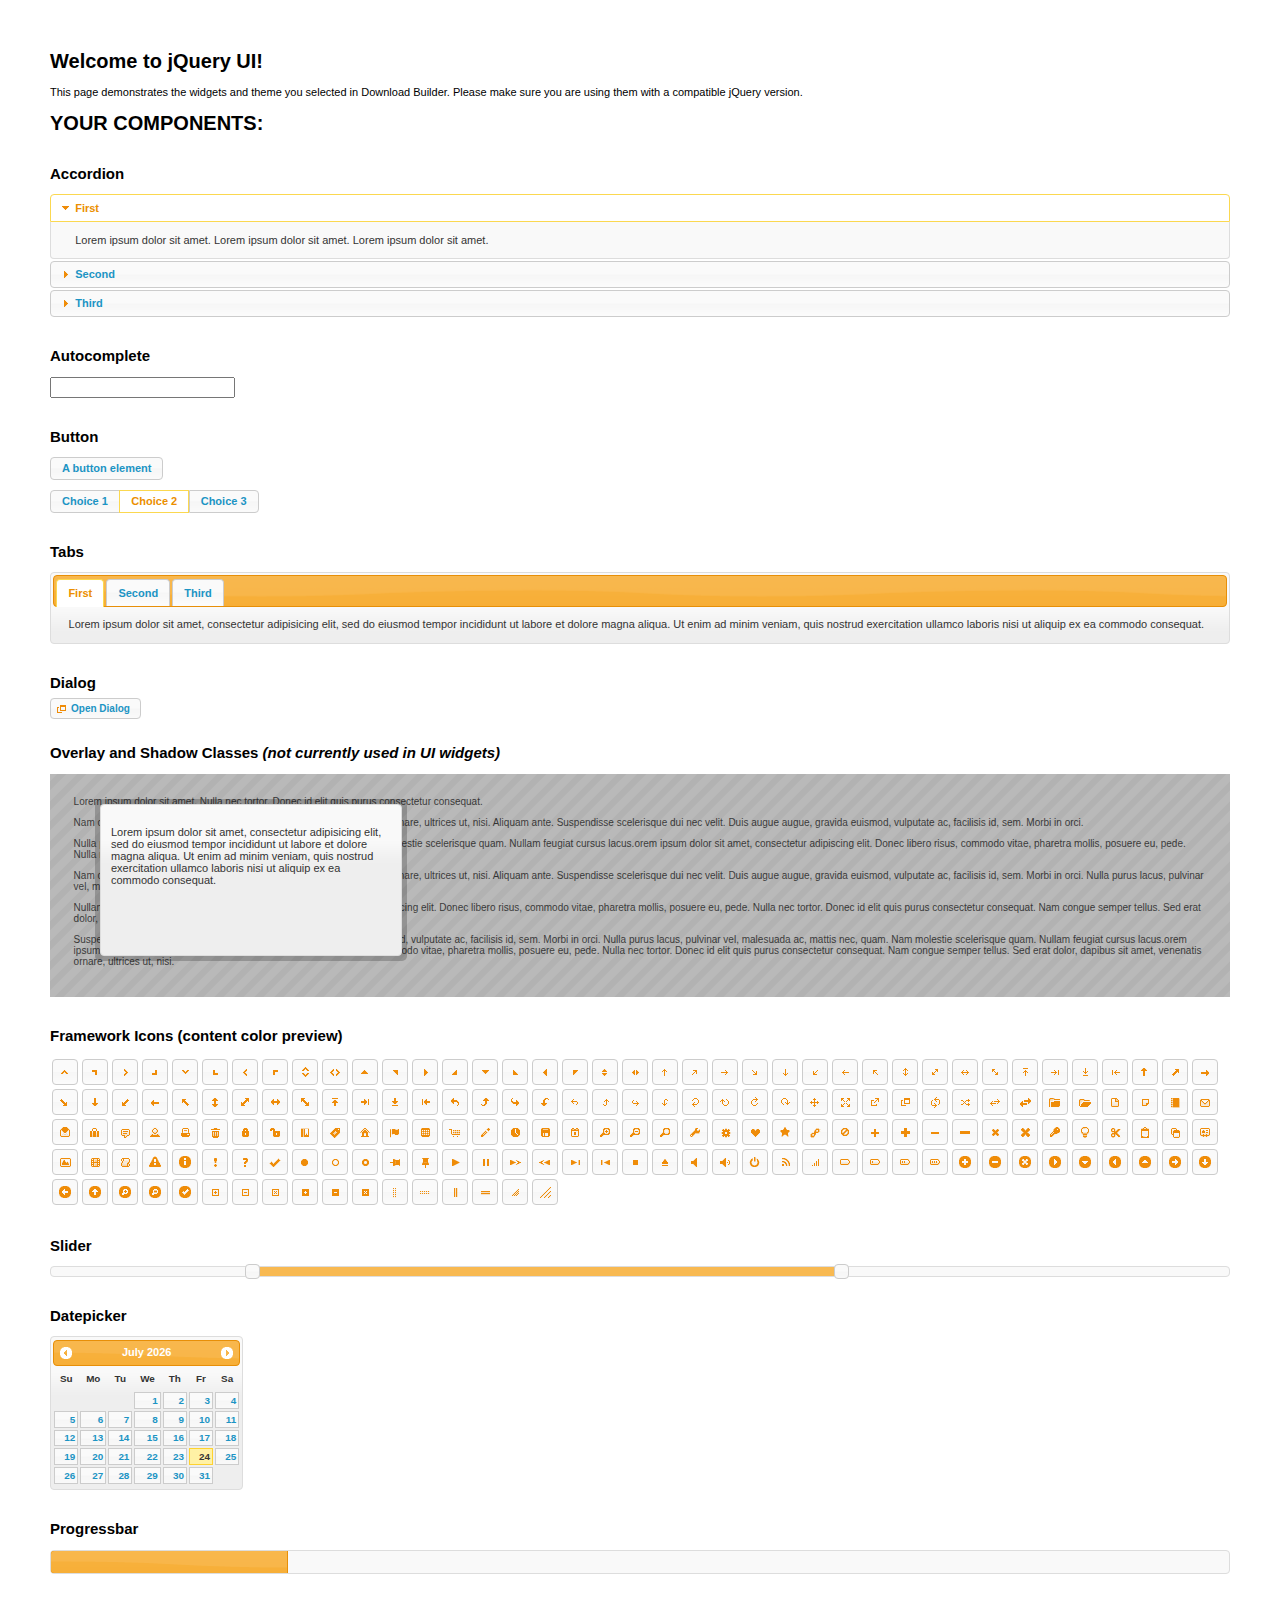
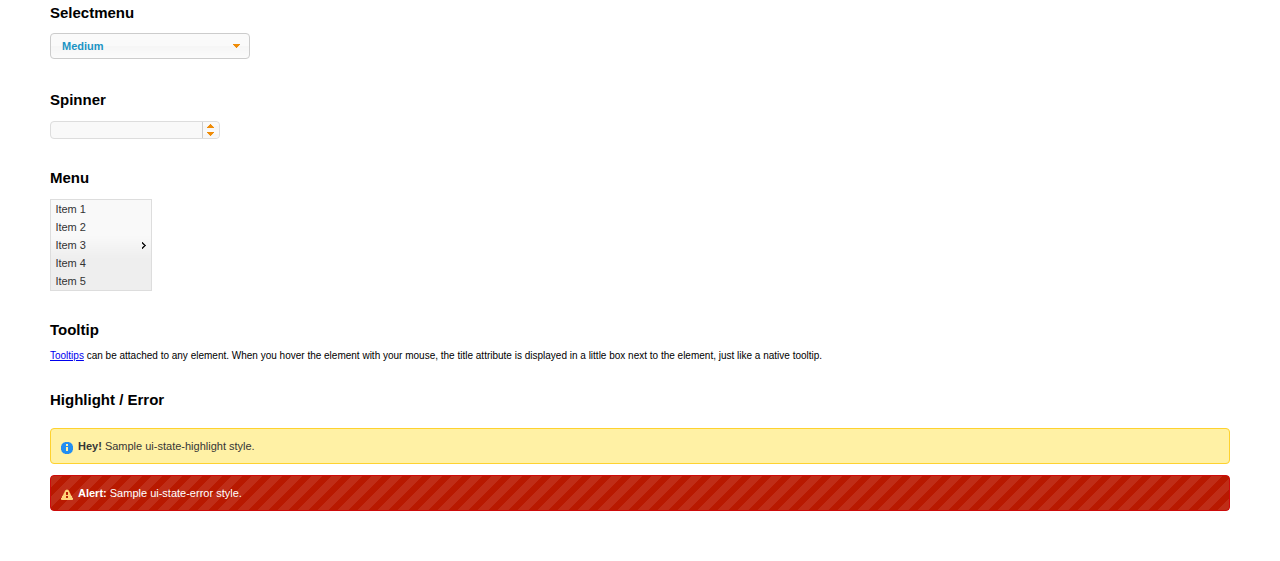
<file: WebShopASP.NET/ComputerWebShop/Scripts/jquery-ui-1.11.4.custom/index.html>
<!doctype html>
<html lang="us">
<head>
	<meta charset="utf-8">
	<title>jQuery UI Example Page</title>
	<link href="jquery-ui.css" rel="stylesheet">
	<style>
	body{
		font: 62.5% "Trebuchet MS", sans-serif;
		margin: 50px;
	}
	.demoHeaders {
		margin-top: 2em;
	}
	#dialog-link {
		padding: .4em 1em .4em 20px;
		text-decoration: none;
		position: relative;
	}
	#dialog-link span.ui-icon {
		margin: 0 5px 0 0;
		position: absolute;
		left: .2em;
		top: 50%;
		margin-top: -8px;
	}
	#icons {
		margin: 0;
		padding: 0;
	}
	#icons li {
		margin: 2px;
		position: relative;
		padding: 4px 0;
		cursor: pointer;
		float: left;
		list-style: none;
	}
	#icons span.ui-icon {
		float: left;
		margin: 0 4px;
	}
	.fakewindowcontain .ui-widget-overlay {
		position: absolute;
	}
	select {
		width: 200px;
	}
	</style>
</head>
<body>

<h1>Welcome to jQuery UI!</h1>

<div class="ui-widget">
	<p>This page demonstrates the widgets and theme you selected in Download Builder. Please make sure you are using them with a compatible jQuery version.</p>
</div>

<h1>YOUR COMPONENTS:</h1>


<!-- Accordion -->
<h2 class="demoHeaders">Accordion</h2>
<div id="accordion">
	<h3>First</h3>
	<div>Lorem ipsum dolor sit amet. Lorem ipsum dolor sit amet. Lorem ipsum dolor sit amet.</div>
	<h3>Second</h3>
	<div>Phasellus mattis tincidunt nibh.</div>
	<h3>Third</h3>
	<div>Nam dui erat, auctor a, dignissim quis.</div>
</div>



<!-- Autocomplete -->
<h2 class="demoHeaders">Autocomplete</h2>
<div>
	<input id="autocomplete" title="type &quot;a&quot;">
</div>



<!-- Button -->
<h2 class="demoHeaders">Button</h2>
<button id="button">A button element</button>
<form style="margin-top: 1em;">
	<div id="radioset">
		<input type="radio" id="radio1" name="radio"><label for="radio1">Choice 1</label>
		<input type="radio" id="radio2" name="radio" checked="checked"><label for="radio2">Choice 2</label>
		<input type="radio" id="radio3" name="radio"><label for="radio3">Choice 3</label>
	</div>
</form>



<!-- Tabs -->
<h2 class="demoHeaders">Tabs</h2>
<div id="tabs">
	<ul>
		<li><a href="#tabs-1">First</a></li>
		<li><a href="#tabs-2">Second</a></li>
		<li><a href="#tabs-3">Third</a></li>
	</ul>
	<div id="tabs-1">Lorem ipsum dolor sit amet, consectetur adipisicing elit, sed do eiusmod tempor incididunt ut labore et dolore magna aliqua. Ut enim ad minim veniam, quis nostrud exercitation ullamco laboris nisi ut aliquip ex ea commodo consequat.</div>
	<div id="tabs-2">Phasellus mattis tincidunt nibh. Cras orci urna, blandit id, pretium vel, aliquet ornare, felis. Maecenas scelerisque sem non nisl. Fusce sed lorem in enim dictum bibendum.</div>
	<div id="tabs-3">Nam dui erat, auctor a, dignissim quis, sollicitudin eu, felis. Pellentesque nisi urna, interdum eget, sagittis et, consequat vestibulum, lacus. Mauris porttitor ullamcorper augue.</div>
</div>



<!-- Dialog NOTE: Dialog is not generated by UI in this demo so it can be visually styled in themeroller-->
<h2 class="demoHeaders">Dialog</h2>
<p><a href="#" id="dialog-link" class="ui-state-default ui-corner-all"><span class="ui-icon ui-icon-newwin"></span>Open Dialog</a></p>

<h2 class="demoHeaders">Overlay and Shadow Classes <em>(not currently used in UI widgets)</em></h2>
<div style="position: relative; width: 96%; height: 200px; padding:1% 2%; overflow:hidden;" class="fakewindowcontain">
	<p>Lorem ipsum dolor sit amet,  Nulla nec tortor. Donec id elit quis purus consectetur consequat. </p><p>Nam congue semper tellus. Sed erat dolor, dapibus sit amet, venenatis ornare, ultrices ut, nisi. Aliquam ante. Suspendisse scelerisque dui nec velit. Duis augue augue, gravida euismod, vulputate ac, facilisis id, sem. Morbi in orci. </p><p>Nulla purus lacus, pulvinar vel, malesuada ac, mattis nec, quam. Nam molestie scelerisque quam. Nullam feugiat cursus lacus.orem ipsum dolor sit amet, consectetur adipiscing elit. Donec libero risus, commodo vitae, pharetra mollis, posuere eu, pede. Nulla nec tortor. Donec id elit quis purus consectetur consequat. </p><p>Nam congue semper tellus. Sed erat dolor, dapibus sit amet, venenatis ornare, ultrices ut, nisi. Aliquam ante. Suspendisse scelerisque dui nec velit. Duis augue augue, gravida euismod, vulputate ac, facilisis id, sem. Morbi in orci. Nulla purus lacus, pulvinar vel, malesuada ac, mattis nec, quam. Nam molestie scelerisque quam. </p><p>Nullam feugiat cursus lacus.orem ipsum dolor sit amet, consectetur adipiscing elit. Donec libero risus, commodo vitae, pharetra mollis, posuere eu, pede. Nulla nec tortor. Donec id elit quis purus consectetur consequat. Nam congue semper tellus. Sed erat dolor, dapibus sit amet, venenatis ornare, ultrices ut, nisi. Aliquam ante. </p><p>Suspendisse scelerisque dui nec velit. Duis augue augue, gravida euismod, vulputate ac, facilisis id, sem. Morbi in orci. Nulla purus lacus, pulvinar vel, malesuada ac, mattis nec, quam. Nam molestie scelerisque quam. Nullam feugiat cursus lacus.orem ipsum dolor sit amet, consectetur adipiscing elit. Donec libero risus, commodo vitae, pharetra mollis, posuere eu, pede. Nulla nec tortor. Donec id elit quis purus consectetur consequat. Nam congue semper tellus. Sed erat dolor, dapibus sit amet, venenatis ornare, ultrices ut, nisi. </p>

	<!-- ui-dialog -->
	<div class="ui-overlay"><div class="ui-widget-overlay"></div><div class="ui-widget-shadow ui-corner-all" style="width: 302px; height: 152px; position: absolute; left: 50px; top: 30px;"></div></div>
	<div style="position: absolute; width: 280px; height: 130px;left: 50px; top: 30px; padding: 10px;" class="ui-widget ui-widget-content ui-corner-all">
		<div class="ui-dialog-content ui-widget-content" style="background: none; border: 0;">
			<p>Lorem ipsum dolor sit amet, consectetur adipisicing elit, sed do eiusmod tempor incididunt ut labore et dolore magna aliqua. Ut enim ad minim veniam, quis nostrud exercitation ullamco laboris nisi ut aliquip ex ea commodo consequat.</p>
		</div>
	</div>

</div>

<!-- ui-dialog -->
<div id="dialog" title="Dialog Title">
	<p>Lorem ipsum dolor sit amet, consectetur adipisicing elit, sed do eiusmod tempor incididunt ut labore et dolore magna aliqua. Ut enim ad minim veniam, quis nostrud exercitation ullamco laboris nisi ut aliquip ex ea commodo consequat.</p>
</div>



<h2 class="demoHeaders">Framework Icons (content color preview)</h2>
<ul id="icons" class="ui-widget ui-helper-clearfix">
	<li class="ui-state-default ui-corner-all" title=".ui-icon-carat-1-n"><span class="ui-icon ui-icon-carat-1-n"></span></li>
	<li class="ui-state-default ui-corner-all" title=".ui-icon-carat-1-ne"><span class="ui-icon ui-icon-carat-1-ne"></span></li>
	<li class="ui-state-default ui-corner-all" title=".ui-icon-carat-1-e"><span class="ui-icon ui-icon-carat-1-e"></span></li>
	<li class="ui-state-default ui-corner-all" title=".ui-icon-carat-1-se"><span class="ui-icon ui-icon-carat-1-se"></span></li>
	<li class="ui-state-default ui-corner-all" title=".ui-icon-carat-1-s"><span class="ui-icon ui-icon-carat-1-s"></span></li>
	<li class="ui-state-default ui-corner-all" title=".ui-icon-carat-1-sw"><span class="ui-icon ui-icon-carat-1-sw"></span></li>
	<li class="ui-state-default ui-corner-all" title=".ui-icon-carat-1-w"><span class="ui-icon ui-icon-carat-1-w"></span></li>
	<li class="ui-state-default ui-corner-all" title=".ui-icon-carat-1-nw"><span class="ui-icon ui-icon-carat-1-nw"></span></li>
	<li class="ui-state-default ui-corner-all" title=".ui-icon-carat-2-n-s"><span class="ui-icon ui-icon-carat-2-n-s"></span></li>
	<li class="ui-state-default ui-corner-all" title=".ui-icon-carat-2-e-w"><span class="ui-icon ui-icon-carat-2-e-w"></span></li>
	<li class="ui-state-default ui-corner-all" title=".ui-icon-triangle-1-n"><span class="ui-icon ui-icon-triangle-1-n"></span></li>
	<li class="ui-state-default ui-corner-all" title=".ui-icon-triangle-1-ne"><span class="ui-icon ui-icon-triangle-1-ne"></span></li>
	<li class="ui-state-default ui-corner-all" title=".ui-icon-triangle-1-e"><span class="ui-icon ui-icon-triangle-1-e"></span></li>
	<li class="ui-state-default ui-corner-all" title=".ui-icon-triangle-1-se"><span class="ui-icon ui-icon-triangle-1-se"></span></li>
	<li class="ui-state-default ui-corner-all" title=".ui-icon-triangle-1-s"><span class="ui-icon ui-icon-triangle-1-s"></span></li>
	<li class="ui-state-default ui-corner-all" title=".ui-icon-triangle-1-sw"><span class="ui-icon ui-icon-triangle-1-sw"></span></li>
	<li class="ui-state-default ui-corner-all" title=".ui-icon-triangle-1-w"><span class="ui-icon ui-icon-triangle-1-w"></span></li>
	<li class="ui-state-default ui-corner-all" title=".ui-icon-triangle-1-nw"><span class="ui-icon ui-icon-triangle-1-nw"></span></li>
	<li class="ui-state-default ui-corner-all" title=".ui-icon-triangle-2-n-s"><span class="ui-icon ui-icon-triangle-2-n-s"></span></li>
	<li class="ui-state-default ui-corner-all" title=".ui-icon-triangle-2-e-w"><span class="ui-icon ui-icon-triangle-2-e-w"></span></li>
	<li class="ui-state-default ui-corner-all" title=".ui-icon-arrow-1-n"><span class="ui-icon ui-icon-arrow-1-n"></span></li>
	<li class="ui-state-default ui-corner-all" title=".ui-icon-arrow-1-ne"><span class="ui-icon ui-icon-arrow-1-ne"></span></li>
	<li class="ui-state-default ui-corner-all" title=".ui-icon-arrow-1-e"><span class="ui-icon ui-icon-arrow-1-e"></span></li>
	<li class="ui-state-default ui-corner-all" title=".ui-icon-arrow-1-se"><span class="ui-icon ui-icon-arrow-1-se"></span></li>
	<li class="ui-state-default ui-corner-all" title=".ui-icon-arrow-1-s"><span class="ui-icon ui-icon-arrow-1-s"></span></li>
	<li class="ui-state-default ui-corner-all" title=".ui-icon-arrow-1-sw"><span class="ui-icon ui-icon-arrow-1-sw"></span></li>
	<li class="ui-state-default ui-corner-all" title=".ui-icon-arrow-1-w"><span class="ui-icon ui-icon-arrow-1-w"></span></li>
	<li class="ui-state-default ui-corner-all" title=".ui-icon-arrow-1-nw"><span class="ui-icon ui-icon-arrow-1-nw"></span></li>
	<li class="ui-state-default ui-corner-all" title=".ui-icon-arrow-2-n-s"><span class="ui-icon ui-icon-arrow-2-n-s"></span></li>
	<li class="ui-state-default ui-corner-all" title=".ui-icon-arrow-2-ne-sw"><span class="ui-icon ui-icon-arrow-2-ne-sw"></span></li>
	<li class="ui-state-default ui-corner-all" title=".ui-icon-arrow-2-e-w"><span class="ui-icon ui-icon-arrow-2-e-w"></span></li>
	<li class="ui-state-default ui-corner-all" title=".ui-icon-arrow-2-se-nw"><span class="ui-icon ui-icon-arrow-2-se-nw"></span></li>
	<li class="ui-state-default ui-corner-all" title=".ui-icon-arrowstop-1-n"><span class="ui-icon ui-icon-arrowstop-1-n"></span></li>
	<li class="ui-state-default ui-corner-all" title=".ui-icon-arrowstop-1-e"><span class="ui-icon ui-icon-arrowstop-1-e"></span></li>
	<li class="ui-state-default ui-corner-all" title=".ui-icon-arrowstop-1-s"><span class="ui-icon ui-icon-arrowstop-1-s"></span></li>
	<li class="ui-state-default ui-corner-all" title=".ui-icon-arrowstop-1-w"><span class="ui-icon ui-icon-arrowstop-1-w"></span></li>
	<li class="ui-state-default ui-corner-all" title=".ui-icon-arrowthick-1-n"><span class="ui-icon ui-icon-arrowthick-1-n"></span></li>
	<li class="ui-state-default ui-corner-all" title=".ui-icon-arrowthick-1-ne"><span class="ui-icon ui-icon-arrowthick-1-ne"></span></li>
	<li class="ui-state-default ui-corner-all" title=".ui-icon-arrowthick-1-e"><span class="ui-icon ui-icon-arrowthick-1-e"></span></li>
	<li class="ui-state-default ui-corner-all" title=".ui-icon-arrowthick-1-se"><span class="ui-icon ui-icon-arrowthick-1-se"></span></li>
	<li class="ui-state-default ui-corner-all" title=".ui-icon-arrowthick-1-s"><span class="ui-icon ui-icon-arrowthick-1-s"></span></li>
	<li class="ui-state-default ui-corner-all" title=".ui-icon-arrowthick-1-sw"><span class="ui-icon ui-icon-arrowthick-1-sw"></span></li>
	<li class="ui-state-default ui-corner-all" title=".ui-icon-arrowthick-1-w"><span class="ui-icon ui-icon-arrowthick-1-w"></span></li>
	<li class="ui-state-default ui-corner-all" title=".ui-icon-arrowthick-1-nw"><span class="ui-icon ui-icon-arrowthick-1-nw"></span></li>
	<li class="ui-state-default ui-corner-all" title=".ui-icon-arrowthick-2-n-s"><span class="ui-icon ui-icon-arrowthick-2-n-s"></span></li>
	<li class="ui-state-default ui-corner-all" title=".ui-icon-arrowthick-2-ne-sw"><span class="ui-icon ui-icon-arrowthick-2-ne-sw"></span></li>
	<li class="ui-state-default ui-corner-all" title=".ui-icon-arrowthick-2-e-w"><span class="ui-icon ui-icon-arrowthick-2-e-w"></span></li>
	<li class="ui-state-default ui-corner-all" title=".ui-icon-arrowthick-2-se-nw"><span class="ui-icon ui-icon-arrowthick-2-se-nw"></span></li>
	<li class="ui-state-default ui-corner-all" title=".ui-icon-arrowthickstop-1-n"><span class="ui-icon ui-icon-arrowthickstop-1-n"></span></li>
	<li class="ui-state-default ui-corner-all" title=".ui-icon-arrowthickstop-1-e"><span class="ui-icon ui-icon-arrowthickstop-1-e"></span></li>
	<li class="ui-state-default ui-corner-all" title=".ui-icon-arrowthickstop-1-s"><span class="ui-icon ui-icon-arrowthickstop-1-s"></span></li>
	<li class="ui-state-default ui-corner-all" title=".ui-icon-arrowthickstop-1-w"><span class="ui-icon ui-icon-arrowthickstop-1-w"></span></li>
	<li class="ui-state-default ui-corner-all" title=".ui-icon-arrowreturnthick-1-w"><span class="ui-icon ui-icon-arrowreturnthick-1-w"></span></li>
	<li class="ui-state-default ui-corner-all" title=".ui-icon-arrowreturnthick-1-n"><span class="ui-icon ui-icon-arrowreturnthick-1-n"></span></li>
	<li class="ui-state-default ui-corner-all" title=".ui-icon-arrowreturnthick-1-e"><span class="ui-icon ui-icon-arrowreturnthick-1-e"></span></li>
	<li class="ui-state-default ui-corner-all" title=".ui-icon-arrowreturnthick-1-s"><span class="ui-icon ui-icon-arrowreturnthick-1-s"></span></li>
	<li class="ui-state-default ui-corner-all" title=".ui-icon-arrowreturn-1-w"><span class="ui-icon ui-icon-arrowreturn-1-w"></span></li>
	<li class="ui-state-default ui-corner-all" title=".ui-icon-arrowreturn-1-n"><span class="ui-icon ui-icon-arrowreturn-1-n"></span></li>
	<li class="ui-state-default ui-corner-all" title=".ui-icon-arrowreturn-1-e"><span class="ui-icon ui-icon-arrowreturn-1-e"></span></li>
	<li class="ui-state-default ui-corner-all" title=".ui-icon-arrowreturn-1-s"><span class="ui-icon ui-icon-arrowreturn-1-s"></span></li>
	<li class="ui-state-default ui-corner-all" title=".ui-icon-arrowrefresh-1-w"><span class="ui-icon ui-icon-arrowrefresh-1-w"></span></li>
	<li class="ui-state-default ui-corner-all" title=".ui-icon-arrowrefresh-1-n"><span class="ui-icon ui-icon-arrowrefresh-1-n"></span></li>
	<li class="ui-state-default ui-corner-all" title=".ui-icon-arrowrefresh-1-e"><span class="ui-icon ui-icon-arrowrefresh-1-e"></span></li>
	<li class="ui-state-default ui-corner-all" title=".ui-icon-arrowrefresh-1-s"><span class="ui-icon ui-icon-arrowrefresh-1-s"></span></li>
	<li class="ui-state-default ui-corner-all" title=".ui-icon-arrow-4"><span class="ui-icon ui-icon-arrow-4"></span></li>
	<li class="ui-state-default ui-corner-all" title=".ui-icon-arrow-4-diag"><span class="ui-icon ui-icon-arrow-4-diag"></span></li>
	<li class="ui-state-default ui-corner-all" title=".ui-icon-extlink"><span class="ui-icon ui-icon-extlink"></span></li>
	<li class="ui-state-default ui-corner-all" title=".ui-icon-newwin"><span class="ui-icon ui-icon-newwin"></span></li>
	<li class="ui-state-default ui-corner-all" title=".ui-icon-refresh"><span class="ui-icon ui-icon-refresh"></span></li>
	<li class="ui-state-default ui-corner-all" title=".ui-icon-shuffle"><span class="ui-icon ui-icon-shuffle"></span></li>
	<li class="ui-state-default ui-corner-all" title=".ui-icon-transfer-e-w"><span class="ui-icon ui-icon-transfer-e-w"></span></li>
	<li class="ui-state-default ui-corner-all" title=".ui-icon-transferthick-e-w"><span class="ui-icon ui-icon-transferthick-e-w"></span></li>
	<li class="ui-state-default ui-corner-all" title=".ui-icon-folder-collapsed"><span class="ui-icon ui-icon-folder-collapsed"></span></li>
	<li class="ui-state-default ui-corner-all" title=".ui-icon-folder-open"><span class="ui-icon ui-icon-folder-open"></span></li>
	<li class="ui-state-default ui-corner-all" title=".ui-icon-document"><span class="ui-icon ui-icon-document"></span></li>
	<li class="ui-state-default ui-corner-all" title=".ui-icon-document-b"><span class="ui-icon ui-icon-document-b"></span></li>
	<li class="ui-state-default ui-corner-all" title=".ui-icon-note"><span class="ui-icon ui-icon-note"></span></li>
	<li class="ui-state-default ui-corner-all" title=".ui-icon-mail-closed"><span class="ui-icon ui-icon-mail-closed"></span></li>
	<li class="ui-state-default ui-corner-all" title=".ui-icon-mail-open"><span class="ui-icon ui-icon-mail-open"></span></li>
	<li class="ui-state-default ui-corner-all" title=".ui-icon-suitcase"><span class="ui-icon ui-icon-suitcase"></span></li>
	<li class="ui-state-default ui-corner-all" title=".ui-icon-comment"><span class="ui-icon ui-icon-comment"></span></li>
	<li class="ui-state-default ui-corner-all" title=".ui-icon-person"><span class="ui-icon ui-icon-person"></span></li>
	<li class="ui-state-default ui-corner-all" title=".ui-icon-print"><span class="ui-icon ui-icon-print"></span></li>
	<li class="ui-state-default ui-corner-all" title=".ui-icon-trash"><span class="ui-icon ui-icon-trash"></span></li>
	<li class="ui-state-default ui-corner-all" title=".ui-icon-locked"><span class="ui-icon ui-icon-locked"></span></li>
	<li class="ui-state-default ui-corner-all" title=".ui-icon-unlocked"><span class="ui-icon ui-icon-unlocked"></span></li>
	<li class="ui-state-default ui-corner-all" title=".ui-icon-bookmark"><span class="ui-icon ui-icon-bookmark"></span></li>
	<li class="ui-state-default ui-corner-all" title=".ui-icon-tag"><span class="ui-icon ui-icon-tag"></span></li>
	<li class="ui-state-default ui-corner-all" title=".ui-icon-home"><span class="ui-icon ui-icon-home"></span></li>
	<li class="ui-state-default ui-corner-all" title=".ui-icon-flag"><span class="ui-icon ui-icon-flag"></span></li>
	<li class="ui-state-default ui-corner-all" title=".ui-icon-calculator"><span class="ui-icon ui-icon-calculator"></span></li>
	<li class="ui-state-default ui-corner-all" title=".ui-icon-cart"><span class="ui-icon ui-icon-cart"></span></li>
	<li class="ui-state-default ui-corner-all" title=".ui-icon-pencil"><span class="ui-icon ui-icon-pencil"></span></li>
	<li class="ui-state-default ui-corner-all" title=".ui-icon-clock"><span class="ui-icon ui-icon-clock"></span></li>
	<li class="ui-state-default ui-corner-all" title=".ui-icon-disk"><span class="ui-icon ui-icon-disk"></span></li>
	<li class="ui-state-default ui-corner-all" title=".ui-icon-calendar"><span class="ui-icon ui-icon-calendar"></span></li>
	<li class="ui-state-default ui-corner-all" title=".ui-icon-zoomin"><span class="ui-icon ui-icon-zoomin"></span></li>
	<li class="ui-state-default ui-corner-all" title=".ui-icon-zoomout"><span class="ui-icon ui-icon-zoomout"></span></li>
	<li class="ui-state-default ui-corner-all" title=".ui-icon-search"><span class="ui-icon ui-icon-search"></span></li>
	<li class="ui-state-default ui-corner-all" title=".ui-icon-wrench"><span class="ui-icon ui-icon-wrench"></span></li>
	<li class="ui-state-default ui-corner-all" title=".ui-icon-gear"><span class="ui-icon ui-icon-gear"></span></li>
	<li class="ui-state-default ui-corner-all" title=".ui-icon-heart"><span class="ui-icon ui-icon-heart"></span></li>
	<li class="ui-state-default ui-corner-all" title=".ui-icon-star"><span class="ui-icon ui-icon-star"></span></li>
	<li class="ui-state-default ui-corner-all" title=".ui-icon-link"><span class="ui-icon ui-icon-link"></span></li>
	<li class="ui-state-default ui-corner-all" title=".ui-icon-cancel"><span class="ui-icon ui-icon-cancel"></span></li>
	<li class="ui-state-default ui-corner-all" title=".ui-icon-plus"><span class="ui-icon ui-icon-plus"></span></li>
	<li class="ui-state-default ui-corner-all" title=".ui-icon-plusthick"><span class="ui-icon ui-icon-plusthick"></span></li>
	<li class="ui-state-default ui-corner-all" title=".ui-icon-minus"><span class="ui-icon ui-icon-minus"></span></li>
	<li class="ui-state-default ui-corner-all" title=".ui-icon-minusthick"><span class="ui-icon ui-icon-minusthick"></span></li>
	<li class="ui-state-default ui-corner-all" title=".ui-icon-close"><span class="ui-icon ui-icon-close"></span></li>
	<li class="ui-state-default ui-corner-all" title=".ui-icon-closethick"><span class="ui-icon ui-icon-closethick"></span></li>
	<li class="ui-state-default ui-corner-all" title=".ui-icon-key"><span class="ui-icon ui-icon-key"></span></li>
	<li class="ui-state-default ui-corner-all" title=".ui-icon-lightbulb"><span class="ui-icon ui-icon-lightbulb"></span></li>
	<li class="ui-state-default ui-corner-all" title=".ui-icon-scissors"><span class="ui-icon ui-icon-scissors"></span></li>
	<li class="ui-state-default ui-corner-all" title=".ui-icon-clipboard"><span class="ui-icon ui-icon-clipboard"></span></li>
	<li class="ui-state-default ui-corner-all" title=".ui-icon-copy"><span class="ui-icon ui-icon-copy"></span></li>
	<li class="ui-state-default ui-corner-all" title=".ui-icon-contact"><span class="ui-icon ui-icon-contact"></span></li>
	<li class="ui-state-default ui-corner-all" title=".ui-icon-image"><span class="ui-icon ui-icon-image"></span></li>
	<li class="ui-state-default ui-corner-all" title=".ui-icon-video"><span class="ui-icon ui-icon-video"></span></li>
	<li class="ui-state-default ui-corner-all" title=".ui-icon-script"><span class="ui-icon ui-icon-script"></span></li>
	<li class="ui-state-default ui-corner-all" title=".ui-icon-alert"><span class="ui-icon ui-icon-alert"></span></li>
	<li class="ui-state-default ui-corner-all" title=".ui-icon-info"><span class="ui-icon ui-icon-info"></span></li>
	<li class="ui-state-default ui-corner-all" title=".ui-icon-notice"><span class="ui-icon ui-icon-notice"></span></li>
	<li class="ui-state-default ui-corner-all" title=".ui-icon-help"><span class="ui-icon ui-icon-help"></span></li>
	<li class="ui-state-default ui-corner-all" title=".ui-icon-check"><span class="ui-icon ui-icon-check"></span></li>
	<li class="ui-state-default ui-corner-all" title=".ui-icon-bullet"><span class="ui-icon ui-icon-bullet"></span></li>
	<li class="ui-state-default ui-corner-all" title=".ui-icon-radio-off"><span class="ui-icon ui-icon-radio-off"></span></li>
	<li class="ui-state-default ui-corner-all" title=".ui-icon-radio-on"><span class="ui-icon ui-icon-radio-on"></span></li>
	<li class="ui-state-default ui-corner-all" title=".ui-icon-pin-w"><span class="ui-icon ui-icon-pin-w"></span></li>
	<li class="ui-state-default ui-corner-all" title=".ui-icon-pin-s"><span class="ui-icon ui-icon-pin-s"></span></li>
	<li class="ui-state-default ui-corner-all" title=".ui-icon-play"><span class="ui-icon ui-icon-play"></span></li>
	<li class="ui-state-default ui-corner-all" title=".ui-icon-pause"><span class="ui-icon ui-icon-pause"></span></li>
	<li class="ui-state-default ui-corner-all" title=".ui-icon-seek-next"><span class="ui-icon ui-icon-seek-next"></span></li>
	<li class="ui-state-default ui-corner-all" title=".ui-icon-seek-prev"><span class="ui-icon ui-icon-seek-prev"></span></li>
	<li class="ui-state-default ui-corner-all" title=".ui-icon-seek-end"><span class="ui-icon ui-icon-seek-end"></span></li>
	<li class="ui-state-default ui-corner-all" title=".ui-icon-seek-first"><span class="ui-icon ui-icon-seek-first"></span></li>
	<li class="ui-state-default ui-corner-all" title=".ui-icon-stop"><span class="ui-icon ui-icon-stop"></span></li>
	<li class="ui-state-default ui-corner-all" title=".ui-icon-eject"><span class="ui-icon ui-icon-eject"></span></li>
	<li class="ui-state-default ui-corner-all" title=".ui-icon-volume-off"><span class="ui-icon ui-icon-volume-off"></span></li>
	<li class="ui-state-default ui-corner-all" title=".ui-icon-volume-on"><span class="ui-icon ui-icon-volume-on"></span></li>
	<li class="ui-state-default ui-corner-all" title=".ui-icon-power"><span class="ui-icon ui-icon-power"></span></li>
	<li class="ui-state-default ui-corner-all" title=".ui-icon-signal-diag"><span class="ui-icon ui-icon-signal-diag"></span></li>
	<li class="ui-state-default ui-corner-all" title=".ui-icon-signal"><span class="ui-icon ui-icon-signal"></span></li>
	<li class="ui-state-default ui-corner-all" title=".ui-icon-battery-0"><span class="ui-icon ui-icon-battery-0"></span></li>
	<li class="ui-state-default ui-corner-all" title=".ui-icon-battery-1"><span class="ui-icon ui-icon-battery-1"></span></li>
	<li class="ui-state-default ui-corner-all" title=".ui-icon-battery-2"><span class="ui-icon ui-icon-battery-2"></span></li>
	<li class="ui-state-default ui-corner-all" title=".ui-icon-battery-3"><span class="ui-icon ui-icon-battery-3"></span></li>
	<li class="ui-state-default ui-corner-all" title=".ui-icon-circle-plus"><span class="ui-icon ui-icon-circle-plus"></span></li>
	<li class="ui-state-default ui-corner-all" title=".ui-icon-circle-minus"><span class="ui-icon ui-icon-circle-minus"></span></li>
	<li class="ui-state-default ui-corner-all" title=".ui-icon-circle-close"><span class="ui-icon ui-icon-circle-close"></span></li>
	<li class="ui-state-default ui-corner-all" title=".ui-icon-circle-triangle-e"><span class="ui-icon ui-icon-circle-triangle-e"></span></li>
	<li class="ui-state-default ui-corner-all" title=".ui-icon-circle-triangle-s"><span class="ui-icon ui-icon-circle-triangle-s"></span></li>
	<li class="ui-state-default ui-corner-all" title=".ui-icon-circle-triangle-w"><span class="ui-icon ui-icon-circle-triangle-w"></span></li>
	<li class="ui-state-default ui-corner-all" title=".ui-icon-circle-triangle-n"><span class="ui-icon ui-icon-circle-triangle-n"></span></li>
	<li class="ui-state-default ui-corner-all" title=".ui-icon-circle-arrow-e"><span class="ui-icon ui-icon-circle-arrow-e"></span></li>
	<li class="ui-state-default ui-corner-all" title=".ui-icon-circle-arrow-s"><span class="ui-icon ui-icon-circle-arrow-s"></span></li>
	<li class="ui-state-default ui-corner-all" title=".ui-icon-circle-arrow-w"><span class="ui-icon ui-icon-circle-arrow-w"></span></li>
	<li class="ui-state-default ui-corner-all" title=".ui-icon-circle-arrow-n"><span class="ui-icon ui-icon-circle-arrow-n"></span></li>
	<li class="ui-state-default ui-corner-all" title=".ui-icon-circle-zoomin"><span class="ui-icon ui-icon-circle-zoomin"></span></li>
	<li class="ui-state-default ui-corner-all" title=".ui-icon-circle-zoomout"><span class="ui-icon ui-icon-circle-zoomout"></span></li>
	<li class="ui-state-default ui-corner-all" title=".ui-icon-circle-check"><span class="ui-icon ui-icon-circle-check"></span></li>
	<li class="ui-state-default ui-corner-all" title=".ui-icon-circlesmall-plus"><span class="ui-icon ui-icon-circlesmall-plus"></span></li>
	<li class="ui-state-default ui-corner-all" title=".ui-icon-circlesmall-minus"><span class="ui-icon ui-icon-circlesmall-minus"></span></li>
	<li class="ui-state-default ui-corner-all" title=".ui-icon-circlesmall-close"><span class="ui-icon ui-icon-circlesmall-close"></span></li>
	<li class="ui-state-default ui-corner-all" title=".ui-icon-squaresmall-plus"><span class="ui-icon ui-icon-squaresmall-plus"></span></li>
	<li class="ui-state-default ui-corner-all" title=".ui-icon-squaresmall-minus"><span class="ui-icon ui-icon-squaresmall-minus"></span></li>
	<li class="ui-state-default ui-corner-all" title=".ui-icon-squaresmall-close"><span class="ui-icon ui-icon-squaresmall-close"></span></li>
	<li class="ui-state-default ui-corner-all" title=".ui-icon-grip-dotted-vertical"><span class="ui-icon ui-icon-grip-dotted-vertical"></span></li>
	<li class="ui-state-default ui-corner-all" title=".ui-icon-grip-dotted-horizontal"><span class="ui-icon ui-icon-grip-dotted-horizontal"></span></li>
	<li class="ui-state-default ui-corner-all" title=".ui-icon-grip-solid-vertical"><span class="ui-icon ui-icon-grip-solid-vertical"></span></li>
	<li class="ui-state-default ui-corner-all" title=".ui-icon-grip-solid-horizontal"><span class="ui-icon ui-icon-grip-solid-horizontal"></span></li>
	<li class="ui-state-default ui-corner-all" title=".ui-icon-gripsmall-diagonal-se"><span class="ui-icon ui-icon-gripsmall-diagonal-se"></span></li>
	<li class="ui-state-default ui-corner-all" title=".ui-icon-grip-diagonal-se"><span class="ui-icon ui-icon-grip-diagonal-se"></span></li>
</ul>


<!-- Slider -->
<h2 class="demoHeaders">Slider</h2>
<div id="slider"></div>



<!-- Datepicker -->
<h2 class="demoHeaders">Datepicker</h2>
<div id="datepicker"></div>



<!-- Progressbar -->
<h2 class="demoHeaders">Progressbar</h2>
<div id="progressbar"></div>



<!-- Progressbar -->
<h2 class="demoHeaders">Selectmenu</h2>
<select id="selectmenu">
	<option>Slower</option>
	<option>Slow</option>
	<option selected="selected">Medium</option>
	<option>Fast</option>
	<option>Faster</option>
</select>



<!-- Spinner -->
<h2 class="demoHeaders">Spinner</h2>
<input id="spinner">



<!-- Menu -->
<h2 class="demoHeaders">Menu</h2>
<ul style="width:100px;" id="menu">
	<li>Item 1</li>
	<li>Item 2</li>
	<li>Item 3
		<ul>
			<li>Item 3-1</li>
			<li>Item 3-2</li>
			<li>Item 3-3</li>
			<li>Item 3-4</li>
			<li>Item 3-5</li>
		</ul>
	</li>
	<li>Item 4</li>
	<li>Item 5</li>
</ul>



<!-- Tooltip -->
<h2 class="demoHeaders">Tooltip</h2>
<p id="tooltip">
	<a href="#" title="That&apos;s what this widget is">Tooltips</a> can be attached to any element. When you hover
the element with your mouse, the title attribute is displayed in a little box next to the element, just like a native tooltip.
</p>


<!-- Highlight / Error -->
<h2 class="demoHeaders">Highlight / Error</h2>
<div class="ui-widget">
	<div class="ui-state-highlight ui-corner-all" style="margin-top: 20px; padding: 0 .7em;">
		<p><span class="ui-icon ui-icon-info" style="float: left; margin-right: .3em;"></span>
		<strong>Hey!</strong> Sample ui-state-highlight style.</p>
	</div>
</div>
<br>
<div class="ui-widget">
	<div class="ui-state-error ui-corner-all" style="padding: 0 .7em;">
		<p><span class="ui-icon ui-icon-alert" style="float: left; margin-right: .3em;"></span>
		<strong>Alert:</strong> Sample ui-state-error style.</p>
	</div>
</div>

<script src="external/jquery/jquery.js"></script>
<script src="jquery-ui.js"></script>
<script>

$( "#accordion" ).accordion();



var availableTags = [
	"ActionScript",
	"AppleScript",
	"Asp",
	"BASIC",
	"C",
	"C++",
	"Clojure",
	"COBOL",
	"ColdFusion",
	"Erlang",
	"Fortran",
	"Groovy",
	"Haskell",
	"Java",
	"JavaScript",
	"Lisp",
	"Perl",
	"PHP",
	"Python",
	"Ruby",
	"Scala",
	"Scheme"
];
$( "#autocomplete" ).autocomplete({
	source: availableTags
});



$( "#button" ).button();
$( "#radioset" ).buttonset();



$( "#tabs" ).tabs();



$( "#dialog" ).dialog({
	autoOpen: false,
	width: 400,
	buttons: [
		{
			text: "Ok",
			click: function() {
				$( this ).dialog( "close" );
			}
		},
		{
			text: "Cancel",
			click: function() {
				$( this ).dialog( "close" );
			}
		}
	]
});

// Link to open the dialog
$( "#dialog-link" ).click(function( event ) {
	$( "#dialog" ).dialog( "open" );
	event.preventDefault();
});



$( "#datepicker" ).datepicker({
	inline: true
});



$( "#slider" ).slider({
	range: true,
	values: [ 17, 67 ]
});



$( "#progressbar" ).progressbar({
	value: 20
});



$( "#spinner" ).spinner();



$( "#menu" ).menu();



$( "#tooltip" ).tooltip();



$( "#selectmenu" ).selectmenu();


// Hover states on the static widgets
$( "#dialog-link, #icons li" ).hover(
	function() {
		$( this ).addClass( "ui-state-hover" );
	},
	function() {
		$( this ).removeClass( "ui-state-hover" );
	}
);
</script>
</body>
</html>
</file>
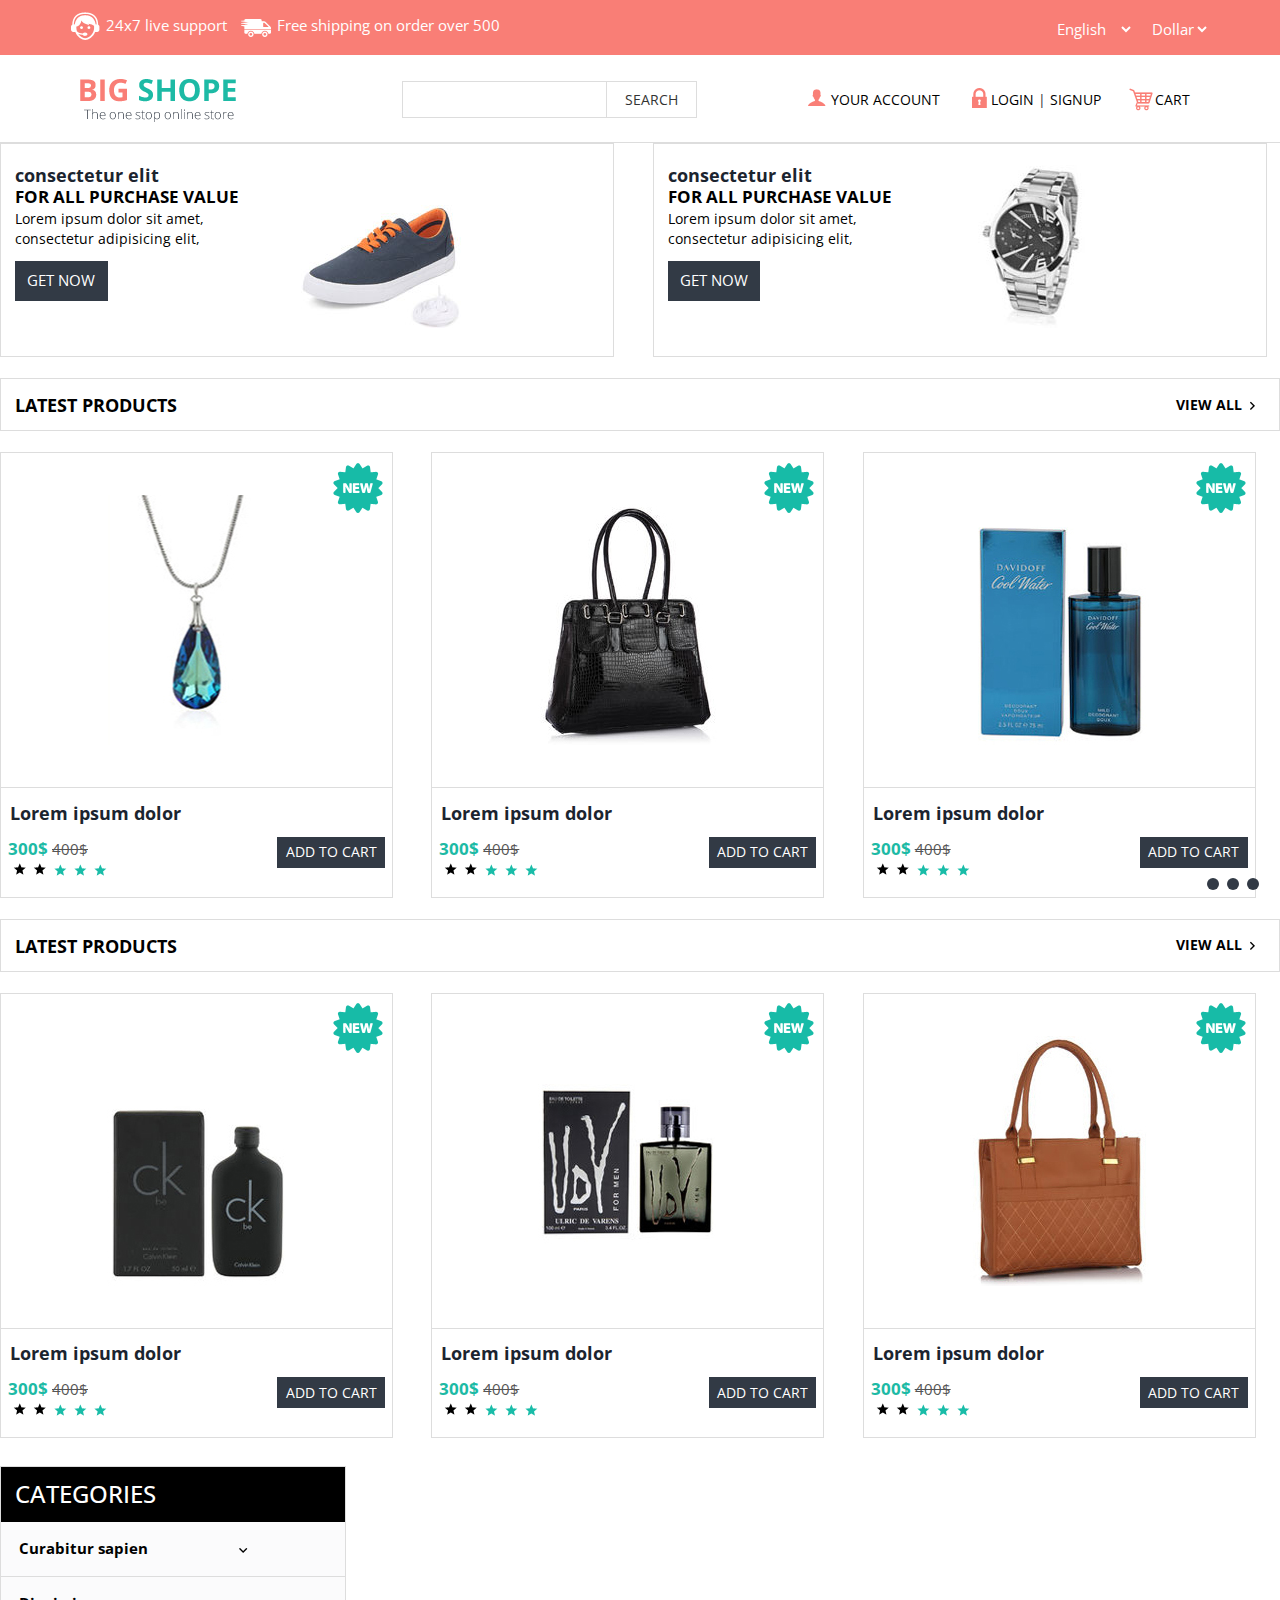
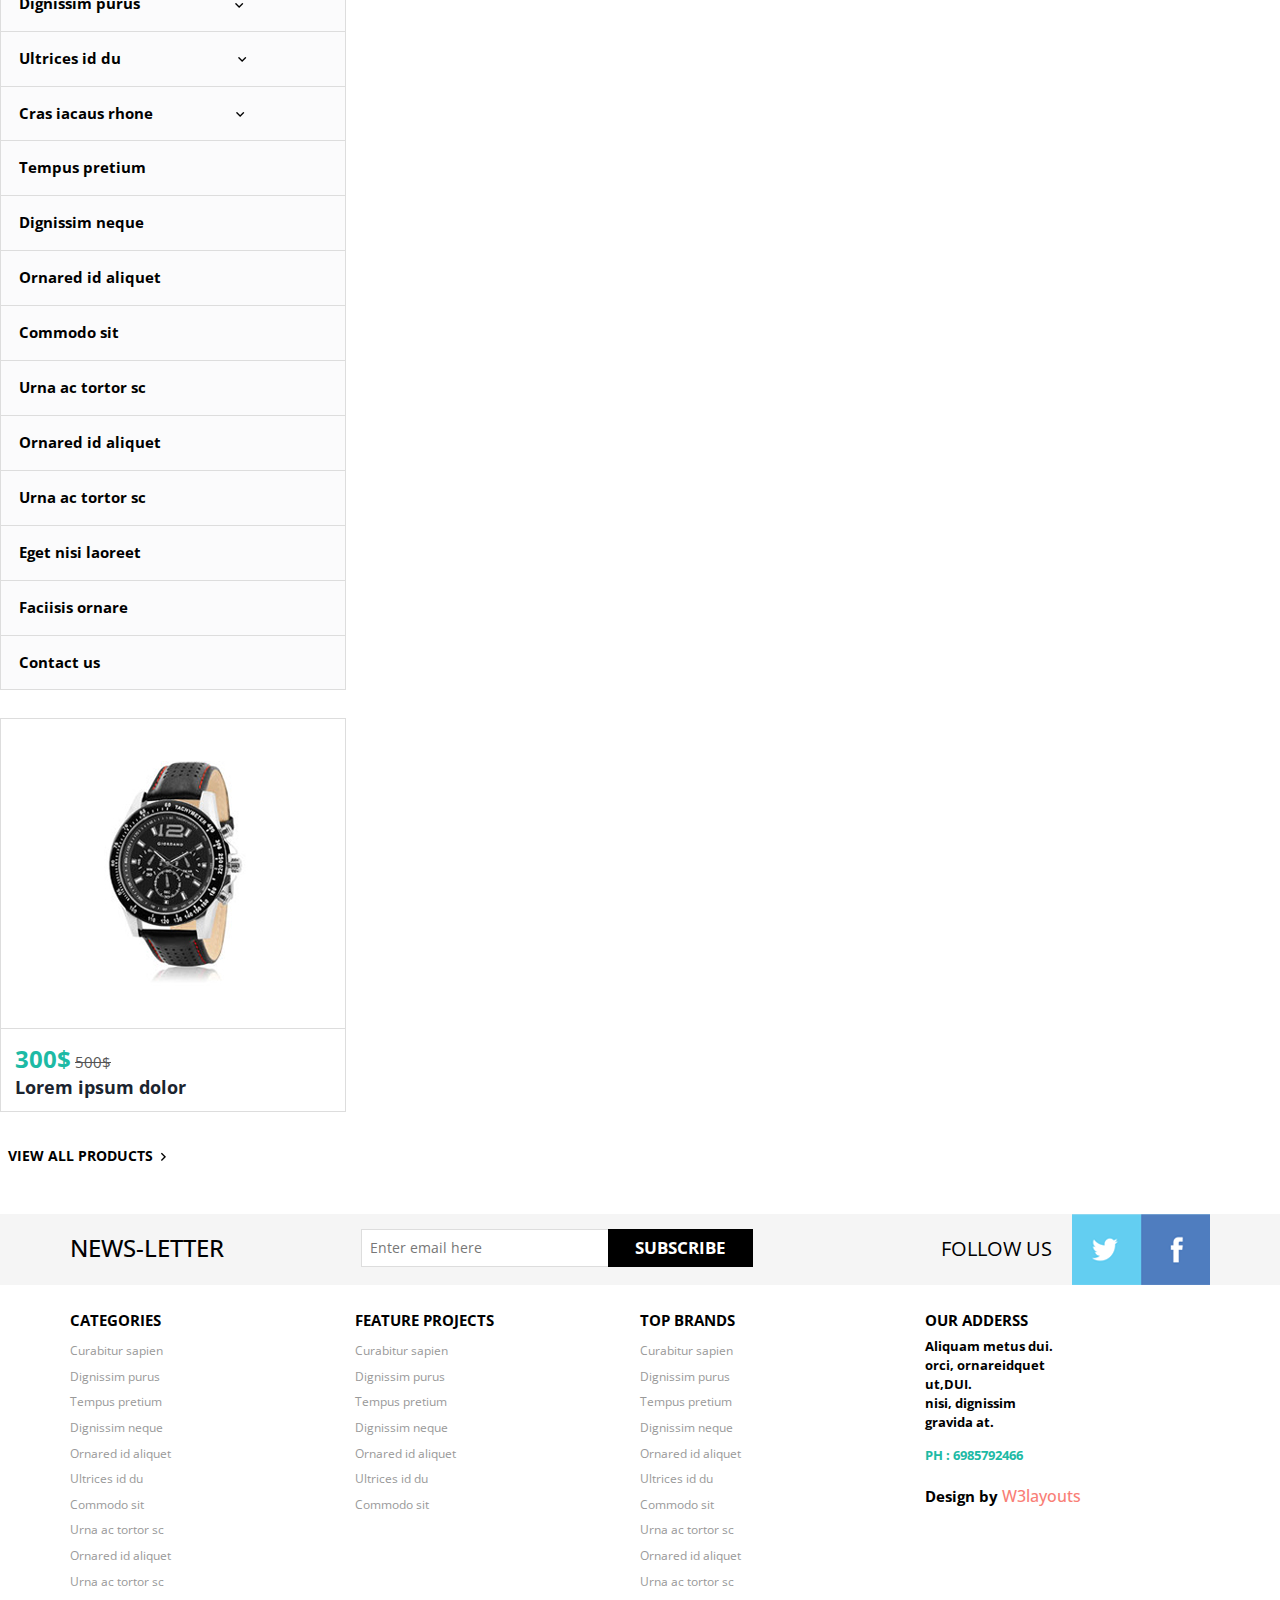
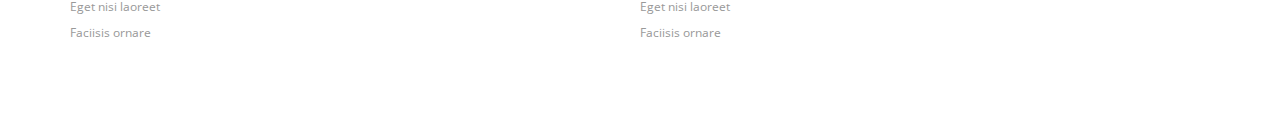
<file: WebShopASP.NET/ComputerWebShop/Content/bigshope-web/web/index.html>
<!--A Design by W3layouts 
Author: W3layout
Author URL: http://w3layouts.com
License: Creative Commons Attribution 3.0 Unported
License URL: http://creativecommons.org/licenses/by/3.0/
-->
<!DOCTYPE html>
<html>
<head>
<title>Big shope A Ecommerce Category Flat Bootstarp Resposive Website Template | Home :: w3layouts</title>
<link href="css/bootstrap.css" rel="stylesheet" type="text/css" media="all" />
<!--theme-style-->
<link href="css/style.css" rel="stylesheet" type="text/css" media="all" />	
<!--//theme-style-->
<meta name="viewport" content="width=device-width, initial-scale=1, maximum-scale=1">
<script type="application/x-javascript"> addEventListener("load", function() { setTimeout(hideURLbar, 0); }, false); function hideURLbar(){ window.scrollTo(0,1); } </script>
<!--fonts-->
<link href='http://fonts.googleapis.com/css?family=Open+Sans:400,300,600,700,800' rel='stylesheet' type='text/css'>
<!--//fonts-->
<script src="js/jquery.min.js"></script>
<!--script-->
</head>
<body> 
	<!--header-->
	<div class="header">
		<div class="top-header">
			<div class="container">
				<div class="top-header-left">
					<ul class="support">
						<li><a href="#"><label> </label></a></li>
						<li><a href="#">24x7 live<span class="live"> support</span></a></li>
					</ul>
					<ul class="support">
						<li class="van"><a href="#"><label> </label></a></li>
						<li><a href="#">Free shipping <span class="live">on order over 500</span></a></li>
					</ul>
					<div class="clearfix"> </div>
				</div>
				<div class="top-header-right">
				 <div class="down-top">		
						  <select class="in-drop">
							  <option value="English" class="in-of">English</option>
							  <option value="Japanese" class="in-of">Japanese</option>
							  <option value="French" class="in-of">French</option>
							  <option value="German" class="in-of">German</option>
							</select>
					 </div>
					<div class="down-top top-down">
						  <select class="in-drop">
						  
						  <option value="Dollar" class="in-of">Dollar</option>
						  <option value="Yen" class="in-of">Yen</option>
						  <option value="Euro" class="in-of">Euro</option>
							</select>
					 </div>
					 <!---->
					<div class="clearfix"> </div>	
				</div>
				<div class="clearfix"> </div>		
			</div>
		</div>
		<div class="bottom-header">
			<div class="container">
				<div class="header-bottom-left">
					<div class="logo">
						<a href="index.html"><img src="images/logo.png" alt=" " /></a>
					</div>
					<div class="search">
						<input type="text" value="" onfocus="this.value = '';" onblur="if (this.value == '') {this.value = '';}" >
						<input type="submit"  value="SEARCH">

					</div>
					<div class="clearfix"> </div>
				</div>
				<div class="header-bottom-right">					
						<div class="account"><a href="login.html"><span> </span>YOUR ACCOUNT</a></div>
							<ul class="login">
								<li><a href="login.html"><span> </span>LOGIN</a></li> |
								<li ><a href="register.html">SIGNUP</a></li>
							</ul>
						<div class="cart"><a href="#"><span> </span>CART</a></div>
					<div class="clearfix"> </div>
				</div>
				<div class="clearfix"> </div>	
			</div>
		</div>
	</div>
	<!---->
	<div class="container">
			<div class="shoes-grid">
			<a href="single.html">

			</a>
	                <ul class="wmuSliderPagination">
	                	<li><a href="#" class="">0</a></li>
	                	<li><a href="#" class="">1</a></li>
	                	<li><a href="#" class="">2</a></li>
	                </ul>
					 <script src="js/jquery.wmuSlider.js"></script> 
				  <script>
	       			$('.example1').wmuSlider();         
	   		     </script> 
	            </div>
	          </div>
	           	</a>
	   		      <!---->
	   		     <div class="shoes-grid-left">
			<a href="single.html">				 
	   		     	<div class="col-md-6 con-sed-grid">
					
	   		     		<div class=" elit-grid"> 
						
		   		     		<h4>consectetur  elit</h4>
		   		     		<label>FOR ALL PURCHASE VALUE</label>
							<p>Lorem ipsum dolor sit amet, consectetur adipisicing elit, </p>
							<span class="on-get">GET NOW</span>						
						</div>						
						<img class="img-responsive shoe-left" src="images/sh.jpg" alt=" " />
							
						<div class="clearfix"> </div>
						
	   		     	</div>
					</a>
					<a href="single.html">	
	   		     	<div class="col-md-6 con-sed-grid sed-left-top">
	   		     		<div class=" elit-grid"> 
		   		     		<h4>consectetur  elit</h4>
		   		     		<label>FOR ALL PURCHASE VALUE</label>
							<p>Lorem ipsum dolor sit amet, consectetur adipisicing elit, </p>
							<span class="on-get">GET NOW</span>
						</div>		
						<img class="img-responsive shoe-left" src="images/wa.jpg" alt=" " />
						
						<div class="clearfix"> </div>
	   		     	</div>
					</a>
	   		     </div>
	   		     <div class="products">
	   		     	<h5 class="latest-product">LATEST PRODUCTS</h5>	
	   		     	  <a class="view-all" href="product.html">VIEW ALL<span> </span></a> 		     
	   		     </div>
	   		     <div class="product-left">
	   		     	<div class="col-md-4 chain-grid">
	   		     		<a href="single.html"><img class="img-responsive chain" src="images/ch.jpg" alt=" " /></a>
	   		     		<span class="star"> </span>
	   		     		<div class="grid-chain-bottom">
	   		     			<h6><a href="single.html">Lorem ipsum dolor</a></h6>
	   		     			<div class="star-price">
	   		     				<div class="dolor-grid"> 
		   		     				<span class="actual">300$</span>
		   		     				<span class="reducedfrom">400$</span>
		   		     				  <span class="rating">
									        <input type="radio" class="rating-input" id="rating-input-1-5" name="rating-input-1">
									        <label for="rating-input-1-5" class="rating-star1"> </label>
									        <input type="radio" class="rating-input" id="rating-input-1-4" name="rating-input-1">
									        <label for="rating-input-1-4" class="rating-star1"> </label>
									        <input type="radio" class="rating-input" id="rating-input-1-3" name="rating-input-1">
									        <label for="rating-input-1-3" class="rating-star"> </label>
									        <input type="radio" class="rating-input" id="rating-input-1-2" name="rating-input-1">
									        <label for="rating-input-1-2" class="rating-star"> </label>
									        <input type="radio" class="rating-input" id="rating-input-1-1" name="rating-input-1">
									        <label for="rating-input-1-1" class="rating-star"> </label>
							    	   </span>
	   		     				</div>
	   		     				<a class="now-get get-cart" href="#">ADD TO CART</a> 
	   		     				<div class="clearfix"> </div>
							</div>
	   		     		</div>
	   		     	</div>
	   		     	<div class="col-md-4 chain-grid">
	   		     		<a href="single.html"><img class="img-responsive chain" src="images/ba.jpg" alt=" " /></a>
	   		     		<span class="star"> </span>
	   		     		<div class="grid-chain-bottom">
	   		     			<h6><a href="single.html">Lorem ipsum dolor</a></h6>
	   		     			<div class="star-price">
	   		     				<div class="dolor-grid"> 
		   		     				<span class="actual">300$</span>
		   		     				<span class="reducedfrom">400$</span>
		   		     				  <span class="rating">
									        <input type="radio" class="rating-input" id="rating-input-1-5" name="rating-input-1">
									        <label for="rating-input-1-5" class="rating-star1"> </label>
									        <input type="radio" class="rating-input" id="rating-input-1-4" name="rating-input-1">
									        <label for="rating-input-1-4" class="rating-star1"> </label>
									        <input type="radio" class="rating-input" id="rating-input-1-3" name="rating-input-1">
									        <label for="rating-input-1-3" class="rating-star"> </label>
									        <input type="radio" class="rating-input" id="rating-input-1-2" name="rating-input-1">
									        <label for="rating-input-1-2" class="rating-star"> </label>
									        <input type="radio" class="rating-input" id="rating-input-1-1" name="rating-input-1">
									        <label for="rating-input-1-1" class="rating-star"> </label>
							    	   </span>
	   		     				</div>
	   		     				<a class="now-get get-cart" href="#">ADD TO CART</a> 
	   		     				<div class="clearfix"> </div>
							</div>
	   		     		</div>
	   		     	</div>
	   		     	<div class="col-md-4 chain-grid grid-top-chain">
	   		     		<a href="single.html"><img class="img-responsive chain" src="images/bo.jpg" alt=" " /></a>
	   		     		<span class="star"> </span>
	   		     		<div class="grid-chain-bottom">
	   		     			<h6><a href="single.html">Lorem ipsum dolor</a></h6>
	   		     			<div class="star-price">
	   		     				<div class="dolor-grid"> 
		   		     				<span class="actual">300$</span>
		   		     				<span class="reducedfrom">400$</span>
		   		     				  <span class="rating">
									        <input type="radio" class="rating-input" id="rating-input-1-5" name="rating-input-1">
									        <label for="rating-input-1-5" class="rating-star1"> </label>
									        <input type="radio" class="rating-input" id="rating-input-1-4" name="rating-input-1">
									        <label for="rating-input-1-4" class="rating-star1"> </label>
									        <input type="radio" class="rating-input" id="rating-input-1-3" name="rating-input-1">
									        <label for="rating-input-1-3" class="rating-star"> </label>
									        <input type="radio" class="rating-input" id="rating-input-1-2" name="rating-input-1">
									        <label for="rating-input-1-2" class="rating-star"> </label>
									        <input type="radio" class="rating-input" id="rating-input-1-1" name="rating-input-1">
									        <label for="rating-input-1-1" class="rating-star"> </label>
							    	   </span>
	   		     				</div>
	   		     				<a class="now-get get-cart" href="#">ADD TO CART</a> 
	   		     				<div class="clearfix"> </div>
							</div>
	   		     		</div>
	   		     	</div>
	   		     	 <div class="clearfix"> </div>
	   		     </div>
	   		     <div class="products">
	   		     	<h5 class="latest-product">LATEST PRODUCTS</h5>	
	   		     	  <a class="view-all" href="product.html">VIEW ALL<span> </span></a> 		     
	   		     </div>
	   		     <div class="product-left">
	   		     	<div class="col-md-4 chain-grid">
	   		     		<a href="single.html"><img class="img-responsive chain" src="images/bott.jpg" alt=" " /></a>
	   		     		<span class="star"> </span>
	   		     		<div class="grid-chain-bottom">
	   		     			<h6><a href="single.html">Lorem ipsum dolor</a></h6>
	   		     			<div class="star-price">
	   		     				<div class="dolor-grid"> 
		   		     				<span class="actual">300$</span>
		   		     				<span class="reducedfrom">400$</span>
		   		     				  <span class="rating">
									        <input type="radio" class="rating-input" id="rating-input-1-5" name="rating-input-1">
									        <label for="rating-input-1-5" class="rating-star1"> </label>
									        <input type="radio" class="rating-input" id="rating-input-1-4" name="rating-input-1">
									        <label for="rating-input-1-4" class="rating-star1"> </label>
									        <input type="radio" class="rating-input" id="rating-input-1-3" name="rating-input-1">
									        <label for="rating-input-1-3" class="rating-star"> </label>
									        <input type="radio" class="rating-input" id="rating-input-1-2" name="rating-input-1">
									        <label for="rating-input-1-2" class="rating-star"> </label>
									        <input type="radio" class="rating-input" id="rating-input-1-1" name="rating-input-1">
									        <label for="rating-input-1-1" class="rating-star"> </label>
							    	   </span>
	   		     				</div>
	   		     				<a class="now-get get-cart" href="#">ADD TO CART</a> 
	   		     				<div class="clearfix"> </div>
							</div>
	   		     		</div>
	   		     	</div>
	   		     	<div class="col-md-4 chain-grid">
	   		     		<a href="single.html"><img class="img-responsive chain" src="images/bottle.jpg" alt=" " /></a>
	   		     		<span class="star"> </span>
	   		     		<div class="grid-chain-bottom">
	   		     			<h6><a href="single.html">Lorem ipsum dolor</a></h6>
	   		     			<div class="star-price">
	   		     				<div class="dolor-grid"> 
		   		     				<span class="actual">300$</span>
		   		     				<span class="reducedfrom">400$</span>
		   		     				  <span class="rating">
									        <input type="radio" class="rating-input" id="rating-input-1-5" name="rating-input-1">
									        <label for="rating-input-1-5" class="rating-star1"> </label>
									        <input type="radio" class="rating-input" id="rating-input-1-4" name="rating-input-1">
									        <label for="rating-input-1-4" class="rating-star1"> </label>
									        <input type="radio" class="rating-input" id="rating-input-1-3" name="rating-input-1">
									        <label for="rating-input-1-3" class="rating-star"> </label>
									        <input type="radio" class="rating-input" id="rating-input-1-2" name="rating-input-1">
									        <label for="rating-input-1-2" class="rating-star"> </label>
									        <input type="radio" class="rating-input" id="rating-input-1-1" name="rating-input-1">
									        <label for="rating-input-1-1" class="rating-star"> </label>
							    	   </span>
	   		     				</div>
	   		     				<a class="now-get get-cart" href="#">ADD TO CART</a> 
	   		     				<div class="clearfix"> </div>
							</div>
	   		     		</div>
	   		     	</div>
	   		     	<div class="col-md-4 chain-grid grid-top-chain">
	   		     		<a href="single.html"><img class="img-responsive chain" src="images/baa.jpg" alt=" " /></a>
	   		     		<span class="star"> </span>
	   		     		<div class="grid-chain-bottom">
	   		     			<h6><a href="single.html">Lorem ipsum dolor</a></h6>
	   		     			<div class="star-price">
	   		     				<div class="dolor-grid"> 
		   		     				<span class="actual">300$</span>
		   		     				<span class="reducedfrom">400$</span>
		   		     				  <span class="rating">
									        <input type="radio" class="rating-input" id="rating-input-1-5" name="rating-input-1">
									        <label for="rating-input-1-5" class="rating-star1"> </label>
									        <input type="radio" class="rating-input" id="rating-input-1-4" name="rating-input-1">
									        <label for="rating-input-1-4" class="rating-star1"> </label>
									        <input type="radio" class="rating-input" id="rating-input-1-3" name="rating-input-1">
									        <label for="rating-input-1-3" class="rating-star"> </label>
									        <input type="radio" class="rating-input" id="rating-input-1-2" name="rating-input-1">
									        <label for="rating-input-1-2" class="rating-star"> </label>
									        <input type="radio" class="rating-input" id="rating-input-1-1" name="rating-input-1">
									        <label for="rating-input-1-1" class="rating-star"> </label>
							    	   </span>
	   		     				</div>
	   		     				<a class="now-get get-cart" href="#">ADD TO CART</a> 
	   		     				<div class="clearfix"> </div>
							</div>
	   		     		</div>
	   		     	</div>
	   		     	 <div class="clearfix"> </div>
	   		     </div>
	   		     <div class="clearfix"> </div>
	   		   </div>   
			   <div class="sub-cate">
				<div class=" top-nav rsidebar span_1_of_left">
					<h3 class="cate">CATEGORIES</h3>
		 <ul class="menu">
		<li class="item1"><a href="#">Curabitur sapien<img class="arrow-img" src="images/arrow1.png" alt=""/> </a>
			<ul class="cute">
				<li class="subitem1"><a href="product.html">Cute Kittens </a></li>
				<li class="subitem2"><a href="product.html">Strange Stuff </a></li>
				<li class="subitem3"><a href="product.html">Automatic Fails </a></li>
			</ul>
		</li>
		<li class="item2"><a href="#">Dignissim purus <img class="arrow-img " src="images/arrow1.png" alt=""/></a>
			<ul class="cute">
				<li class="subitem1"><a href="product.html">Cute Kittens </a></li>
				<li class="subitem2"><a href="product.html">Strange Stuff </a></li>
				<li class="subitem3"><a href="product.html">Automatic Fails </a></li>
			</ul>
		</li>
		<li class="item3"><a href="#">Ultrices id du<img class="arrow-img img-arrow" src="images/arrow1.png" alt=""/> </a>
			<ul class="cute">
				<li class="subitem1"><a href="product.html">Cute Kittens </a></li>
				<li class="subitem2"><a href="product.html">Strange Stuff </a></li>
				<li class="subitem3"><a href="product.html">Automatic Fails</a></li>
			</ul>
		</li>
		<li class="item4"><a href="#">Cras iacaus rhone <img class="arrow-img img-left-arrow" src="images/arrow1.png" alt=""/></a>
			<ul class="cute">
				<li class="subitem1"><a href="product.html">Cute Kittens </a></li>
				<li class="subitem2"><a href="product.html">Strange Stuff </a></li>
				<li class="subitem3"><a href="product.html">Automatic Fails </a></li>
			</ul>
		</li>
				<li>
			<ul class="kid-menu">
				<li><a href="product.html">Tempus pretium</a></li>
				<li ><a href="product.html">Dignissim neque</a></li>
				<li ><a href="product.html">Ornared id aliquet</a></li>
			</ul>
		</li>
		<ul class="kid-menu ">
				<li><a href="product.html">Commodo sit</a></li>
				<li ><a href="product.html">Urna ac tortor sc</a></li>
				<li><a href="product.html">Ornared id aliquet</a></li>
				<li><a href="product.html">Urna ac tortor sc</a></li>
				<li ><a href="product.html">Eget nisi laoreet</a></li>
				<li><a href="product.html">Faciisis ornare</a></li>
				<li class="menu-kid-left"><a href="~/Home/Contactus">Contact us</a></li>
			</ul>
	</ul>
					</div>
				<!--initiate accordion-->
		<script type="text/javascript">
			$(function() {
			    var menu_ul = $('.menu > li > ul'),
			           menu_a  = $('.menu > li > a');
			    menu_ul.hide();
			    menu_a.click(function(e) {
			        e.preventDefault();
			        if(!$(this).hasClass('active')) {
			            menu_a.removeClass('active');
			            menu_ul.filter(':visible').slideUp('normal');
			            $(this).addClass('active').next().stop(true,true).slideDown('normal');
			        } else {
			            $(this).removeClass('active');
			            $(this).next().stop(true,true).slideUp('normal');
			        }
			    });
			
			});
		</script>
					<div class=" chain-grid menu-chain">
	   		     		<a href="single.html"><img class="img-responsive chain" src="images/wat.jpg" alt=" " /></a>	   		     		
	   		     		<div class="grid-chain-bottom chain-watch">
		   		     		<span class="actual dolor-left-grid">300$</span>
		   		     		<span class="reducedfrom">500$</span>  
		   		     		<h6><a href="single.html">Lorem ipsum dolor</a></h6>  		     			   		     										
	   		     		</div>
	   		     	</div>
	   		     	 <a class="view-all all-product" href="product.html">VIEW ALL PRODUCTS<span> </span></a> 	
			</div>
	   		    <div class="clearfix"> </div>        	         
		</div>
	
	<!---->
	<div class="footer">
		<div class="footer-top">
			<div class="container">
				<div class="latter">
					<h6>NEWS-LETTER</h6>
					<div class="sub-left-right">
						<form>
							<input type="text" value="Enter email here"onfocus="this.value = '';" onblur="if (this.value == '') {this.value = 'Enter email here';}" />
							<input type="submit" value="SUBSCRIBE" />
						</form>
					</div>
					<div class="clearfix"> </div>
				</div>
				<div class="latter-right">
					<p>FOLLOW US</p>
					<ul class="face-in-to">
						<li><a href="#"><span> </span></a></li>
						<li><a href="#"><span class="facebook-in"> </span></a></li>
						<div class="clearfix"> </div>
					</ul>
					<div class="clearfix"> </div>
				</div>
				<div class="clearfix"> </div>
			</div>
		</div>
		<div class="footer-bottom">
			<div class="container">
				<div class="footer-bottom-cate">
					<h6>CATEGORIES</h6>
					<ul>
						<li><a href="#">Curabitur sapien</a></li>
						<li><a href="#">Dignissim purus</a></li>
						<li><a href="#">Tempus pretium</a></li>
						<li ><a href="#">Dignissim neque</a></li>
						<li ><a href="#">Ornared id aliquet</a></li>
						<li><a href="#">Ultrices id du</a></li>
						<li><a href="#">Commodo sit</a></li>
						<li ><a href="#">Urna ac tortor sc</a></li>
						<li><a href="#">Ornared id aliquet</a></li>
						<li><a href="#">Urna ac tortor sc</a></li>
						<li ><a href="#">Eget nisi laoreet</a></li>
						<li ><a href="#">Faciisis ornare</a></li>
					</ul>
				</div>
				<div class="footer-bottom-cate bottom-grid-cat">
					<h6>FEATURE PROJECTS</h6>
					<ul>
						<li><a href="#">Curabitur sapien</a></li>
						<li><a href="#">Dignissim purus</a></li>
						<li><a href="#">Tempus pretium</a></li>
						<li ><a href="#">Dignissim neque</a></li>
						<li ><a href="#">Ornared id aliquet</a></li>
						<li><a href="#">Ultrices id du</a></li>
						<li><a href="#">Commodo sit</a></li>
					</ul>
				</div>
				<div class="footer-bottom-cate">
					<h6>TOP BRANDS</h6>
					<ul>
						<li><a href="#">Curabitur sapien</a></li>
						<li><a href="#">Dignissim purus</a></li>
						<li><a href="#">Tempus pretium</a></li>
						<li ><a href="#">Dignissim neque</a></li>
						<li ><a href="#">Ornared id aliquet</a></li>
						<li><a href="#">Ultrices id du</a></li>
						<li><a href="#">Commodo sit</a></li>
						<li ><a href="#">Urna ac tortor sc</a></li>
						<li><a href="#">Ornared id aliquet</a></li>
						<li><a href="#">Urna ac tortor sc</a></li>
						<li ><a href="#">Eget nisi laoreet</a></li>
						<li ><a href="#">Faciisis ornare</a></li>
					</ul>
				</div>
				<div class="footer-bottom-cate cate-bottom">
					<h6>OUR ADDERSS</h6>
					<ul>
						<li>Aliquam metus  dui. </li>
						<li>orci, ornareidquet</li>
						<li> ut,DUI.</li>
						<li >nisi, dignissim</li>
						<li >gravida at.</li>
						<li class="phone">PH : 6985792466</li>
						<li class="temp"> <p class="footer-class">Design by <a href="http://w3layouts.com/" target="_blank">W3layouts</a> </p></li>
					</ul>
				</div>
				<div class="clearfix"> </div>
			</div>
		</div>
	</div>
</body>
</html>
</file>
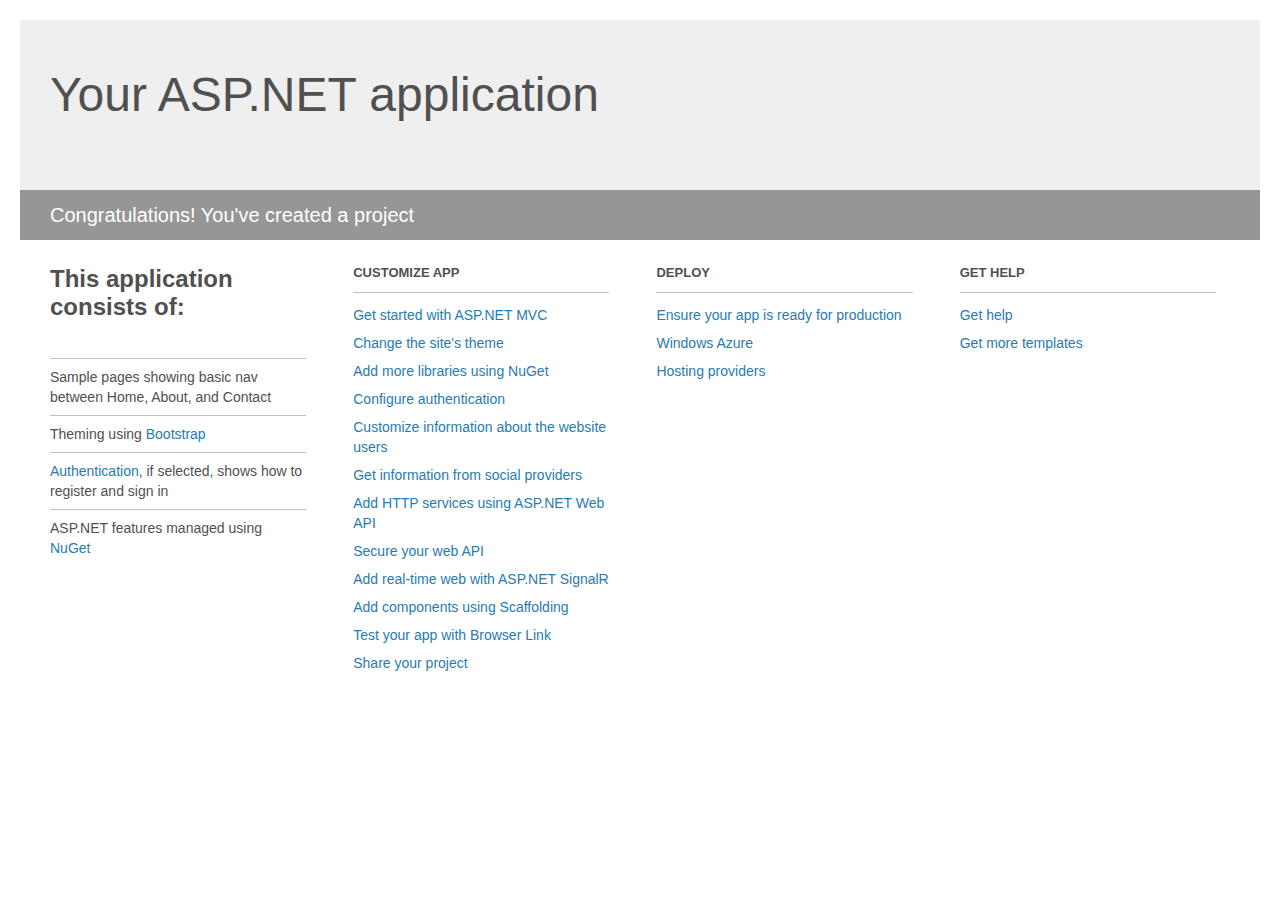
<file: WebShopASP.NET/ComputerWebShop/Project_Readme.html>
﻿<!DOCTYPE html>
<html lang="en">
<head>
    <meta charset="utf-8" />
    <title>Your ASP.NET application</title>
    <style>
        body {
            background: #fff;
            color: #505050;
            font: 14px 'Segoe UI', tahoma, arial, helvetica, sans-serif;
            margin: 20px;
            padding: 0;
        }

        #header {
            background: #efefef;
            padding: 0;
        }

        h1 {
            font-size: 48px;
            font-weight: normal;
            margin: 0;
            padding: 0 30px;
            line-height: 150px;
        }

        p {
            font-size: 20px;
            color: #fff;
            background: #969696;
            padding: 0 30px;
            line-height: 50px;
        }

        #main {
            padding: 5px 30px;
        }

        .section {
            width: 21.7%;
            float: left;
            margin: 0 0 0 4%;
        }

            .section h2 {
                font-size: 13px;
                text-transform: uppercase;
                margin: 0;
                border-bottom: 1px solid silver;
                padding-bottom: 12px;
                margin-bottom: 8px;
            }

            .section.first {
                margin-left: 0;
            }

                .section.first h2 {
                    font-size: 24px;
                    text-transform: none;
                    margin-bottom: 25px;
                    border: none;
                }

                .section.first li {
                    border-top: 1px solid silver;
                    padding: 8px 0;
                }

            .section.last {
                margin-right: 0;
            }

        ul {
            list-style: none;
            padding: 0;
            margin: 0;
            line-height: 20px;
        }

        li {
            padding: 4px 0;
        }

        a {
            color: #267cb2;
            text-decoration: none;
        }

            a:hover {
                text-decoration: underline;
            }
    </style>
</head>
<body>

    <div id="header">
        <h1>Your ASP.NET application</h1>
        <p>Congratulations! You've created a project</p>
    </div>

    <div id="main">
        <div class="section first">
            <h2>This application consists of:</h2>
            <ul>
                <li>Sample pages showing basic nav between Home, About, and Contact</li>
                <li>Theming using <a href="http://go.microsoft.com/fwlink/?LinkID=320754">Bootstrap</a></li>
                <li><a href="http://go.microsoft.com/fwlink/?LinkID=320755">Authentication</a>, if selected, shows how to register and sign in</li>
                <li>ASP.NET features managed using <a href="http://go.microsoft.com/fwlink/?LinkID=320756">NuGet</a></li>
            </ul>
        </div>

        <div class="section">
            <h2>Customize app</h2>
            <ul>
                <li><a href="http://go.microsoft.com/fwlink/?LinkID=320757">Get started with ASP.NET MVC</a></li>
                <li><a href="http://go.microsoft.com/fwlink/?LinkID=320758">Change the site's theme</a></li>
                <li><a href="http://go.microsoft.com/fwlink/?LinkID=320759">Add more libraries using NuGet</a></li>
                <li><a href="http://go.microsoft.com/fwlink/?LinkID=320760">Configure authentication</a></li>
                <li><a href="http://go.microsoft.com/fwlink/?LinkID=320761">Customize information about the website users</a></li>
                <li><a href="http://go.microsoft.com/fwlink/?LinkID=320762">Get information from social providers</a></li>
                <li><a href="http://go.microsoft.com/fwlink/?LinkID=320763">Add HTTP services using ASP.NET Web API</a></li>
                <li><a href="http://go.microsoft.com/fwlink/?LinkID=320764">Secure your web API</a></li>
                <li><a href="http://go.microsoft.com/fwlink/?LinkID=320765">Add real-time web with ASP.NET SignalR</a></li>
                <li><a href="http://go.microsoft.com/fwlink/?LinkID=320766">Add components using Scaffolding</a></li>
                <li><a href="http://go.microsoft.com/fwlink/?LinkID=320767">Test your app with Browser Link</a></li>
                <li><a href="http://go.microsoft.com/fwlink/?LinkID=320768">Share your project</a></li>
            </ul>
        </div>

        <div class="section">
            <h2>Deploy</h2>
            <ul>
                <li><a href="http://go.microsoft.com/fwlink/?LinkID=320769">Ensure your app is ready for production</a></li>
                <li><a href="http://go.microsoft.com/fwlink/?LinkID=320770">Windows Azure</a></li>
                <li><a href="http://go.microsoft.com/fwlink/?LinkID=320771">Hosting providers</a></li>
            </ul>
        </div>

        <div class="section last">
            <h2>Get help</h2>
            <ul>
                <li><a href="http://go.microsoft.com/fwlink/?LinkID=320772">Get help</a></li>
                <li><a href="http://go.microsoft.com/fwlink/?LinkID=320773">Get more templates</a></li>
            </ul>
        </div>
    </div>

</body>
</html>
</file>
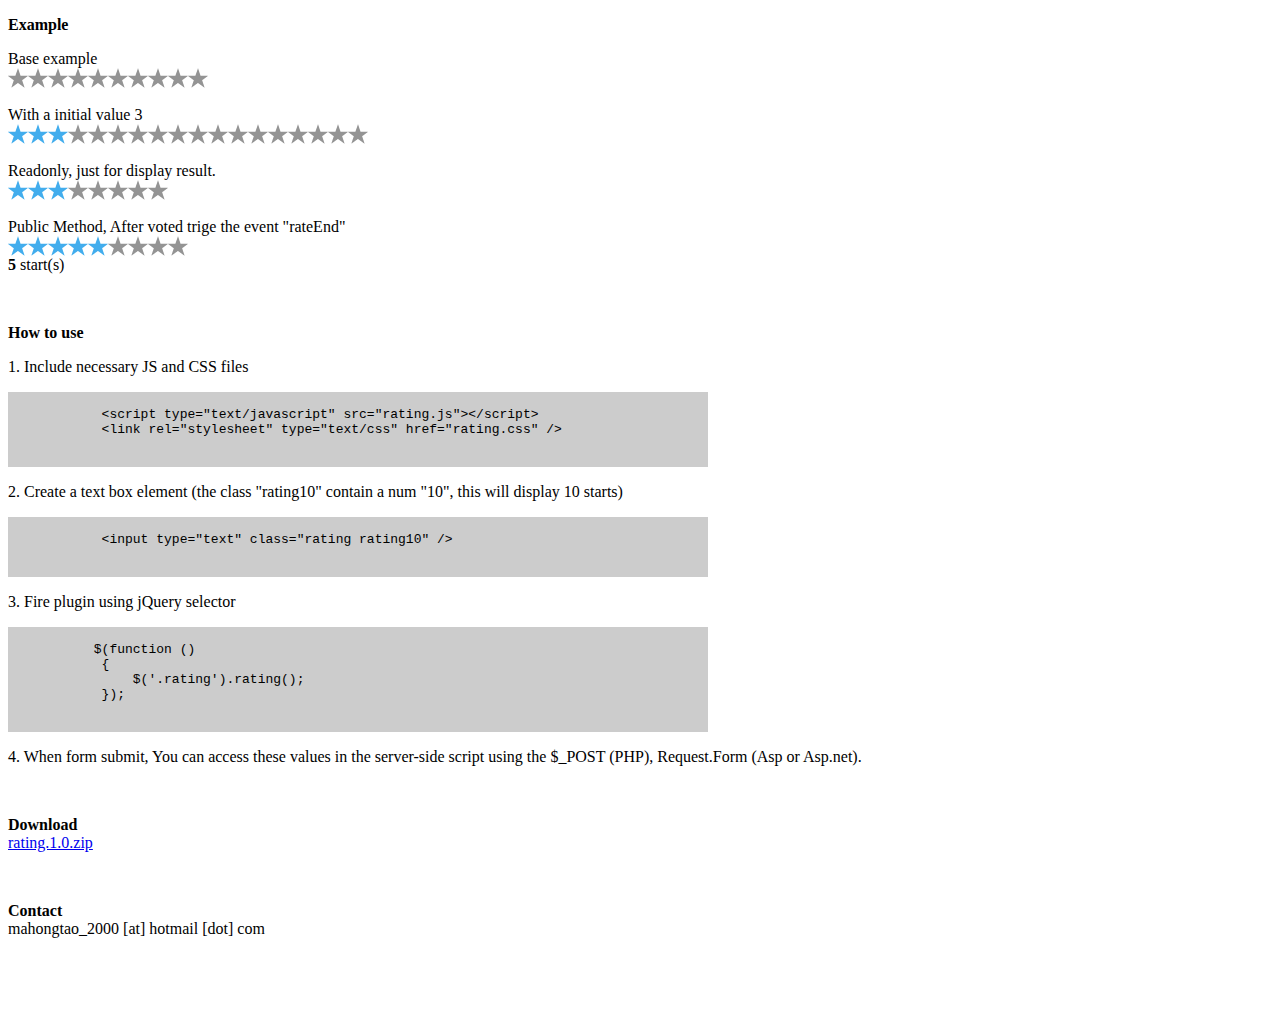
<file: WebShopASP.NET/ComputerWebShop/rating_1_0/example.html>
﻿<!DOCTYPE html PUBLIC "-//W3C//DTD XHTML 1.0 Transitional//EN" "http://www.w3.org/TR/xhtml1/DTD/xhtml1-transitional.dtd">

<html xmlns="http://www.w3.org/1999/xhtml">

<head>
    <meta http-equiv="Content-Type" content="text/html; charset=utf-8" />
    <title>jquery rating example</title>
    <script type="text/javascript" src="jquery.js"></script>
    <script type="text/javascript" src="rating.js"></script>
    <link rel="stylesheet" type="text/css" href="rating.css" />
    <script type="text/javascript">
        $(function ()
        {
            $('.rating').rating();

            $('.ratingEvent').rating({ rateEnd: function (v) { $('#result').text(v); } });
        });
    </script>
</head>

<body>
    <p><b>Example</b></p>
    Base example<br />
    <input type="text" class="rating rating10" />

    <br />

    With a initial value 3<br />
    <input type="text" class="rating rating18" value="3" />

    <br />

    Readonly, just for display result.<br />
    <input type="text" class="rating rating8" readonly="readonly" value="3" />

    <br />

    Public Method, After voted trige the event "rateEnd"
    <input type="text" class="ratingEvent rating9" value="5" />
    <div><b id="result">5</b> start(s)</div>

    <p>&nbsp;</p>

    <b>How to use</b>
    <p>1. Include necessary JS and CSS files</p>
    <pre style="width:700px; background-color:#CCCCCC;">
        <code>
            &lt;script type="text/javascript" src="rating.js"&gt;&lt;/script&gt;
            &lt;link rel="stylesheet" type="text/css" href="rating.css" /&gt;
        </code>
    </pre>

    <p>2. Create a text box element (the class "rating10" contain a num "10", this will display 10 starts)</p>
    <pre style="width:700px; background-color:#CCCCCC;">
        <code>
            &lt;input type="text" class="rating rating10" /&gt;
        </code>
    </pre>

    <p>3. Fire plugin using jQuery selector</p>
    <pre style="width:700px; background-color:#CCCCCC;">
        <code>
           $(function ()
            {
                $('.rating').rating();
            });
        </code>
    </pre>

    <p>4. When form submit, You can access these values in the server-side script using the $_POST (PHP), Request.Form (Asp or Asp.net).</p>

    <p>&nbsp;</p>

    <b>Download</b><br />
    <a href="rating.1.0.zip">rating.1.0.zip</a>

    <p>&nbsp;</p>
    <b>Contact</b><br />
    mahongtao_2000 [at] hotmail [dot] com

    <p>&nbsp;</p>
    <p>&nbsp;</p>


</body>
</html>
</file>
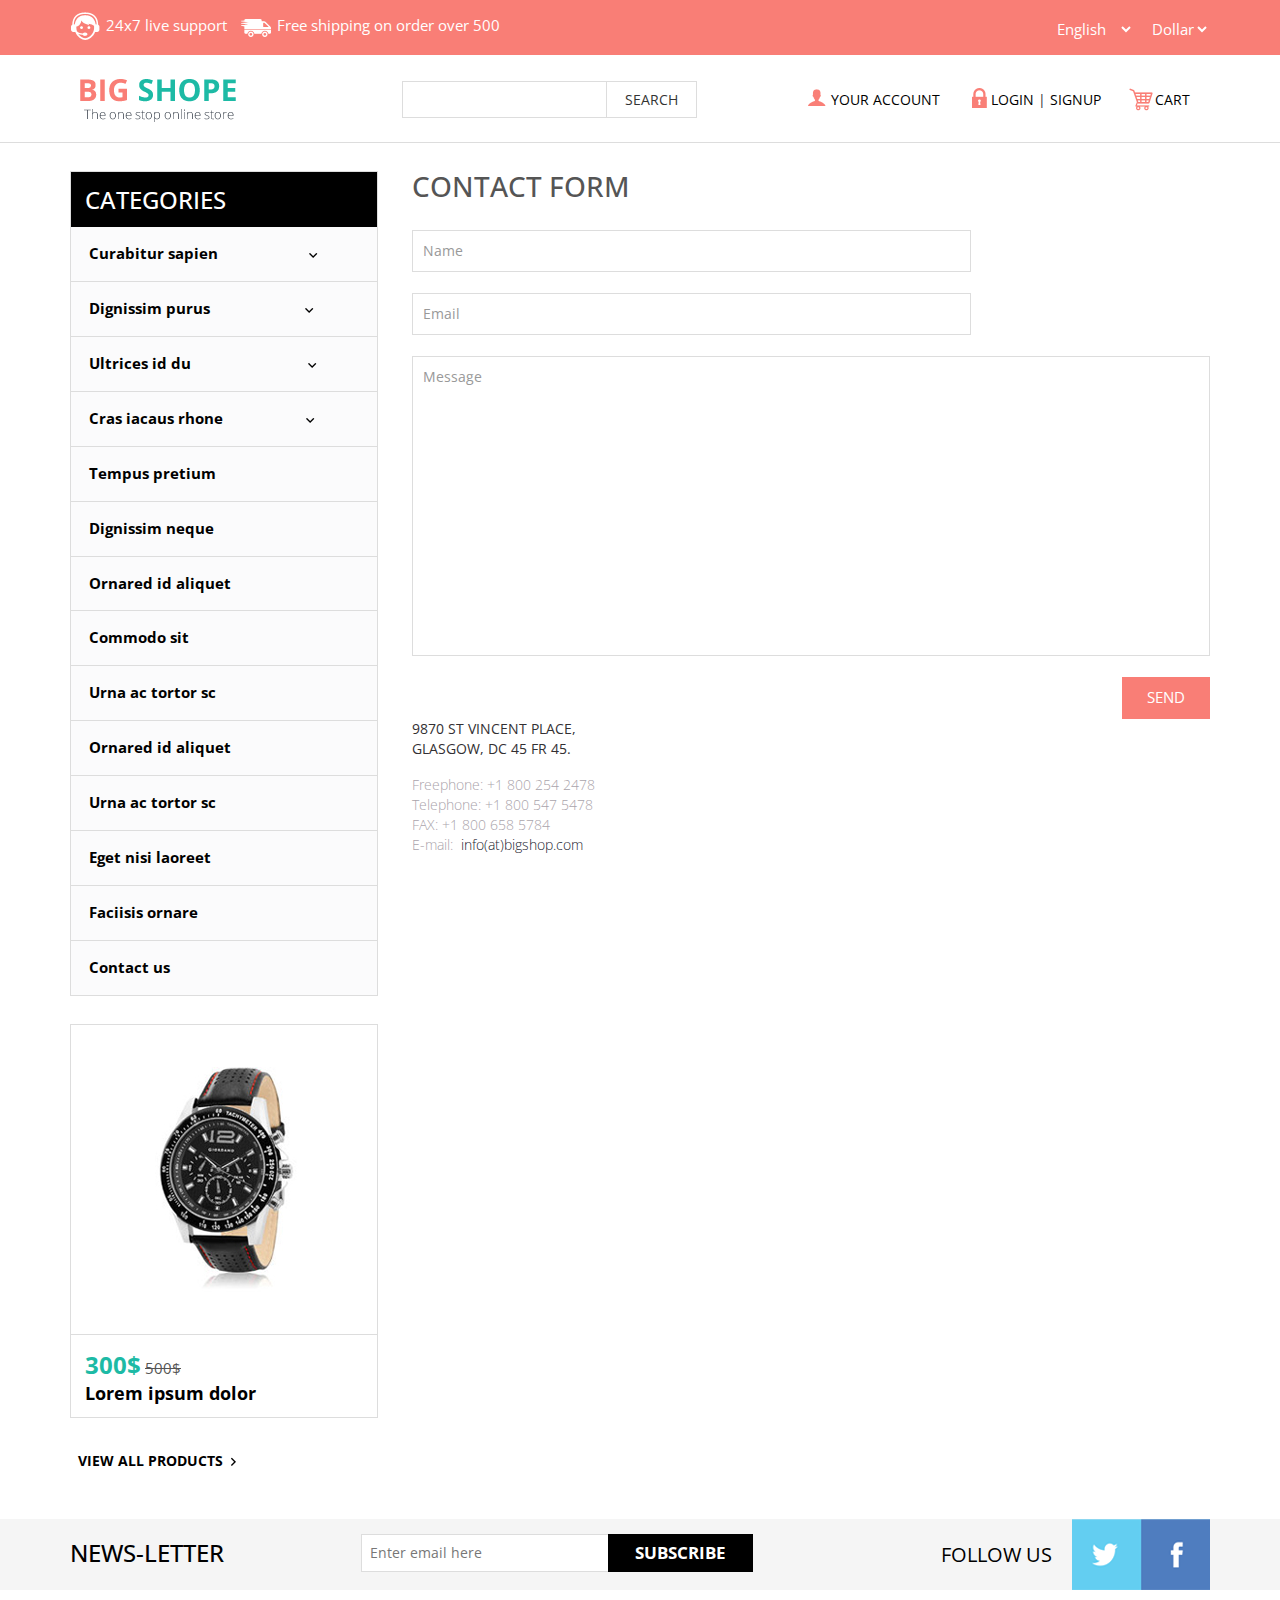
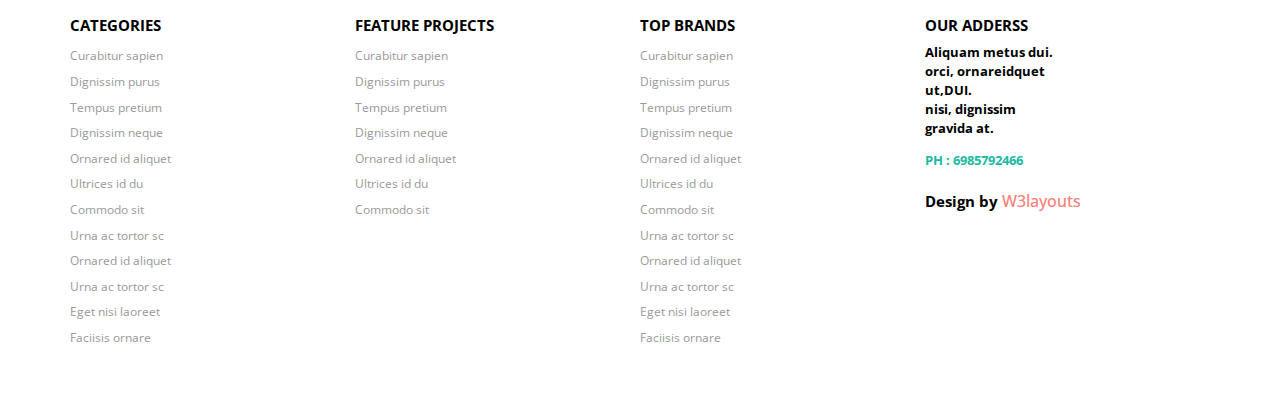
<file: WebShopASP.NET/ComputerWebShop/Content/bigshope-web/web/contact.html>
<!--A Design by W3layouts 
Author: W3layout
Author URL: http://w3layouts.com
License: Creative Commons Attribution 3.0 Unported
License URL: http://creativecommons.org/licenses/by/3.0/
-->
<!DOCTYPE html>
<html>
<head>
<title>Big shope A Ecommerce Category Flat Bootstarp Resposive Website Template | Contact :: w3layouts</title>
<link href="css/bootstrap.css" rel="stylesheet" type="text/css" media="all" />
<!--theme-style-->
<link href="css/style.css" rel="stylesheet" type="text/css" media="all" />	
<!--//theme-style-->
<meta name="viewport" content="width=device-width, initial-scale=1, maximum-scale=1">
<script type="application/x-javascript"> addEventListener("load", function() { setTimeout(hideURLbar, 0); }, false); function hideURLbar(){ window.scrollTo(0,1); } </script>
<!--fonts-->
<link href='http://fonts.googleapis.com/css?family=Open+Sans:400,300,600,700,800' rel='stylesheet' type='text/css'>
<!--//fonts-->
<script src="js/jquery.min.js"></script>


<!--script-->
</head>
<body> 
	<!--header-->
	<div class="header">
		<div class="top-header">
			<div class="container">
				<div class="top-header-left">
					<ul class="support">
						<li><a href="#"><label> </label></a></li>
						<li><a href="#">24x7 live<span class="live"> support</span></a></li>
					</ul>
					<ul class="support">
						<li class="van"><a href="#"><label> </label></a></li>
						<li><a href="#">Free shipping <span class="live">on order over 500</span></a></li>
					</ul>
					<div class="clearfix"> </div>
				</div>
				<div class="top-header-right">
					<div class="down-top">		
						  <select class="in-drop">
							  <option value="English" class="in-of">English</option>
							  <option value="Japanese" class="in-of">Japanese</option>
							  <option value="French" class="in-of">French</option>
							  <option value="German" class="in-of">German</option>
							</select>
					 </div>
					<div class="down-top top-down">
						  <select class="in-drop">
						  
						  <option value="Dollar" class="in-of">Dollar</option>
						  <option value="Yen" class="in-of">Yen</option>
						  <option value="Euro" class="in-of">Euro</option>
							</select>
					 </div>
					<div class="clearfix"> </div>	
				</div>
				<div class="clearfix"> </div>		
			</div>
		</div>
		<div class="bottom-header">
			<div class="container">
				<div class="header-bottom-left">
					<div class="logo">
						<a href="index.html"><img src="images/logo.png" alt=" " /></a>
					</div>
					<div class="search">
						<input type="text" value="" onfocus="this.value = '';" onblur="if (this.value == '') {this.value = '';}" >
						<input type="submit"  value="SEARCH">

					</div>
					<div class="clearfix"> </div>
				</div>
				<div class="header-bottom-right">					
						<div class="account"><a href="login.html"><span> </span>YOUR ACCOUNT</a></div>
							<ul class="login">
								<li><a href="login.html"><span> </span>LOGIN</a></li> |
								<li ><a href="register.html">SIGNUP</a></li>
							</ul>
						<div class="cart"><a href="#"><span> </span>CART</a></div>
					<div class="clearfix"> </div>
				</div>
				<div class="clearfix"> </div>	
			</div>
		</div>
	</div>
	<!---->
	<div class="container">
		
			<!---->
		 <div class="main"> 
         <div class="reservation_top">          
            	<div class=" contact_right">
            		<h3>Contact Form</h3>
            		<div class="contact-form">
							<form method="post" action="contact-post.html">
								<input type="text" class="textbox" value="Name" onfocus="this.value = '';" onblur="if (this.value == '') {this.value = 'Name';}">
								<input type="text" class="textbox" value="Email" onfocus="this.value = '';" onblur="if (this.value == '') {this.value = 'Email';}">
								<textarea value="Message" onfocus="this.value= '';" onblur="if (this.value == '') {this.value = 'Message';}">Message</textarea>
								<input type="submit" value="Send">
								<div class="clearfix"> </div>
							</form>
							<address class="address">
                    <p>9870 St Vincent Place, <br>Glasgow, DC 45 Fr 45.</p>
                    <dl>
                        <dt> </dt>
                        <dd>Freephone:<span> +1 800 254 2478</span></dd>
                        <dd>Telephone:<span> +1 800 547 5478</span></dd>
                        <dd>FAX: <span>+1 800 658 5784</span></dd>
                        <dd>E-mail:&nbsp; <a href="mailto@vintage.com">info(at)bigshop.com</a></dd>
                    </dl>
                </address>
						</div>
            	</div>
            </div>
           </div>
		   <div class="sub-cate">
				<div class=" top-nav rsidebar span_1_of_left">
					<h3 class="cate">CATEGORIES</h3>
		 <ul class="menu">
		<li class="item1"><a href="#">Curabitur sapien<img class="arrow-img" src="images/arrow1.png" alt=""/> </a>
			<ul class="cute">
				<li class="subitem1"><a href="product.html">Cute Kittens </a></li>
				<li class="subitem2"><a href="product.html">Strange Stuff </a></li>
				<li class="subitem3"><a href="product.html">Automatic Fails </a></li>
			</ul>
		</li>
		<li class="item2"><a href="#">Dignissim purus <img class="arrow-img " src="images/arrow1.png" alt=""/></a>
			<ul class="cute">
				<li class="subitem1"><a href="product.html">Cute Kittens </a></li>
				<li class="subitem2"><a href="product.html">Strange Stuff </a></li>
				<li class="subitem3"><a href="product.html">Automatic Fails </a></li>
			</ul>
		</li>
		<li class="item3"><a href="#">Ultrices id du<img class="arrow-img img-arrow" src="images/arrow1.png" alt=""/> </a>
			<ul class="cute">
				<li class="subitem1"><a href="product.html">Cute Kittens </a></li>
				<li class="subitem2"><a href="product.html">Strange Stuff </a></li>
				<li class="subitem3"><a href="product.html">Automatic Fails</a></li>
			</ul>
		</li>
		<li class="item4"><a href="#">Cras iacaus rhone <img class="arrow-img img-left-arrow" src="images/arrow1.png" alt=""/></a>
			<ul class="cute">
				<li class="subitem1"><a href="product.html">Cute Kittens </a></li>
				<li class="subitem2"><a href="product.html">Strange Stuff </a></li>
				<li class="subitem3"><a href="product.html">Automatic Fails </a></li>
			</ul>
		</li>
				<li>
			<ul class="kid-menu">
				<li><a href="product.html">Tempus pretium</a></li>
				<li ><a href="product.html">Dignissim neque</a></li>
				<li ><a href="product.html">Ornared id aliquet</a></li>
			</ul>
		</li>
		<ul class="kid-menu ">
				<li><a href="product.html">Commodo sit</a></li>
				<li ><a href="product.html">Urna ac tortor sc</a></li>
				<li><a href="product.html">Ornared id aliquet</a></li>
				<li><a href="product.html">Urna ac tortor sc</a></li>
				<li ><a href="product.html">Eget nisi laoreet</a></li>
				<li><a href="product.html">Faciisis ornare</a></li>
				<li class="menu-kid-left"><a href="contactus.html">Contact us</a></li>
			</ul>
		
	</ul>
					</div>
				<!--initiate accordion-->
		<script type="text/javascript">
			$(function() {
			    var menu_ul = $('.menu > li > ul'),
			           menu_a  = $('.menu > li > a');
			    menu_ul.hide();
			    menu_a.click(function(e) {
			        e.preventDefault();
			        if(!$(this).hasClass('active')) {
			            menu_a.removeClass('active');
			            menu_ul.filter(':visible').slideUp('normal');
			            $(this).addClass('active').next().stop(true,true).slideDown('normal');
			        } else {
			            $(this).removeClass('active');
			            $(this).next().stop(true,true).slideUp('normal');
			        }
			    });
			
			});
		</script>
					<div class="chain-grid menu-chain">
	   		     		<a href="single.html"><img class="img-responsive chain" src="images/wat.jpg" alt="" /></a>	   		     		
	   		     		<div class="grid-chain-bottom chain-watch">
		   		     		<span class="actual dolor-left-grid">300$</span>
		   		     		<span class="reducedfrom">500$</span>  
		   		     		<h6>Lorem ipsum dolor</h6>  		     			   		     										
	   		     		</div>
	   		     	</div>
	   		     	 <a class="view-all all-product" href="product.html">VIEW ALL PRODUCTS<span> </span></a> 	
			</div>
	     </div>
	<!---->
	<div class="footer">
		<div class="footer-top">
			<div class="container">
				<div class="latter">
					<h6>NEWS-LETTER</h6>
					<div class="sub-left-right">
						<form>
							<input type="text" value="Enter email here"onfocus="this.value = '';" onblur="if (this.value == '') {this.value = 'Enter email here';}" />
							<input type="submit" value="SUBSCRIBE" />
						</form>
					</div>
					<div class="clearfix"> </div>
				</div>
				<div class="latter-right">
					<p>FOLLOW US</p>
					<ul class="face-in-to">
						<li><a href="#"><span> </span></a></li>
						<li><a href="#"><span class="facebook-in"> </span></a></li>
						<div class="clearfix"> </div>
					</ul>
					<div class="clearfix"> </div>
				</div>
				<div class="clearfix"> </div>
			</div>
		</div>
		<div class="footer-bottom">
			<div class="container">
				<div class="footer-bottom-cate">
					<h6>CATEGORIES</h6>
					<ul>
						<li><a href="#">Curabitur sapien</a></li>
						<li><a href="#">Dignissim purus</a></li>
						<li><a href="#">Tempus pretium</a></li>
						<li ><a href="#">Dignissim neque</a></li>
						<li ><a href="#">Ornared id aliquet</a></li>
						<li><a href="#">Ultrices id du</a></li>
						<li><a href="#">Commodo sit</a></li>
						<li ><a href="#">Urna ac tortor sc</a></li>
						<li><a href="#">Ornared id aliquet</a></li>
						<li><a href="#">Urna ac tortor sc</a></li>
						<li ><a href="#">Eget nisi laoreet</a></li>
						<li ><a href="#">Faciisis ornare</a></li>
					</ul>
				</div>
				<div class="footer-bottom-cate bottom-grid-cat">
					<h6>FEATURE PROJECTS</h6>
					<ul>
						<li><a href="#">Curabitur sapien</a></li>
						<li><a href="#">Dignissim purus</a></li>
						<li><a href="#">Tempus pretium</a></li>
						<li ><a href="#">Dignissim neque</a></li>
						<li ><a href="#">Ornared id aliquet</a></li>
						<li><a href="#">Ultrices id du</a></li>
						<li><a href="#">Commodo sit</a></li>
					</ul>
				</div>
				<div class="footer-bottom-cate">
					<h6>TOP BRANDS</h6>
					<ul>
						<li><a href="#">Curabitur sapien</a></li>
						<li><a href="#">Dignissim purus</a></li>
						<li><a href="#">Tempus pretium</a></li>
						<li ><a href="#">Dignissim neque</a></li>
						<li ><a href="#">Ornared id aliquet</a></li>
						<li><a href="#">Ultrices id du</a></li>
						<li><a href="#">Commodo sit</a></li>
						<li ><a href="#">Urna ac tortor sc</a></li>
						<li><a href="#">Ornared id aliquet</a></li>
						<li><a href="#">Urna ac tortor sc</a></li>
						<li ><a href="#">Eget nisi laoreet</a></li>
						<li ><a href="#">Faciisis ornare</a></li>
					</ul>
				</div>
				<div class="footer-bottom-cate cate-bottom">
					<h6>OUR ADDERSS</h6>
					<ul>
						<li>Aliquam metus  dui. </li>
						<li>orci, ornareidquet</li>
						<li> ut,DUI.</li>
						<li >nisi, dignissim</li>
						<li >gravida at.</li>
						<li class="phone">PH : 6985792466</li>
						<li class="temp"> <p class="footer-class">Design by <a href="http://w3layouts.com/" target="_blank">W3layouts</a> </p></li>
					</ul>
				</div>
				<div class="clearfix"> </div>
			</div>
		</div>
	</div>
</body>
</html>
</file>
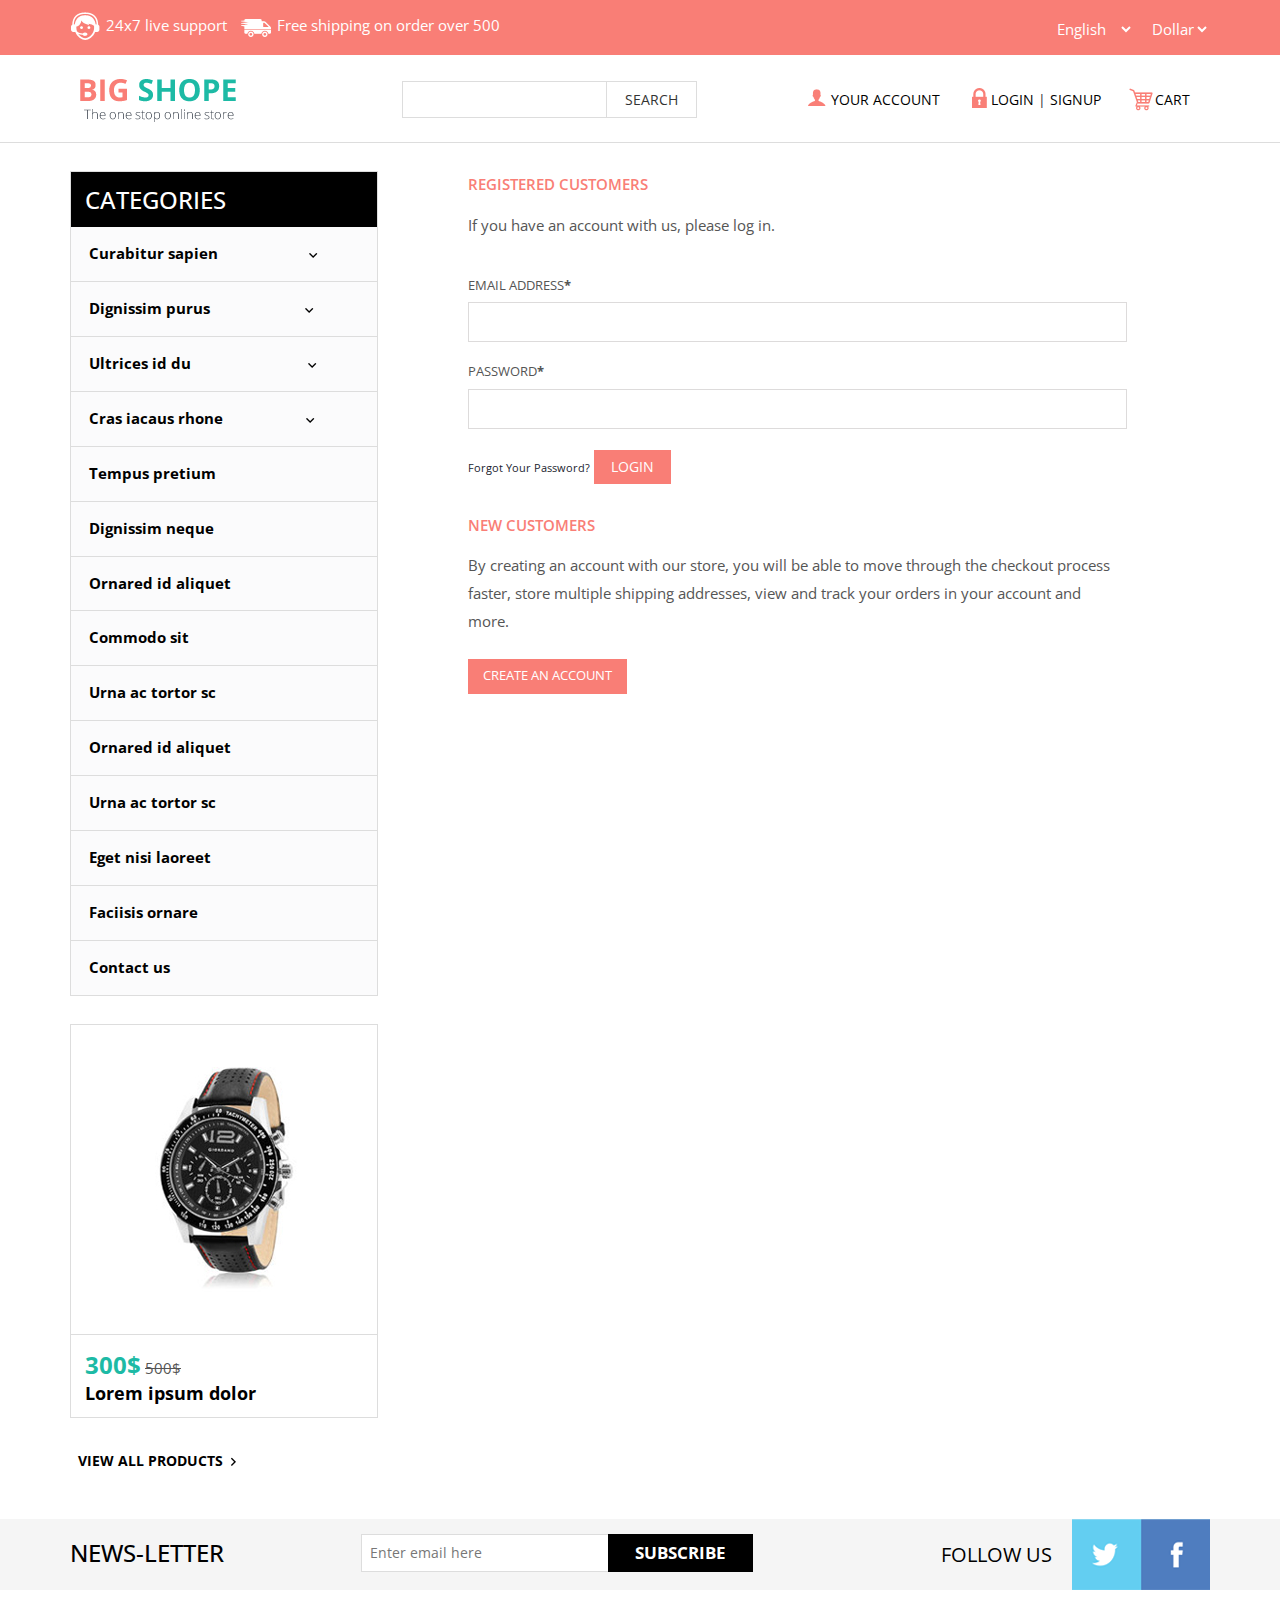
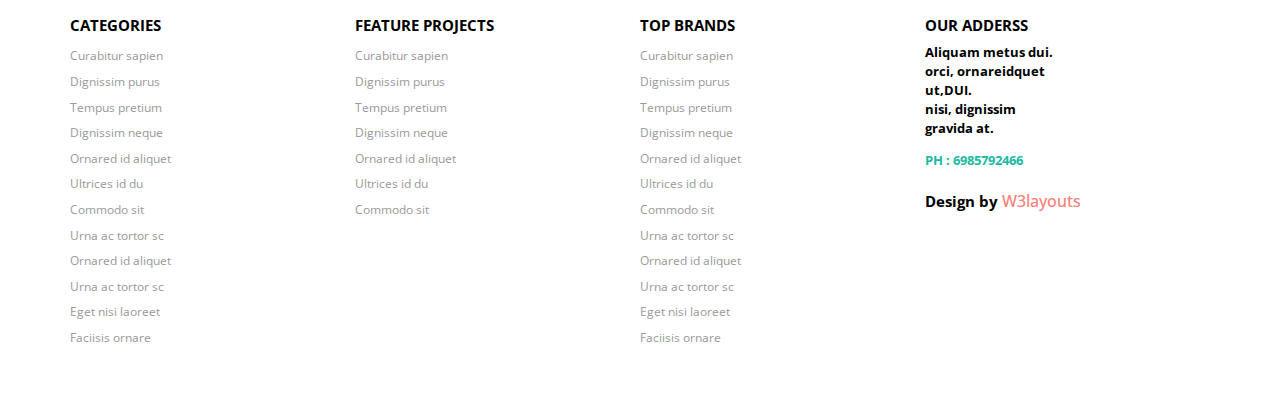
<file: WebShopASP.NET/ComputerWebShop/Content/bigshope-web/web/login.html>
<!--A Design by W3layouts 
Author: W3layout
Author URL: http://w3layouts.com
License: Creative Commons Attribution 3.0 Unported
License URL: http://creativecommons.org/licenses/by/3.0/
-->
<!DOCTYPE html>
<html>
<head>
<title>Big shope A Ecommerce Category Flat Bootstarp Resposive Website Template | Login :: w3layouts</title>
<link href="css/bootstrap.css" rel="stylesheet" type="text/css" media="all" />
<!--theme-style-->
<link href="css/style.css" rel="stylesheet" type="text/css" media="all" />	
<!--//theme-style-->
<meta name="viewport" content="width=device-width, initial-scale=1, maximum-scale=1">
<script type="application/x-javascript"> addEventListener("load", function() { setTimeout(hideURLbar, 0); }, false); function hideURLbar(){ window.scrollTo(0,1); } </script>
<!--fonts-->
<link href='http://fonts.googleapis.com/css?family=Open+Sans:400,300,600,700,800' rel='stylesheet' type='text/css'>
<!--//fonts-->
<script src="js/jquery.min.js"></script>
</head>
<body> 
	<!--header-->
	<div class="header">
		<div class="top-header">
			<div class="container">
				<div class="top-header-left">
					<ul class="support">
						<li><a href="#"><label> </label></a></li>
						<li><a href="#">24x7 live<span class="live"> support</span></a></li>
					</ul>
					<ul class="support">
						<li class="van"><a href="#"><label> </label></a></li>
						<li><a href="#">Free shipping <span class="live">on order over 500</span></a></li>
					</ul>
					<div class="clearfix"> </div>
				</div>
				<div class="top-header-right">
					<div class="down-top">		
						  <select class="in-drop">
							  <option value="English" class="in-of">English</option>
							  <option value="Japanese" class="in-of">Japanese</option>
							  <option value="French" class="in-of">French</option>
							  <option value="German" class="in-of">German</option>
							</select>
					 </div>
					<div class="down-top top-down">
						  <select class="in-drop">
						  
						  <option value="Dollar" class="in-of">Dollar</option>
						  <option value="Yen" class="in-of">Yen</option>
						  <option value="Euro" class="in-of">Euro</option>
							</select>
					 </div>
					<div class="clearfix"> </div>	
				</div>
				<div class="clearfix"> </div>		
			</div>
		</div>
		<div class="bottom-header">
			<div class="container">
				<div class="header-bottom-left">
					<div class="logo">
						<a href="index.html"><img src="images/logo.png" alt=" " /></a>
					</div>
					<div class="search">
						<input type="text" value="" onfocus="this.value = '';" onblur="if (this.value == '') {this.value = '';}" >
						<input type="submit"  value="SEARCH">

					</div>
					<div class="clearfix"> </div>
				</div>
				<div class="header-bottom-right">					
						<div class="account"><a href="login.html"><span> </span>YOUR ACCOUNT</a></div>
							<ul class="login">
								<li><a href="login.html"><span> </span>LOGIN</a></li> |
								<li ><a href="register.html">SIGNUP</a></li>
							</ul>
						<div class="cart"><a href="#"><span> </span>CART</a></div>
					<div class="clearfix"> </div>
				</div>
				<div class="clearfix"> </div>	
			</div>
		</div>
	</div>
	<!---->
	<div class="container">
		
      	   <div class="account_grid">
			   <div class=" login-right">
			  	<h3>REGISTERED CUSTOMERS</h3>
				<p>If you have an account with us, please log in.</p>
				<form>
				  <div>
					<span>Email Address<label>*</label></span>
					<input type="text"> 
				  </div>
				  <div>
					<span>Password<label>*</label></span>
					<input type="text"> 
				  </div>
				  <a class="forgot" href="#">Forgot Your Password?</a>
				  <input type="submit" value="Login">
			    </form>
			   </div>	
			    <div class=" login-left">
			  	 <h3>NEW CUSTOMERS</h3>
				 <p>By creating an account with our store, you will be able to move through the checkout process faster, store multiple shipping addresses, view and track your orders in your account and more.</p>
				 <a class="acount-btn" href="register.html">Create an Account</a>
			   </div>
			   <div class="clearfix"> </div>
			 </div>
			 <div class="sub-cate">
				<div class=" top-nav rsidebar span_1_of_left">
					<h3 class="cate">CATEGORIES</h3>
		 <ul class="menu">
		<li class="item1"><a href="#">Curabitur sapien<img class="arrow-img" src="images/arrow1.png" alt=""/> </a>
			<ul class="cute">
				<li class="subitem1"><a href="product.html">Cute Kittens </a></li>
				<li class="subitem2"><a href="product.html">Strange Stuff </a></li>
				<li class="subitem3"><a href="product.html">Automatic Fails </a></li>
			</ul>
		</li>
		<li class="item2"><a href="#">Dignissim purus <img class="arrow-img " src="images/arrow1.png" alt=""/></a>
			<ul class="cute">
				<li class="subitem1"><a href="product.html">Cute Kittens </a></li>
				<li class="subitem2"><a href="product.html">Strange Stuff </a></li>
				<li class="subitem3"><a href="product.html">Automatic Fails </a></li>
			</ul>
		</li>
		<li class="item3"><a href="#">Ultrices id du<img class="arrow-img img-arrow" src="images/arrow1.png" alt=""/> </a>
			<ul class="cute">
				<li class="subitem1"><a href="product.html">Cute Kittens </a></li>
				<li class="subitem2"><a href="product.html">Strange Stuff </a></li>
				<li class="subitem3"><a href="product.html">Automatic Fails</a></li>
			</ul>
		</li>
		<li class="item4"><a href="#">Cras iacaus rhone <img class="arrow-img img-left-arrow" src="images/arrow1.png" alt=""/></a>
			<ul class="cute">
				<li class="subitem1"><a href="product.html">Cute Kittens </a></li>
				<li class="subitem2"><a href="product.html">Strange Stuff </a></li>
				<li class="subitem3"><a href="product.html">Automatic Fails </a></li>
			</ul>
		</li>
				<li>
			<ul class="kid-menu">
				<li><a href="product.html">Tempus pretium</a></li>
				<li ><a href="product.html">Dignissim neque</a></li>
				<li ><a href="product.html">Ornared id aliquet</a></li>
			</ul>
		</li>
		<ul class="kid-menu ">
				<li><a href="product.html">Commodo sit</a></li>
				<li ><a href="product.html">Urna ac tortor sc</a></li>
				<li><a href="product.html">Ornared id aliquet</a></li>
				<li><a href="product.html">Urna ac tortor sc</a></li>
				<li ><a href="product.html">Eget nisi laoreet</a></li>
				<li><a href="product.html">Faciisis ornare</a></li>
				<li class="menu-kid-left"><a href="~/Home/Contactus">Contact us</a></li>
			</ul>
		
	</ul>
					</div>
				<!--initiate accordion-->
		<script type="text/javascript">
			$(function() {
			    var menu_ul = $('.menu > li > ul'),
			           menu_a  = $('.menu > li > a');
			    menu_ul.hide();
			    menu_a.click(function(e) {
			        e.preventDefault();
			        if(!$(this).hasClass('active')) {
			            menu_a.removeClass('active');
			            menu_ul.filter(':visible').slideUp('normal');
			            $(this).addClass('active').next().stop(true,true).slideDown('normal');
			        } else {
			            $(this).removeClass('active');
			            $(this).next().stop(true,true).slideUp('normal');
			        }
			    });
			
			});
		</script>
					<div class=" chain-grid menu-chain">
	   		     		<a href="single.html"><img class="img-responsive chain" src="images/wat.jpg" alt=" " /></a>	   		     		
	   		     		<div class="grid-chain-bottom chain-watch">
		   		     		<span class="actual dolor-left-grid">300$</span>
		   		     		<span class="reducedfrom">500$</span>  
		   		     		<h6>Lorem ipsum dolor</h6>  		     			   		     										
	   		     		</div>
	   		     	</div>
	   		     	 <a class="view-all all-product" href="product.html">VIEW ALL PRODUCTS<span> </span></a> 	
			</div>
			  <div class="clearfix"> </div>
      	 </div>
	<!---->
	<div class="footer">
		<div class="footer-top">
			<div class="container">
				<div class="latter">
					<h6>NEWS-LETTER</h6>
					<div class="sub-left-right">
						<form>
							<input type="text" value="Enter email here"onfocus="this.value = '';" onblur="if (this.value == '') {this.value = 'Enter email here';}" />
							<input type="submit" value="SUBSCRIBE" />
						</form>
					</div>
					<div class="clearfix"> </div>
				</div>
				<div class="latter-right">
					<p>FOLLOW US</p>
					<ul class="face-in-to">
						<li><a href="#"><span> </span></a></li>
						<li><a href="#"><span class="facebook-in"> </span></a></li>
						<div class="clearfix"> </div>
					</ul>
					<div class="clearfix"> </div>
				</div>
				<div class="clearfix"> </div>
			</div>
		</div>
		<div class="footer-bottom">
			<div class="container">
				<div class="footer-bottom-cate">
					<h6>CATEGORIES</h6>
					<ul>
						<li><a href="#">Curabitur sapien</a></li>
						<li><a href="#">Dignissim purus</a></li>
						<li><a href="#">Tempus pretium</a></li>
						<li ><a href="#">Dignissim neque</a></li>
						<li ><a href="#">Ornared id aliquet</a></li>
						<li><a href="#">Ultrices id du</a></li>
						<li><a href="#">Commodo sit</a></li>
						<li ><a href="#">Urna ac tortor sc</a></li>
						<li><a href="#">Ornared id aliquet</a></li>
						<li><a href="#">Urna ac tortor sc</a></li>
						<li ><a href="#">Eget nisi laoreet</a></li>
						<li ><a href="#">Faciisis ornare</a></li>
					</ul>
				</div>
				<div class="footer-bottom-cate bottom-grid-cat">
					<h6>FEATURE PROJECTS</h6>
					<ul>
						<li><a href="#">Curabitur sapien</a></li>
						<li><a href="#">Dignissim purus</a></li>
						<li><a href="#">Tempus pretium</a></li>
						<li ><a href="#">Dignissim neque</a></li>
						<li ><a href="#">Ornared id aliquet</a></li>
						<li><a href="#">Ultrices id du</a></li>
						<li><a href="#">Commodo sit</a></li>
					</ul>
				</div>
				<div class="footer-bottom-cate">
					<h6>TOP BRANDS</h6>
					<ul>
						<li><a href="#">Curabitur sapien</a></li>
						<li><a href="#">Dignissim purus</a></li>
						<li><a href="#">Tempus pretium</a></li>
						<li ><a href="#">Dignissim neque</a></li>
						<li ><a href="#">Ornared id aliquet</a></li>
						<li><a href="#">Ultrices id du</a></li>
						<li><a href="#">Commodo sit</a></li>
						<li ><a href="#">Urna ac tortor sc</a></li>
						<li><a href="#">Ornared id aliquet</a></li>
						<li><a href="#">Urna ac tortor sc</a></li>
						<li ><a href="#">Eget nisi laoreet</a></li>
						<li ><a href="#">Faciisis ornare</a></li>
					</ul>
				</div>
				<div class="footer-bottom-cate cate-bottom">
					<h6>OUR ADDERSS</h6>
					<ul>
						<li>Aliquam metus  dui. </li>
						<li>orci, ornareidquet</li>
						<li> ut,DUI.</li>
						<li >nisi, dignissim</li>
						<li >gravida at.</li>
						<li class="phone">PH : 6985792466</li>
						<li class="temp"> <p class="footer-class">Design by <a href="http://w3layouts.com/" target="_blank">W3layouts</a> </p></li>
					</ul>
				</div>
				<div class="clearfix"> </div>
			</div>
		</div>
	</div>
</body>
</html>
</file>
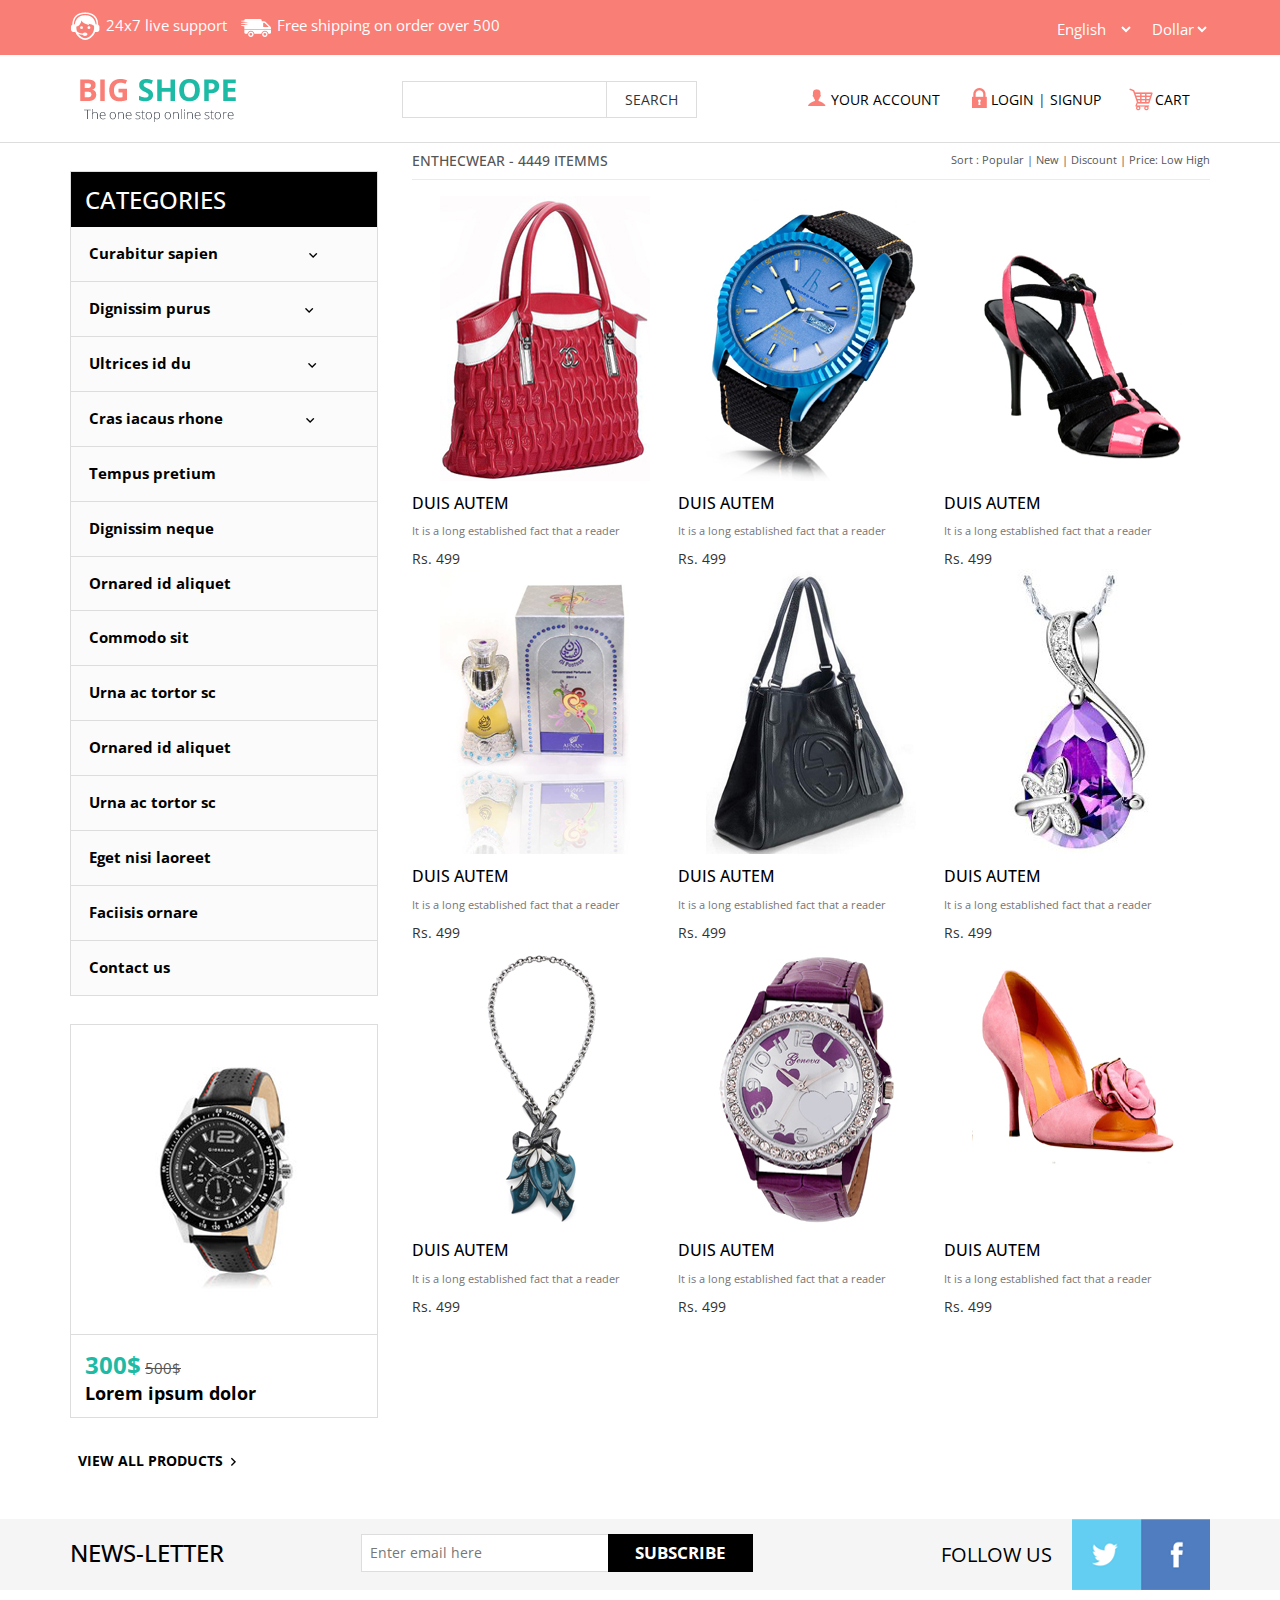
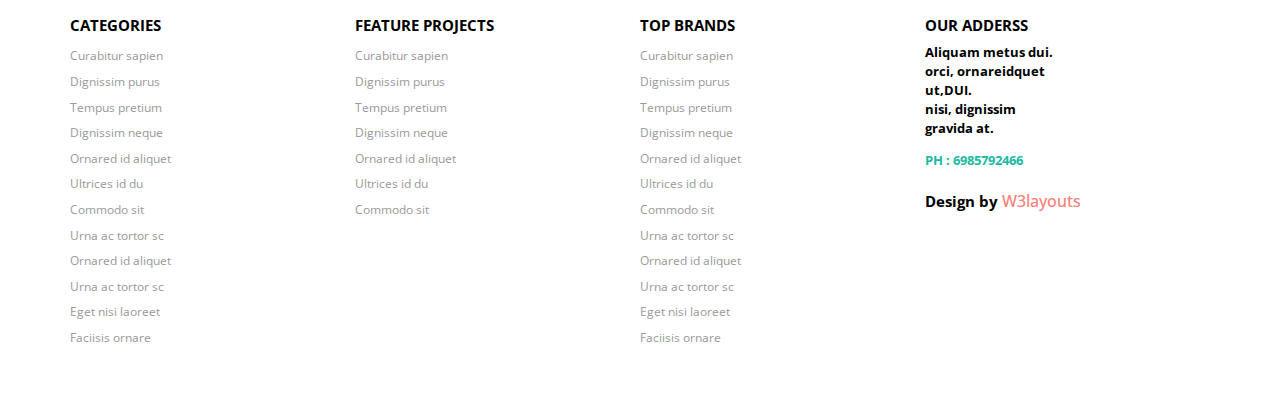
<file: WebShopASP.NET/ComputerWebShop/Content/bigshope-web/web/product.html>
<!--A Design by W3layouts 
Author: W3layout
Author URL: http://w3layouts.com
License: Creative Commons Attribution 3.0 Unported
License URL: http://creativecommons.org/licenses/by/3.0/
-->
<!DOCTYPE html>
<html>
<head>
<title>Big shope A Ecommerce Category Flat Bootstarp Resposive Website Template | Product :: w3layouts</title>
<link href="css/bootstrap.css" rel="stylesheet" type="text/css" media="all" />
<!--theme-style-->
<link href="css/style.css" rel="stylesheet" type="text/css" media="all" />	
<!--//theme-style-->
<meta name="viewport" content="width=device-width, initial-scale=1, maximum-scale=1">
<script type="application/x-javascript"> addEventListener("load", function() { setTimeout(hideURLbar, 0); }, false); function hideURLbar(){ window.scrollTo(0,1); } </script>
<!--fonts-->
<link href='http://fonts.googleapis.com/css?family=Open+Sans:400,300,600,700,800' rel='stylesheet' type='text/css'>
<!--//fonts-->
<script src="js/jquery.min.js"></script>


<!--script-->
</head>
<body> 
	<!--header-->
	<div class="header">
		<div class="top-header">
			<div class="container">
				<div class="top-header-left">
					<ul class="support">
						<li><a href="#"><label> </label></a></li>
						<li><a href="#">24x7 live<span class="live"> support</span></a></li>
					</ul>
					<ul class="support">
						<li class="van"><a href="#"><label> </label></a></li>
						<li><a href="#">Free shipping <span class="live">on order over 500</span></a></li>
					</ul>
					<div class="clearfix"> </div>
				</div>
				<div class="top-header-right">
					<div class="down-top">		
						  <select class="in-drop">
							  <option value="English" class="in-of">English</option>
							  <option value="Japanese" class="in-of">Japanese</option>
							  <option value="French" class="in-of">French</option>
							  <option value="German" class="in-of">German</option>
							</select>
					 </div>
					<div class="down-top top-down">
						  <select class="in-drop">
						  
						  <option value="Dollar" class="in-of">Dollar</option>
						  <option value="Yen" class="in-of">Yen</option>
						  <option value="Euro" class="in-of">Euro</option>
							</select>
					 </div>
					<div class="clearfix"> </div>	
				</div>
				<div class="clearfix"> </div>		
			</div>
		</div>
		<div class="bottom-header">
			<div class="container">
				<div class="header-bottom-left">
					<div class="logo">
						<a href="index.html"><img src="images/logo.png" alt=" " /></a>
					</div>
					<div class="search">
						<input type="text" value="" onfocus="this.value = '';" onblur="if (this.value == '') {this.value = '';}" >
						<input type="submit"  value="SEARCH">

					</div>
					<div class="clearfix"> </div>
				</div>
				<div class="header-bottom-right">					
						<div class="account"><a href="login.html"><span> </span>YOUR ACCOUNT</a></div>
							<ul class="login">
								<li><a href="login.html"><span> </span>LOGIN</a></li> |
								<li ><a href="register.html">SIGNUP</a></li>
							</ul>
						<div class="cart"><a href="#"><span> </span>CART</a></div>
					<div class="clearfix"> </div>
				</div>
				<div class="clearfix"> </div>	
			</div>
		</div>
	</div>
	<!---->
	<!-- start content -->
	<div class="container">
		
	<div class="women-product">
		<div class=" w_content">
			<div class="women">
				<a href="#"><h4>Enthecwear - <span>4449 itemms</span> </h4></a>
				<ul class="w_nav">
					<li>Sort : </li>
			     	<li><a class="active" href="#">popular</a></li> |
			     	<li><a href="#">new </a></li> |
			     	<li><a href="#">discount</a></li> |
			     	<li><a href="#">price: Low High </a></li> 
			     <div class="clearfix"> </div>	
			     </ul>
			     <div class="clearfix"> </div>	
			</div>
		</div>
		<!-- grids_of_4 -->
		<div class="grid-product">
		  <div class="  product-grid">
			<div class="content_box"><a href="single.html">
			   	<div class="left-grid-view grid-view-left">
			   	   	 <img src="images/pic13.jpg" class="img-responsive watch-right" alt=""/>
				   	   	<div class="mask">
	                        <div class="info">Quick View</div>
			            </div>
				   	  </a>
				</div>
				    <h4><a href="#"> Duis autem</a></h4>
				     <p>It is a long established fact that a reader</p>
				     Rs. 499
			   	</div>
              </div>
			 <div class="  product-grid">
			<div class="content_box"><a href="single.html">
			   	<div class="left-grid-view grid-view-left">
			   	   	 <img src="images/pic2.jpg" class="img-responsive watch-right" alt=""/>
				   	   	<div class="mask">
	                        <div class="info">Quick View</div>
			            </div>
				   	  </a>
				   </div>
				    <h4><a href="#"> Duis autem</a></h4>
				     <p>It is a long established fact that a reader</p>
				     Rs. 499
			   	</div>
                 </div>
			 <div class="  product-grid">
			<div class="content_box"><a href="single.html">
			   	<div class="left-grid-view grid-view-left">
			   	   	 <img src="images/pic3.jpg" class="img-responsive watch-right" alt=""/>
				   	   	<div class="mask">
	                        <div class="info">Quick View</div>
			            </div>
				   	  </a>
				   </div>
				    <h4><a href="#"> Duis autem</a></h4>
				     <p>It is a long established fact that a reader</p>
				     Rs. 499
			   	</div>
                 </div>
		  <div class="  product-grid">
			<div class="content_box"><a href="single.html">
			   	<div class="left-grid-view grid-view-left">
			   	   	 <img src="images/pic4.jpg" class="img-responsive watch-right" alt=""/>
				   	   	<div class="mask">
	                        <div class="info">Quick View</div>
			            </div>
				   	  </a>
				   </div>
				    <h4><a href="#"> Duis autem</a></h4>
				     <p>It is a long established fact that a reader</p>
				     Rs. 499
			   	</div>
              </div>
			 <div class="  product-grid">
			<div class="content_box"><a href="single.html">
			   	<div class="left-grid-view grid-view-left">
			   	   	 <img src="images/pic6.jpg" class="img-responsive watch-right" alt=""/>
				   	   	<div class="mask">
	                        <div class="info">Quick View</div>
			            </div>
				   	  </a>
				   </div>
				    <h4><a href="#"> Duis autem</a></h4>
				     <p>It is a long established fact that a reader</p>
				     Rs. 499
			   	</div>
                 </div>
			 <div class="  product-grid">
			<div class="content_box"><a href="single.html">
			   	<div class="left-grid-view grid-view-left">
			   	   	 <img src="images/pic7.jpg" class="img-responsive watch-right" alt=""/>
				   	   	<div class="mask">
	                        <div class="info">Quick View</div>
			            </div>
				   	  </a>
				   </div>
				    <h4><a href="#"> Duis autem</a></h4>
				     <p>It is a long established fact that a reader</p>
				     Rs. 499
			   	</div>
                 </div>
		  <div class="  product-grid">
			<div class="content_box"><a href="single.html">
			   	<div class="left-grid-view grid-view-left">
			   	   	 <img src="images/pic8.jpg" class="img-responsive watch-right" alt=""/>
				   	   	<div class="mask">
	                        <div class="info">Quick View</div>
			            </div>
				   	  </a>
				   </div>
				    <h4><a href="#"> Duis autem</a></h4>
				     <p>It is a long established fact that a reader</p>
				     Rs. 499
			   	</div>
              </div>
			 <div class="  product-grid">
			<div class="content_box"><a href="single.html">
			   	<div class="left-grid-view grid-view-left">
			   	   	 <img src="images/pic11.jpg" class="img-responsive watch-right" alt=""/>
				   	   	<div class="mask">
	                        <div class="info">Quick View</div>
			            </div>
				   	  </a>
				   </div>
				    <h4><a href="#"> Duis autem</a></h4>
				     <p>It is a long established fact that a reader</p>
				     Rs. 499
			   	</div>
                 </div>
			 <div class=" product-grid">
			<div class="content_box"><a href="single.html">
			   	<div class="left-grid-view grid-view-left">
			   	   	 <img src="images/pic12.jpg" class="img-responsive watch-right" alt=""/>
				   	   	<div class="mask">
	                        <div class="info">Quick View</div>
			            </div>
				   	  </a>
				   </div>
				    <h4><a href="#"> Duis autem</a></h4>
				     <p>It is a long established fact that a reader</p>
				     Rs. 499
			   	</div>
                 </div>
			<div class="clearfix"> </div>
		</div>
	</div>
	<div class="sub-cate">
				<div class=" top-nav rsidebar span_1_of_left">
					<h3 class="cate">CATEGORIES</h3>
		  <ul class="menu">
		<li class="item1"><a href="#">Curabitur sapien<img class="arrow-img" src="images/arrow1.png" alt=""/> </a>
			<ul class="cute">
				<li class="subitem1"><a href="product.html">Cute Kittens </a></li>
				<li class="subitem2"><a href="product.html">Strange Stuff </a></li>
				<li class="subitem3"><a href="product.html">Automatic Fails </a></li>
			</ul>
		</li>
		<li class="item2"><a href="#">Dignissim purus <img class="arrow-img " src="images/arrow1.png" alt=""/></a>
			<ul class="cute">
				<li class="subitem1"><a href="product.html">Cute Kittens </a></li>
				<li class="subitem2"><a href="product.html">Strange Stuff </a></li>
				<li class="subitem3"><a href="product.html">Automatic Fails </a></li>
			</ul>
		</li>
		<li class="item3"><a href="#">Ultrices id du<img class="arrow-img img-arrow" src="images/arrow1.png" alt=""/> </a>
			<ul class="cute">
				<li class="subitem1"><a href="product.html">Cute Kittens </a></li>
				<li class="subitem2"><a href="product.html">Strange Stuff </a></li>
				<li class="subitem3"><a href="product.html">Automatic Fails</a></li>
			</ul>
		</li>
		<li class="item4"><a href="#">Cras iacaus rhone <img class="arrow-img img-left-arrow" src="images/arrow1.png" alt=""/></a>
			<ul class="cute">
				<li class="subitem1"><a href="product.html">Cute Kittens </a></li>
				<li class="subitem2"><a href="product.html">Strange Stuff </a></li>
				<li class="subitem3"><a href="product.html">Automatic Fails </a></li>
			</ul>
		</li>
				<li>
			<ul class="kid-menu">
				<li><a href="product.html">Tempus pretium</a></li>
				<li ><a href="product.html">Dignissim neque</a></li>
				<li ><a href="product.html">Ornared id aliquet</a></li>
			</ul>
		</li>
		<ul class="kid-menu ">
				<li><a href="product.html">Commodo sit</a></li>
				<li ><a href="product.html">Urna ac tortor sc</a></li>
				<li><a href="product.html">Ornared id aliquet</a></li>
				<li><a href="product.html">Urna ac tortor sc</a></li>
				<li ><a href="product.html">Eget nisi laoreet</a></li>
				<li><a href="product.html">Faciisis ornare</a></li>
				<li class="menu-kid-left"><a href="~/Home/Contactus">Contact us</a></li>
			</ul>
		
	</ul>
					</div>
				<!--initiate accordion-->
		<script type="text/javascript">
			$(function() {
			    var menu_ul = $('.menu > li > ul'),
			           menu_a  = $('.menu > li > a');
			    menu_ul.hide();
			    menu_a.click(function(e) {
			        e.preventDefault();
			        if(!$(this).hasClass('active')) {
			            menu_a.removeClass('active');
			            menu_ul.filter(':visible').slideUp('normal');
			            $(this).addClass('active').next().stop(true,true).slideDown('normal');
			        } else {
			            $(this).removeClass('active');
			            $(this).next().stop(true,true).slideUp('normal');
			        }
			    });
			
			});
		</script>
					<div class=" chain-grid menu-chain">
	   		     		<a href="single.html"><img class="img-responsive chain" src="images/wat.jpg" alt=" " /></a>	   		     		
	   		     		<div class="grid-chain-bottom chain-watch">
		   		     		<span class="actual dolor-left-grid">300$</span>
		   		     		<span class="reducedfrom">500$</span>  
		   		     		<h6>Lorem ipsum dolor</h6>  		     			   		     										
	   		     		</div>
	   		     	</div>
	   		     	 <a class="view-all all-product" href="product.html">VIEW ALL PRODUCTS<span> </span></a> 	
			</div>
	<div class="clearfix"> </div>
</div>
	<!---->
	<div class="footer">
		<div class="footer-top">
			<div class="container">
				<div class="latter">
					<h6>NEWS-LETTER</h6>
					<div class="sub-left-right">
						<form>
							<input type="text" value="Enter email here"onfocus="this.value = '';" onblur="if (this.value == '') {this.value = 'Enter email here';}" />
							<input type="submit" value="SUBSCRIBE" />
						</form>
					</div>
					<div class="clearfix"> </div>
				</div>
				<div class="latter-right">
					<p>FOLLOW US</p>
					<ul class="face-in-to">
						<li><a href="#"><span> </span></a></li>
						<li><a href="#"><span class="facebook-in"> </span></a></li>
						<div class="clearfix"> </div>
					</ul>
					<div class="clearfix"> </div>
				</div>
				<div class="clearfix"> </div>
			</div>
		</div>
		<div class="footer-bottom">
			<div class="container">
				<div class="footer-bottom-cate">
					<h6>CATEGORIES</h6>
					<ul>
						<li><a href="#">Curabitur sapien</a></li>
						<li><a href="#">Dignissim purus</a></li>
						<li><a href="#">Tempus pretium</a></li>
						<li ><a href="#">Dignissim neque</a></li>
						<li ><a href="#">Ornared id aliquet</a></li>
						<li><a href="#">Ultrices id du</a></li>
						<li><a href="#">Commodo sit</a></li>
						<li ><a href="#">Urna ac tortor sc</a></li>
						<li><a href="#">Ornared id aliquet</a></li>
						<li><a href="#">Urna ac tortor sc</a></li>
						<li ><a href="#">Eget nisi laoreet</a></li>
						<li ><a href="#">Faciisis ornare</a></li>
					</ul>
				</div>
				<div class="footer-bottom-cate bottom-grid-cat">
					<h6>FEATURE PROJECTS</h6>
					<ul>
						<li><a href="#">Curabitur sapien</a></li>
						<li><a href="#">Dignissim purus</a></li>
						<li><a href="#">Tempus pretium</a></li>
						<li ><a href="#">Dignissim neque</a></li>
						<li ><a href="#">Ornared id aliquet</a></li>
						<li><a href="#">Ultrices id du</a></li>
						<li><a href="#">Commodo sit</a></li>
					</ul>
				</div>
				<div class="footer-bottom-cate">
					<h6>TOP BRANDS</h6>
					<ul>
						<li><a href="#">Curabitur sapien</a></li>
						<li><a href="#">Dignissim purus</a></li>
						<li><a href="#">Tempus pretium</a></li>
						<li ><a href="#">Dignissim neque</a></li>
						<li ><a href="#">Ornared id aliquet</a></li>
						<li><a href="#">Ultrices id du</a></li>
						<li><a href="#">Commodo sit</a></li>
						<li ><a href="#">Urna ac tortor sc</a></li>
						<li><a href="#">Ornared id aliquet</a></li>
						<li><a href="#">Urna ac tortor sc</a></li>
						<li ><a href="#">Eget nisi laoreet</a></li>
						<li ><a href="#">Faciisis ornare</a></li>
					</ul>
				</div>
				<div class="footer-bottom-cate cate-bottom">
					<h6>OUR ADDERSS</h6>
					<ul>
						<li>Aliquam metus  dui. </li>
						<li>orci, ornareidquet</li>
						<li> ut,DUI.</li>
						<li >nisi, dignissim</li>
						<li >gravida at.</li>
						<li class="phone">PH : 6985792466</li>
						<li class="temp"> <p class="footer-class">Design by <a href="http://w3layouts.com/" target="_blank">W3layouts</a> </p></li>
					</ul>
				</div>
				<div class="clearfix"> </div>
			</div>
		</div>
	</div>
</body>
</html>
</file>
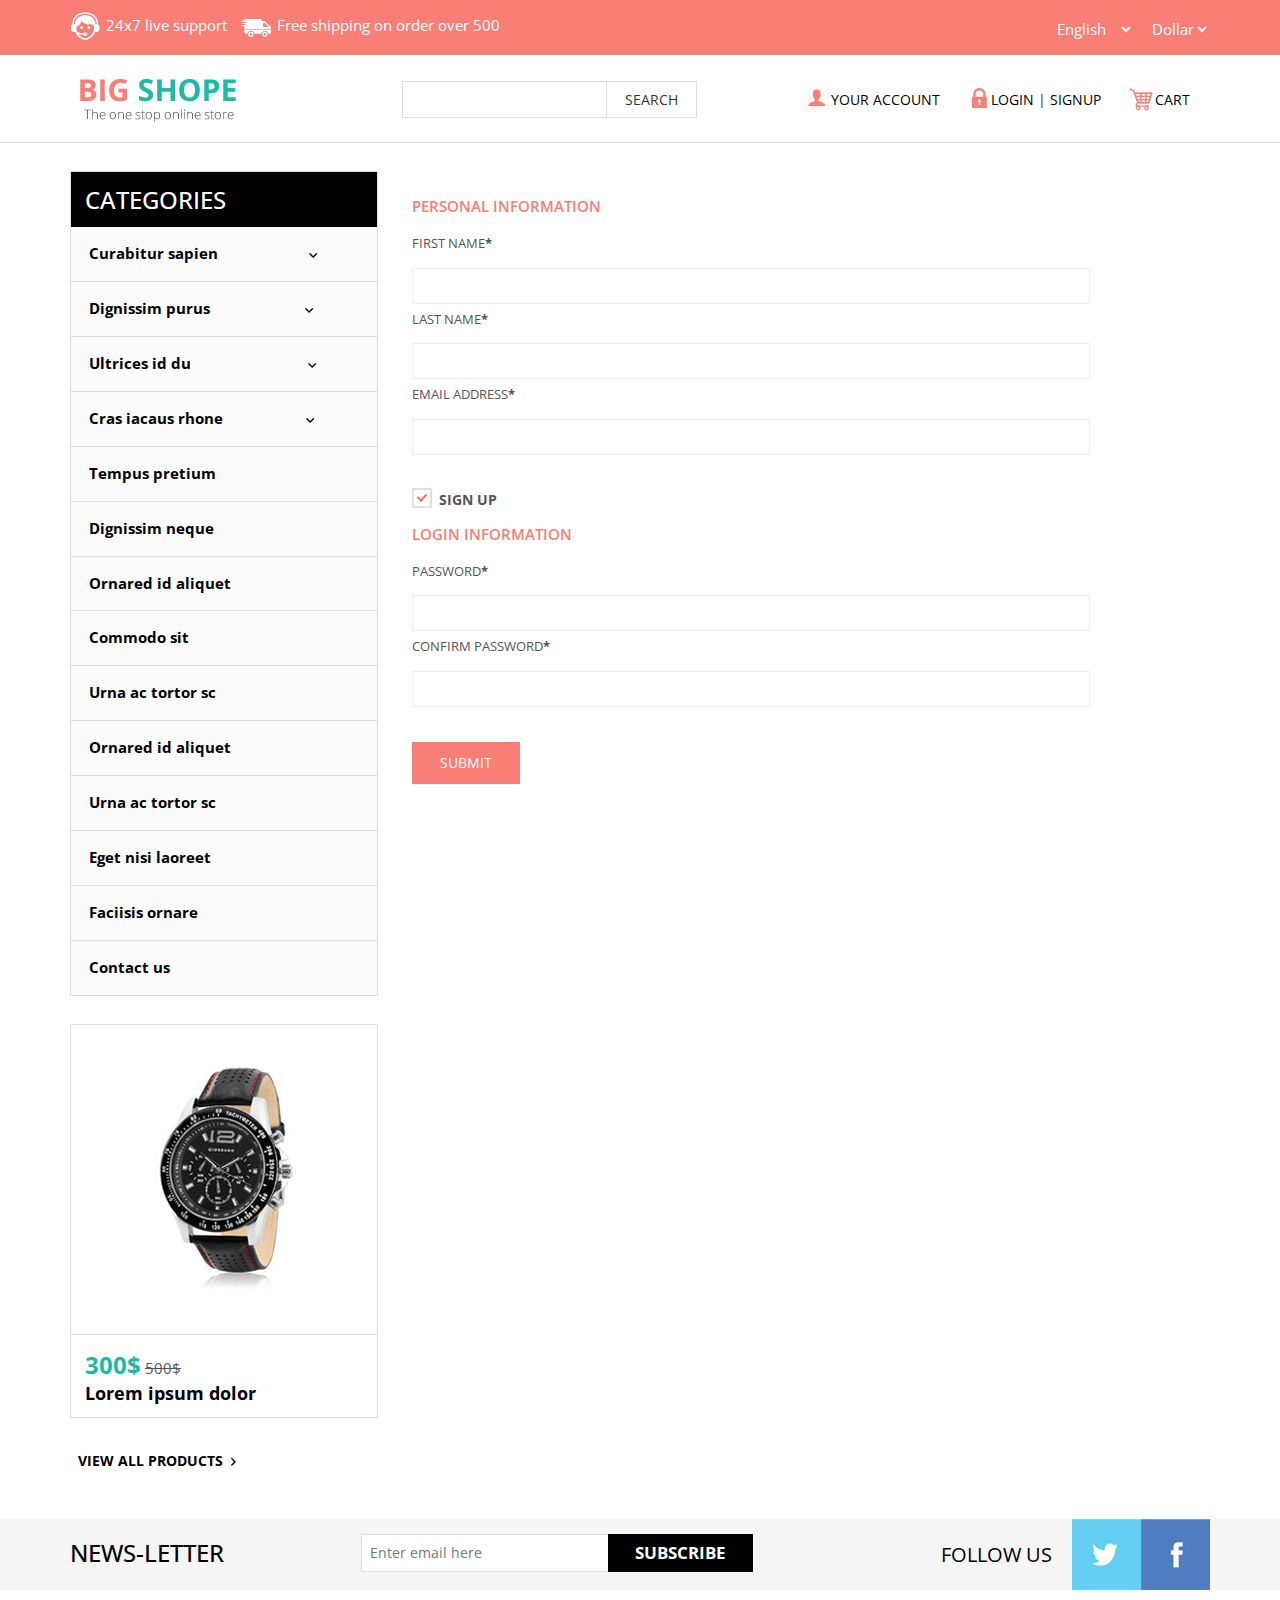
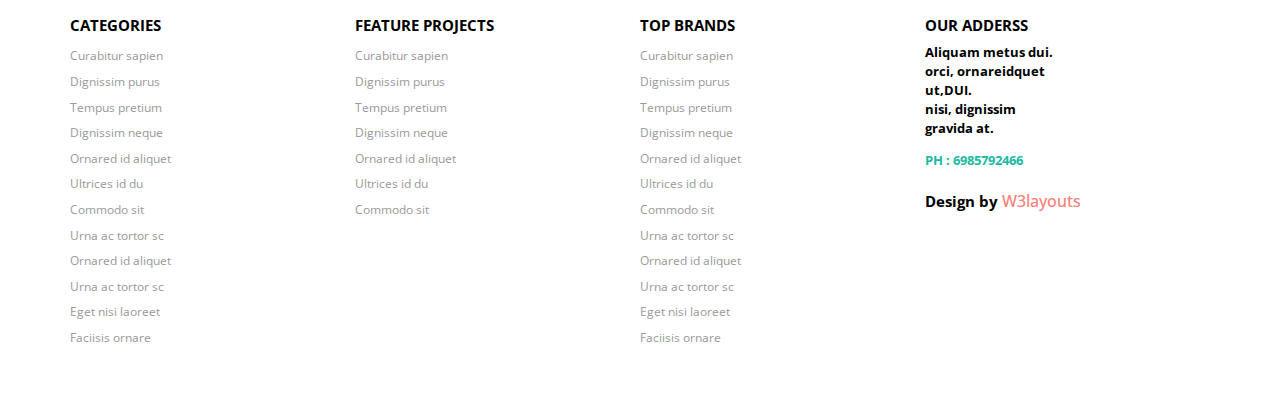
<file: WebShopASP.NET/ComputerWebShop/Content/bigshope-web/web/register.html>
<!--A Design by W3layouts 
Author: W3layout
Author URL: http://w3layouts.com
License: Creative Commons Attribution 3.0 Unported
License URL: http://creativecommons.org/licenses/by/3.0/
-->
<!DOCTYPE html>
<html>
<head>
<title>Big shope A Ecommerce Category Flat Bootstarp Resposive Website Template | Register :: w3layouts</title>
<link href="css/bootstrap.css" rel="stylesheet" type="text/css" media="all" />
<!--theme-style-->
<link href="css/style.css" rel="stylesheet" type="text/css" media="all" />	
<!--//theme-style-->
<meta name="viewport" content="width=device-width, initial-scale=1, maximum-scale=1">
<script type="application/x-javascript"> addEventListener("load", function() { setTimeout(hideURLbar, 0); }, false); function hideURLbar(){ window.scrollTo(0,1); } </script>
<!--fonts-->
<link href='http://fonts.googleapis.com/css?family=Open+Sans:400,300,600,700,800' rel='stylesheet' type='text/css'>
<!--//fonts-->
<script src="js/jquery.min.js"></script>


</head>
<body> 
	<!--header-->
	<div class="header">
		<div class="top-header">
			<div class="container">
				<div class="top-header-left">
					<ul class="support">
						<li><a href="#"><label> </label></a></li>
						<li><a href="#">24x7 live<span class="live"> support</span></a></li>
					</ul>
					<ul class="support">
						<li class="van"><a href="#"><label> </label></a></li>
						<li><a href="#">Free shipping <span class="live">on order over 500</span></a></li>
					</ul>
					<div class="clearfix"> </div>
				</div>
				<div class="top-header-right">
					<div class="down-top">		
						  <select class="in-drop">
							  <option value="English" class="in-of">English</option>
							  <option value="Japanese" class="in-of">Japanese</option>
							  <option value="French" class="in-of">French</option>
							  <option value="German" class="in-of">German</option>
							</select>
					 </div>
					<div class="down-top top-down">
						  <select class="in-drop">
						  
						  <option value="Dollar" class="in-of">Dollar</option>
						  <option value="Yen" class="in-of">Yen</option>
						  <option value="Euro" class="in-of">Euro</option>
							</select>
					 </div>
					<div class="clearfix"> </div>	
				</div>
				<div class="clearfix"> </div>		
			</div>
		</div>
		<div class="bottom-header">
			<div class="container">
				<div class="header-bottom-left">
					<div class="logo">
						<a href="index.html"><img src="images/logo.png" alt=" " /></a>
					</div>
					<div class="search">
						<input type="text" value="" onfocus="this.value = '';" onblur="if (this.value == '') {this.value = '';}" >
						<input type="submit"  value="SEARCH">

					</div>
					<div class="clearfix"> </div>
				</div>
				<div class="header-bottom-right">					
						<div class="account"><a href="login.html"><span> </span>YOUR ACCOUNT</a></div>
							<ul class="login">
								<li><a href="login.html"><span> </span>LOGIN</a></li> |
								<li ><a href="register.html">SIGNUP</a></li>
							</ul>
						<div class="cart"><a href="#"><span> </span>CART</a></div>
					<div class="clearfix"> </div>
				</div>
				<div class="clearfix"> </div>	
			</div>
		</div>
	</div>
	<!---->
	<div class="container"> 
			         
		<div class="register">
		  	  <form> 
				 <div class="  register-top-grid">
					<h3>PERSONAL INFORMATION</h3>
					<div class="mation">
						<span>First Name<label>*</label></span>
						<input type="text"> 
					
						<span>Last Name<label>*</label></span>
						<input type="text"> 
					 
						 <span>Email Address<label>*</label></span>
						 <input type="text"> 
					</div>
					 <div class="clearfix"> </div>
					   <a class="news-letter" href="#">
						 <label class="checkbox"><input type="checkbox" name="checkbox" checked=""><i> </i>Sign Up</label>
					   </a>
					 </div>
				     <div class="  register-bottom-grid">
						    <h3>LOGIN INFORMATION</h3>
							<div class="mation">
								<span>Password<label>*</label></span>
								<input type="text">
								<span>Confirm Password<label>*</label></span>
								<input type="text">
							</div>
					 </div>
				</form>
				<div class="clearfix"> </div>
				<div class="register-but">
				   <form>
					   <input type="submit" value="submit">
					   <div class="clearfix"> </div>
				   </form>
				</div>
		   </div>
		   <div class="sub-cate">
				<div class=" top-nav rsidebar span_1_of_left">
					<h3 class="cate">CATEGORIES</h3>
		 <ul class="menu">
		<li class="item1"><a href="#">Curabitur sapien<img class="arrow-img" src="images/arrow1.png" alt=""/> </a>
			<ul class="cute">
				<li class="subitem1"><a href="product.html">Cute Kittens </a></li>
				<li class="subitem2"><a href="product.html">Strange Stuff </a></li>
				<li class="subitem3"><a href="product.html">Automatic Fails </a></li>
			</ul>
		</li>
		<li class="item2"><a href="#">Dignissim purus <img class="arrow-img " src="images/arrow1.png" alt=""/></a>
			<ul class="cute">
				<li class="subitem1"><a href="product.html">Cute Kittens </a></li>
				<li class="subitem2"><a href="product.html">Strange Stuff </a></li>
				<li class="subitem3"><a href="product.html">Automatic Fails </a></li>
			</ul>
		</li>
		<li class="item3"><a href="#">Ultrices id du<img class="arrow-img img-arrow" src="images/arrow1.png" alt=""/> </a>
			<ul class="cute">
				<li class="subitem1"><a href="product.html">Cute Kittens </a></li>
				<li class="subitem2"><a href="product.html">Strange Stuff </a></li>
				<li class="subitem3"><a href="product.html">Automatic Fails</a></li>
			</ul>
		</li>
		<li class="item4"><a href="#">Cras iacaus rhone <img class="arrow-img img-left-arrow" src="images/arrow1.png" alt=""/></a>
			<ul class="cute">
				<li class="subitem1"><a href="product.html">Cute Kittens </a></li>
				<li class="subitem2"><a href="product.html">Strange Stuff </a></li>
				<li class="subitem3"><a href="product.html">Automatic Fails </a></li>
			</ul>
		</li>
				<li>
			<ul class="kid-menu">
				<li><a href="product.html">Tempus pretium</a></li>
				<li ><a href="product.html">Dignissim neque</a></li>
				<li ><a href="product.html">Ornared id aliquet</a></li>
			</ul>
		</li>
		<ul class="kid-menu ">
				<li><a href="product.html">Commodo sit</a></li>
				<li ><a href="product.html">Urna ac tortor sc</a></li>
				<li><a href="product.html">Ornared id aliquet</a></li>
				<li><a href="product.html">Urna ac tortor sc</a></li>
				<li ><a href="product.html">Eget nisi laoreet</a></li>
				<li><a href="product.html">Faciisis ornare</a></li>
				<li class="menu-kid-left"><a href="contact.html">Contact us</a></li>
			</ul>
		
	</ul>
					</div>
				<!--initiate accordion-->
		<script type="text/javascript">
			$(function() {
			    var menu_ul = $('.menu > li > ul'),
			           menu_a  = $('.menu > li > a');
			    menu_ul.hide();
			    menu_a.click(function(e) {
			        e.preventDefault();
			        if(!$(this).hasClass('active')) {
			            menu_a.removeClass('active');
			            menu_ul.filter(':visible').slideUp('normal');
			            $(this).addClass('active').next().stop(true,true).slideDown('normal');
			        } else {
			            $(this).removeClass('active');
			            $(this).next().stop(true,true).slideUp('normal');
			        }
			    });
			
			});
		</script>
					<div class=" chain-grid menu-chain">
	   		     		<a href="single.html"><img class="img-responsive chain" src="images/wat.jpg" alt=" " /></a>	   		     		
	   		     		<div class="grid-chain-bottom chain-watch">
		   		     		<span class="actual dolor-left-grid">300$</span>
		   		     		<span class="reducedfrom">500$</span>  
		   		     		<h6>Lorem ipsum dolor</h6>  		     			   		     										
	   		     		</div>
	   		     	</div>
	   		     	 <a class="view-all all-product" href="product.html">VIEW ALL PRODUCTS<span> </span></a> 	
			</div>      
	</div>
	<!---->
	<div class="footer">
		<div class="footer-top">
			<div class="container">
				<div class="latter">
					<h6>NEWS-LETTER</h6>
					<div class="sub-left-right">
						<form>
							<input type="text" value="Enter email here"onfocus="this.value = '';" onblur="if (this.value == '') {this.value = 'Enter email here';}" />
							<input type="submit" value="SUBSCRIBE" />
						</form>
					</div>
					<div class="clearfix"> </div>
				</div>
				<div class="latter-right">
					<p>FOLLOW US</p>
					<ul class="face-in-to">
						<li><a href="#"><span> </span></a></li>
						<li><a href="#"><span class="facebook-in"> </span></a></li>
						<div class="clearfix"> </div>
					</ul>
					<div class="clearfix"> </div>
				</div>
				<div class="clearfix"> </div>
			</div>
		</div>
		<div class="footer-bottom">
			<div class="container">
				<div class="footer-bottom-cate">
					<h6>CATEGORIES</h6>
					<ul>
						<li><a href="#">Curabitur sapien</a></li>
						<li><a href="#">Dignissim purus</a></li>
						<li><a href="#">Tempus pretium</a></li>
						<li ><a href="#">Dignissim neque</a></li>
						<li ><a href="#">Ornared id aliquet</a></li>
						<li><a href="#">Ultrices id du</a></li>
						<li><a href="#">Commodo sit</a></li>
						<li ><a href="#">Urna ac tortor sc</a></li>
						<li><a href="#">Ornared id aliquet</a></li>
						<li><a href="#">Urna ac tortor sc</a></li>
						<li ><a href="#">Eget nisi laoreet</a></li>
						<li ><a href="#">Faciisis ornare</a></li>
					</ul>
				</div>
				<div class="footer-bottom-cate bottom-grid-cat">
					<h6>FEATURE PROJECTS</h6>
					<ul>
						<li><a href="#">Curabitur sapien</a></li>
						<li><a href="#">Dignissim purus</a></li>
						<li><a href="#">Tempus pretium</a></li>
						<li ><a href="#">Dignissim neque</a></li>
						<li ><a href="#">Ornared id aliquet</a></li>
						<li><a href="#">Ultrices id du</a></li>
						<li><a href="#">Commodo sit</a></li>
					</ul>
				</div>
				<div class="footer-bottom-cate">
					<h6>TOP BRANDS</h6>
					<ul>
						<li><a href="#">Curabitur sapien</a></li>
						<li><a href="#">Dignissim purus</a></li>
						<li><a href="#">Tempus pretium</a></li>
						<li ><a href="#">Dignissim neque</a></li>
						<li ><a href="#">Ornared id aliquet</a></li>
						<li><a href="#">Ultrices id du</a></li>
						<li><a href="#">Commodo sit</a></li>
						<li ><a href="#">Urna ac tortor sc</a></li>
						<li><a href="#">Ornared id aliquet</a></li>
						<li><a href="#">Urna ac tortor sc</a></li>
						<li ><a href="#">Eget nisi laoreet</a></li>
						<li ><a href="#">Faciisis ornare</a></li>
					</ul>
				</div>
				<div class="footer-bottom-cate cate-bottom">
					<h6>OUR ADDERSS</h6>
					<ul>
						<li>Aliquam metus  dui. </li>
						<li>orci, ornareidquet</li>
						<li> ut,DUI.</li>
						<li >nisi, dignissim</li>
						<li >gravida at.</li>
						<li class="phone">PH : 6985792466</li>
						<li class="temp"> <p class="footer-class">Design by <a href="http://w3layouts.com/" target="_blank">W3layouts</a> </p></li>
					</ul>
				</div>
				<div class="clearfix"> </div>
			</div>
		</div>
	</div>
</body>
</html>
</file>
<file: WebShopASP.NET/ComputerWebShop/Content/bigshope-web/web/css/style.css>
/*--A Design by W3layouts 
Author: W3layout
Author URL: http://w3layouts.com
License: Creative Commons Attribution 3.0 Unported
License URL: http://creativecommons.org/licenses/by/3.0/
--*/
body{
	background: #fff;
	font-family: 'Open Sans', sans-serif;
}
body a{
	transition: 0.5s all;
	-webkit-transition: 0.5s all;
	-o-transition: 0.5s all;
	-ms-transition: 0.5s all;
	-moz-transition: 0.5s all;
}
.top-header{
	background: #F97E76;
	padding: 0.7em 0;
}
.top-header-left{
	float: left;
}
ul.support{
	padding: 0 1em 0 0em;
	margin: 0;
	float: left;
}
ul.support li{
	display: inline-block;
}
ul.support li  label{
	background: url(../images/img-sprite.png)-2px -27px;
	width: 32px;
	height: 30px;
	display:inline-block;
	vertical-align: middle;
}
ul.support li.van a label{
	background-position: -46px -25px;
}
ul.support li a {
	text-decoration:none;
	font-size: 1.1em;
	color: #fff;
	
}
.top-header-right{
	float:right;
	padding-top:8px;
}
.down-top{
	float: left;
}
.top-down{
	padding: 0 0em 0 1em;
}
/*----*/
.bottom-header {
	border-bottom: 1px solid #ddd;
	padding: 0.7em 0 1em;
}
.header-bottom-left{
	float: left;
	width: 55%;
}
.logo{
	float:left;
	width: 27%;
    margin-top:9px;
}
.header-bottom-right{
	float: right;
	width: 37%;
	text-align: center;
	padding-top:1.7em;
}
.account,.cart{
	float:left;
	width:40%;
}
.cart{
	width:24%;
}
.account a span{
	background: url(../images/img-sprite.png)-117px -30px;
	width: 26px;
	height: 26px;
	display: inline-block;
	vertical-align: middle;
}
.account a,.cart a ,ul.login li a {
	text-decoration:none;
	font-size: 1em;
	color: #000;
}
.cart a span{
	background: url(../images/img-sprite.png) -172px -28px;
	width: 26px;
	height: 26px;
	display: inline-block;
	vertical-align: middle;
}
ul.login{
	float:left;
	width:36%;
	margin:0;
}
ul.login li{
	display:inline-block;
}
ul.login li a span{
	background: url(../images/img-sprite.png) -143px -29px;
	width: 26px;
	height: 26px;
	display: inline-block;
	vertical-align: middle;
}
.account a:hover,.cart a:hover,ul.login li a:hover{
	color: #1DBAA5;
}
/*----*/
.search {
	background:#fff;
	border: 1px solid #ddd;
	position: relative;
	width: 47%;
	float: right;
	margin: 1.2em 0 0;
}
.search input[type="text"] {
	border: none;
	outline: none;
	background: none;
	font-size:1em;
	color:#777;
	width:68%;
	padding:7px;
	-webkit-apperance:none;
	margin:0;
	-webkit-transition: all 0.5s ease-out;
	-moz-transition: all 0.5s ease-out;
	-ms-transition: all 0.5s ease-out;
	-o-transition: all 0.5s ease-out;
}
.search input[type="submit"] {
	border-left: 1px solid #ddd;
	outline: none;
	cursor: pointer;
	width: 30.6%;
	height: 35px;
	padding: 7px;
	background: none;
	border-bottom: none;
	border-top: none;
	border-right: none;
}	
.search input[type="submit"]:active {
	position:relative;
}
/*----*/
h3.cate {
	color: #fff;
	font-size: 1.7em;
	padding: 0.6em ;
	background: #000;
	margin: 0;
}
/*----*/
ul.kid-menu{
	display: block !important;
}
.menu {
	width: auto;
	height: auto;
	padding: 0;
	list-style: none;
	margin: 0;
	background: #FBFBFC;
}
ul {
	padding: 0;
	list-style: none;
}
.menu > li > a {
	width: 100%;
	line-height: 3.5em;
	text-indent: 1.2em;
	display: block;
	position: relative;
	color: #000;
	font-size: 1.1em;
	text-decoration:none;
	border-bottom: 1px solid #ddd;
	font-weight:700;
}
.menu ul li a {	
	width: 100%;
	display: block;
	position: relative;
	font-size:1.1em;
	font-weight: 400;
	color: #000;
	text-decoration:none;
	border-bottom: 1px solid #ddd;
	font-weight:700;
	line-height: 3.5em;
	text-indent: 1.2em;
}
.menu ul li a:hover{
	background: #1DBAA5;
}
.menu > li > a:hover, .menu > li > a.active {
	background:#fff;
}
.menu ul.kid-menu li a{
	border-bottom: none;
}
ul.kid-menu{
	padding: 0;
	margin: 0;	
}
ul.kid-menu li{
	list-style: none;
	border-bottom: 1px solid #ddd;
}

ul.kid-menu li.menu-kid-left{
	border-bottom:none;
}
ul.cute li{
	background: #fff;
}
.arrow-img {
	padding: 0em 0em 0 6.5em;
}
.img-arrow{
	padding: 0 0 0 8em;
}
.img-left-arrow{
	padding: 0 0 0 5.5em;
}
/*--menu--*/
/*----*/
.sub-cate,.slide-grid{
	float: left;
}
.top-nav{
	border: 1px solid #ddd;
}
.sub-cate{
	width: 27%;
	margin: 2em 2em 0 0;
}
.banner-off{
	
	padding: 6em 0em 6em 2em;
}
.banner-matter {
	padding: 4em 2em;
}
.shoes-grid{
	width: 70%;
	float: right;
}
.slide-grid{
	width: 100%;
	border: 1px solid #ddd;
	margin: 2em 0;
}
.banner-off  h2{
	padding:  0em;
	margin: 0;
	font-size: 4.5em;
	color: #01AFD1;
	font-weight: 600;
	
}
.banner-off a{
	text-decoration:none;
}
.banner-off  label{
	font-size: 2em;
	color:#323A45;
	font-weight: 700;
}
.banner-off label b{
	color:#F97E76;
}
.banner-off  p{
	font-size: 1em;
	color:#323A45;
	margin: 0;
	width: 90%;
	padding: 0 0 2em;
}
 span.on-get{
	font-size: 1.1em;
	color:#fff;
	padding:0.6em 0.8em;
	background:#323A45;
}
 span.on-get:hover{
	background: #0D3F84;
}
a.now-get{
	font-size: 1.1em;
	color:#fff;
	padding:0.6em 0.8em;
	background:#323A45;
	text-decoration: none;
}
a.now-get:hover{
	background: #0D3F84;
}
.wmuSlider {
	position: relative;
	overflow: hidden;
}
.wmuSlider .wmuSliderWrapper article img {
	max-width: 100%;
	width: auto;
	height: auto;
	display:block;
}
/* Default Skin */
.wmuSliderPagination {
	z-index: 2;
	position: absolute;
	right:1%;
	bottom:0px;
}
ul.wmuSliderPagination {
	padding:0;
}
.wmuSliderPagination li {
	float: left;
	margin: 0 8px 0 0;
	list-style-type: none;
}
.wmuSliderPagination a {
	display: block;
	text-indent: -9999px;
	background:#323A45;
	 height:12px;
  	width:12px;
  	border-radius: 30px;
  	-webkit-border-radius: 30px;
 	 -moz-border-radius: 30px;
  	-o-border-radius: 30px;
  	-ms-border-radius: 30px;
}
.wmuSliderPagination a.wmuActive {
	background:#989CA2;
}
a.banner-matter{
	text-decoration:none;
}
.shoes-grid-left{
	width:100%;
}
.con-sed-grid{
	border: 1px solid #ddd;
	padding: 1.5em 1em 2em;
	margin: 0em 3% 0 0;
	width: 48%;
}
.elit-grid{
	float: left;
width: 49%;
}
.elit-grid h4{
	margin: 0;
	font-size: 1.3em;	
	font-weight: 700;
}
.elit-grid  label{
	margin: 0;
	font-size: 1.2em;
	color: #000;
	font-weight: 700;
}

.elit-grid p{
	margin: 0;
	font-size: 1em;
	color: #000;
	width: 80%;
	padding: 0em 0 1.5em;
}
.shoe-left{
	float: left;
}
.products{
	width: 100%;
	border: 1px solid #ddd;
	float:left;
	margin: 1.5em 0;
	padding: 0.7em 1em ;
}
.grid-chain-bottom {
	border-top: 1px solid #ddd;
}
.latest-product,.dolor-grid{
	float:left;
}
.view-all,a.get-cart{
	float:right;
	padding: 0.4em 0.6em;
	font-size: 1em;
}
a.view-all span{
	background: url(../images/arrow2.png)0px 0px;
	width: 15px;
	height: 14px;
	display:inline-block;
}
a.view-all{
	text-decoration: none;
	font-size: 1em;
	color:#000;
	font-weight:700;
}
a.all-product{
	float:left;
}
h5.latest-product{
	margin: 6px 0 0;
	font-size: 1.3em;
	color: #000;
	font-weight: 700;
}
.grid-chain-bottom h6{
	margin: 0;
	font-size: 1.3em;
	color: #000;
	font-weight: 700;
	padding: 0.8em 0.5em 0;
}
.grid-chain-bottom h6 a:hover{
	text-decoration:none;
	color:#F97E76;
}
.chain-grid{
	border: 1px solid #ddd;
	position: relative;	
	width: 30.7%;
	margin: 0 3% 0 0;
	padding:0;
}
.menu-chain{
	width:100%;
	margin: 2em 0;
}
.sed-left-top,.grid-top-chain{
	margin: 0;
}
.star-price {
	padding: 1em 0.5em;
}
.chain{
	margin: 0 auto;
	padding: 3em 0;
}
.chain-grid span.star{
	background: url(../images/img-sprite.png)-208px -14px;
	width: 52px;
	height: 52px;
	display: block;
	position: absolute;
	top: 2%;
	right: 2%;
}
span.reducedfrom {
	color: #555;
	text-decoration: line-through;
	margin-right: 8%;
	font-size:1.1em; 
}
span.actual {
	font-weight: 500; 
	color:#1DBAA5;
    font-weight: 700; 
    font-size:1.2em;
}
span.dolor-left-grid{
	font-size: 1.7em;
}
.chain-watch h6{
	padding: 0;
}
.chain-watch {
	padding: 1em ;
}
.rating {
     overflow: hidden;
     display:block;
   	 position:relative;
}
.rating-input {
     position: absolute;
     left: 0;
     top: -50px;
}
.rating-star {
	display: block;
 	width: 20px;
	height: 17px;
    background: url(../images/star.png) 0px 0px;
    float:left;
}
.rating-star:hover {
   background: url(../images/star.png) 0 -18px;          
}
.rating-star1 {
    display: block;
	width: 20px;
	height: 17px;
	background: url(../images/a-star.png) 0 0px;
	float: left;
}
.rating-star1:hover {
   background: url(../images/a-star.png) 0 -20px;
}
/*--single--*/
.images_3_of_2 {
	display: block;
	float: left;
	margin: 0 3.6% 0 0;
	width: 36.2%;
}
.desc1 {
	display: block;
	float:left;
}
.span_3_of_2 {
	width: 54.2%;
	margin: 0 0em 0em 3em;	
}
.single_top {
	margin:3em 0;
}
.toogle {
	margin-top: 4%;
}
p.m_text {
	color: #999;
	font-size: 1em;
	line-height:1.8em;
}
.single{
	padding:3% 0 0 0;
}
#flexiselDemo1 {
	display: none;
}
.nbs-flexisel-container {
	position: relative;
	max-width: 100%;
}
.nbs-flexisel-ul {
	position: relative;
	width: 9999px;
	margin: 0px;
	padding: 0px;
	list-style-type: none;
	text-align: center;
}
.nbs-flexisel-inner {
	overflow: hidden;
	margin: 0 auto;
}
.nbs-flexisel-item {
	float: left;
	margin:0px;
	padding:0px;
	cursor: pointer;
	position: relative;
	line-height: 0px;
}
.nbs-flexisel-item > img {
	cursor: pointer;
	position: relative;
	margin-top:10px;
	margin-bottom: 10px;
	max-width:150px;
	max-height:500px;
}
.grid-flex{
	margin:10px 0 20px 0;
}
.nbs-flexisel-item a {
	color: #999;
	font-size:0.8125em;
}
.nbs-flexisel-item a:hover{
	color:#555;
}
.nbs-flexisel-item p {
	color: #000;
	font-size: 0.85em;
	padding-top: 25px;
}
.nbs-flexisel-item > img {
	cursor: pointer;
	position: relative;
}
/*** Navigation ***/
.nbs-flexisel-nav-left, .nbs-flexisel-nav-right {
	width:30px;
	height:30px;
	position: absolute;
	cursor: pointer;
	z-index: 100;
}
.nbs-flexisel-nav-left {
	left: 0px;
	background: url(../images/img-sprite.png) no-repeat -446px -21px;
}
.nbs-flexisel-nav-right {
	right: 0px;
	background: url(../images/img-sprite.png) no-repeat -477px -21px;
}

.etalage_zoom_area div {
    width:460px !important;
    height:500px !important;
}

/*--product--*/
/*-- start w_content --*/
.women-product,.account_grid,.register,.single_top,.main{
	width: 70%;
	float: right;
}
.women_main{
	padding:2em 0;
}
.women{
	text-align: left;
	border-bottom: 1px solid #ebebeb;
}
.women h4{
	float:left;
	font-size:1em;
	text-transform:uppercase;
	color: #333333;
}
.women h4{
	color:#555555;
}
.w_nav {
	float:right;
	color:#555555;
	font-size:0.8125em;
	padding:0.8em 0 0;
	list-style:none;
	margin: 0
}
.w_nav li{
	display: inline-block;
}
.w_nav li a{
	display: block;
	color:#555555;
	text-transform:capitalize;
}
.w_nav li a:hover{
	color: #00405d;
}
.grid-product{
	display:block;
	margin: 2% 0;
}
.product-grid h4 {
	font-size:16px;
	margin-top:5px;
}
.product-grid h4 a{
	text-transform:uppercase;
	color:#000000;
}
.product-grid p{
	font-size: 0.8125em;
	color:#777777;
	line-height: 1.5em;
	margin-bottom: 10px;
}
.content_box-grid {
	margin-top: 1em;
}
.product-grid{
	float: left;
	width: 33.333%;
}
.left-grid-view {
   overflow: hidden;
   position: relative;
   margin-bottom: 1em;
}
.left-grid-view .mask,.left-grid-view .content {
   position: absolute;
	overflow: hidden;
	top: 209px;
	left: 163px;
}
.grid-view-left img {
   -webkit-transition: all 0.3s ease-in-out;
   -moz-transition: all 0.3s ease-in-out;
   -o-transition: all 0.3s ease-in-out;
   -ms-transition: all 0.3s ease-in-out;
   transition: all 0.3s ease-in-out;
   margin: 0 auto;
}
.grid-view-left .mask {
  -webkit-transform: translateX(-300px);
   -moz-transform: translateX(-300px);
   -o-transform: translateX(-300px);
   -ms-transform: translateX(-300px);
   transform: translateX(-300px);
   -ms-filter: "progid: DXImageTransform.Microsoft.Alpha(Opacity=100)";
   filter: alpha(opacity=100);
   opacity: 1;
   -webkit-transition: all 0.3s ease-in-out;
   -moz-transition: all 0.3s ease-in-out;
   -o-transition: all 0.3s ease-in-out;
   -ms-transition: all 0.3s ease-in-out;
   transition: all 0.3s ease-in-out;
}
.grid-view-left:hover .mask {
   -webkit-transform: translateX(0px);
   -moz-transform: translateX(0px);
   -o-transform: translateX(0px);
   -ms-transform: translateX(0px);
   transform: translateX(0px);
}
.info {
   display: block;
	background: url(../images/label_new.png) no-repeat;
	text-indent: -9999px;
	width: 75px;
	height: 75px;
}
/*--product--*
/*--contact--*/
 .contact_right h3{
	font-size: 2em;
	color: #555;
	text-transform: uppercase;
	margin: 1em 0;
}
.map{
	width: 100%;
	height:350px;
	margin: 0 0 43px;
	border: none;
}
.address p {
	color: #333033;
	font-size: 1em;
	line-height: 20px;
	margin: 0 0 16px;
	font-style: normal;
	text-transform: uppercase;
}
.address dd {
	color: #aaa4ab;
	font-size: 1em;
	line-height: 20px;
	font-weight: 300;
}
.contact-form input[type="text"] {
	display: block;
	width:70%;
	padding: 10px;
	border: 1px solid #ddd;
	outline: none;
	margin: 1.5em 0;
	font-size: 1em;
	color: #999;
}
.contact-form textarea {
	display: block;
	width: 100%;
	padding: 10px;
	border: 1px solid #ddd;
	outline: none;
	margin: 1.5em 0;
	font-size: 1em;
	color: #999;
	height:300px;
	resize: none;
}
.contact-form input[type="submit"] {
	padding: 10px 25px;
	color: #fff;
	background: #F97E76;
	font-size: 1.1em;
	border: none;
	outline: none;
	cursor: pointer;
	font-family: 'Open Sans', sans-serif;
	text-transform: uppercase;
	transition: 0.5s all;
	-webkit-transition: 0.5s all;
	-moz-transition: 0.5s all;
	-o-transition: 0.5s all;
	float:right;
}
.contact-form input[type="submit"]:hover{
 	background:#1DBAA5;
}
/*--login--*/
.login-left {
	padding: 0;
}
.login-left h3, .login-right h3 {
	color: #F97E76;
	font-size: 1.1em;
	text-transform: uppercase;
	font-weight: 600;
	padding-bottom: 0.5em;
}
.login-left p, .login-right p {
	color: #555;
	display: block;
	font-size: 1.1em;
	margin: 0 0 1.5em 0;
	line-height: 1.8em;
	width: 95%;
}
.acount-btn {
	background:#F97E76;
	color: #FFF;
	font-size: 0.9em;
	padding: 0.7em 1.2em;
	transition: 0.5s all;
	-webkit-transition: 0.5s all;
	-moz-transition: 0.5s all;
	-o-transition: 0.5s all;
	display: inline-block;
	text-transform: uppercase;
}
.acount-btn:hover, .login-right input[type="submit"]:hover{
	background:#1DBAA5;
	text-decoration:none;
	color:#fff;
}
.login-right form {
	padding: 1em 0;
}
.login-right form div {
	padding: 0 0 1.5em 0;
}
.login-right span {
	color: #555;
	font-size:0.9em;
	padding-bottom: 0.2em;
	display: block;
	text-transform: uppercase;
}
.login-right input[type="text"] {
	border: 1px solid #DDDBDB;
	outline-color:#fb4d01;
	width: 96%;
	font-size:0.9em;
	padding:10px;
}
.login-right input[type="submit"] {
	background:#F97E76;
	color: #FFF;
	font-size: 1em;
	padding: 0.5em 1.2em;
	transition: 0.5s all;
	-webkit-transition: 0.5s all;
	-moz-transition: 0.5s all;
	-o-transition: 0.5s all;
	display: inline-block;
	text-transform: uppercase;
	border:none;
	outline:none;
}
a.forgot {
	font-size: 0.8125em;
}
.account_grid {
	padding: 1em 4em 2em;
}
/*--register--*/
.register-top-grid h3, .register-bottom-grid h3 {
	color:#F97E76;
	font-size: 1.1em;
	padding-bottom: 5px;
	margin: 0;
	font-weight:600;
}
.register-top-grid span, .register-bottom-grid span {
	color:#555;
	font-size: 0.9em;
	padding-bottom: 0.2em;
	display: block;
	text-transform: uppercase;
}
.register-top-grid input[type="text"], .register-bottom-grid input[type="text"] {
	border: 1px solid #EEE;
	outline-color:#FF5B36;
	width: 85%;
	font-size: 1em;
	padding: 0.5em;
	margin: 0.5em 0;
}
.checkbox {
	margin-bottom: 4px;
	padding-left: 27px;
	font-size: 1.2em;
	line-height: 27px;
	cursor: pointer;
}
.checkbox {
	position: relative;
	font-size: 1em;
	color:#555;
}
.checkbox:last-child {
	margin-bottom: 0;
}
.news-letter {
	color: #555;
	font-weight:600;
	font-size: 1em;
	margin-bottom: 1em;
	display: block;
	text-transform: uppercase;
	transition: 0.5s all;
	-webkit-transition: 0.5s all;
	-moz-transition: 0.5s all;
	-o-transition: 0.5s all;
	clear: both;
}
.checkbox i {
	position: absolute;
	bottom: 5px;
	left: 0;
	display: block;
	width:20px;
	height:20px;
	outline: none;
	border: 2px solid #E1DFDF;
}
.checkbox input + i:after {
	content: '';
	background: url("../images/tick1.png") no-repeat 1px 2px;
	top: -1px;
	left: -1px;
	width: 15px;
	height: 15px;
	font: normal 12px/16px FontAwesome;
	text-align: center;
}
.checkbox input + i:after {
	position: absolute;
	opacity: 0;
	transition: opacity 0.1s;
	-o-transition: opacity 0.1s;
	-ms-transition: opacity 0.1s;
	-moz-transition: opacity 0.1s;
	-webkit-transition: opacity 0.1s;
}
.checkbox input {
	position: absolute;
	left: -9999px;
}
.checkbox input:checked + i:after {
	opacity: 1;
}
.news-letter:hover {
	color:#00BFF0;
}
.register-but{
	margin-top:1em;
}
.register-but form input[type="submit"] {
	background:#F97E76;
	color: #FFF;
	font-size:1em;
	padding: 0.8em 2em;
	transition: 0.5s all;
	-webkit-transition: 0.5s all;
	-moz-transition: 0.5s all;
	-o-transition: 0.5s all;
	display: inline-block;
	text-transform: uppercase;
	border:none;
	outline:none;
}
.register-but input[type="submit"]:hover {
	background:#1DBAA5;
}
.mation{
	padding: 1em 0;
}
.register {
	padding: 4em 0 2em;
}
/*--footer--*/
.footer-top{
	background: #F5F5F5;
	margin: 3em 0 0;
}
.latter{
	float:left;
	width:65%;
}
.latter h6{
	margin: 0.9em 1em 0 0;
	font-size: 1.7em;
	color: #000;
	float:left;
	width: 36%;
}
.latter-right{
	float:right;
}
.latter-right p{
	font-size: 1.4em;
	color: #000;
	margin: 1.1em 1em;
	float: left;
}
ul.face-in-to{
	float:left;
	padding:0;
	margin:0;
}
ul.face-in-to li {
	display:inline-block;
	float:left;
}
ul.face-in-to li a span{
	background: url(../images/img-sprite.png) -281px 0px;
	width: 69px;
	height: 71px;
	display: block;
}
ul.face-in-to li a span.facebook-in{
	background-position:-350px 0px;
}
.latter input[type="text"] {
	border: 1px solid #ddd;
	outline: none;
	background: #fff;
	font-size:1em;
	color:#777;
	width:61%;
	padding:8px;
	margin:0;
}
.latter input[type="submit"] {
	outline: none;
	cursor: pointer;
	width: 35%;
	padding: 7px;
	background: #000;
	color: #fff;
	font-size:1.2em;
	font-weight: 700;
	border: none;
	position: absolute;
	left: 14.7em;
	top: 15px;
	-webkit-apperance:none;
}	
.sub-left-right{
	float: left;
	position: relative;
	width: 56%;
	padding: 1.1em 0;
}
.footer-bottom-cate{
	float: left;
	width: 25%;
}
.footer-bottom-cate h6{
	font-size: 1.1em;
	color: #000;
	margin: 0 0 0.5em;
	font-weight: 700;
}
.footer-bottom-cate ul{
	padding: 0;
	margin: 0;
}
.footer-bottom-cate ul li{
	list-style: none;
	padding: 0.2em 0;
}
.footer-bottom-cate ul li a {
	text-decoration:none;
	font-size: 0.85em;
	color: #999;
}
.footer-bottom-cate ul li a:hover{
	color:#1DBAA5;
	padding-left: 5px;
}
.cate-bottom ul li  {
	font-size: 0.95em;
	color: #000;
	font-weight: 700;
}
.cate-bottom ul li{
	padding: 0em 0;
}
.cate-bottom ul li.phone {
	color:#1DBAA5;
}
.cate-bottom ul li.phone {
	padding: 1em 0 1.5em;
}
.cate-bottom ul li p{
	color:#000;
	margin: 0;
	font-size:1.1em;
}
.cate-bottom ul li p a{
	color:#F97E76;
	font-size:1.1em;
	font-weight: 500;
}
.cate-bottom ul li p a:hover{
	padding:0;
}
.footer-bottom {
	padding: 2em 0 5em;
}
/*--single--*/
.share h5{
	font-size: 1.1em;
	color: #777;
	margin-bottom: 10px;
	text-shadow: 0 1px 0 #ffffff;
}
.share_nav{
	float:left;
}
.share_nav li {
	display: inline-block;
	margin: 5px 6px;
}
.share_nav li a {
	background: #9C9C9C;
	padding: 10px;
	display: block;
	-webkit-transition: all 0.3s ease-out;
	-moz-transition: all 0.3s ease-out;
	-ms-transition: all 0.3s ease-out;
	-o-transition: all 0.3s ease-out;
	transition: all 0.3s ease-out;
	border-radius: 30px;
	-webkit-border-radius: 30px;
	-moz-border-radius: 30px;
	-o-border-radius: 30px;
}
.share_nav li a:hover{
	background: #1DBAA5;
}
.share li img {
	vertical-align:middle; 
}
.cart-b{
	margin:3% 0;
	border-top:1px solid rgba(85, 85, 85, 0.15);
	border-bottom: 1px solid rgba(85, 85, 85, 0.15);
	padding:1em 0;
}
.span_3_of_2 h4{
	font-size: 1.5em;
	color:#000;
	line-height: 1.5em;
}
.left-n{
	font-size:1.8em;
	float:left;
	color:#F97E76;
}
.span_3_of_2 p {
	font-size: 1em;
	margin: 0 0 3em;
	color: #999;
	line-height: 1.7em;
}
.span_3_of_2 h6{
	font-size: 1.4em;
	color: #000;
	border-bottom: 1px solid rgba(85, 85, 85, 0.15);
	padding-bottom: 15px;
	margin-bottom: 2%;
}
.get-cart-in{
	float:right;
}
/*--drop--*/
select.in-drop {
	background: none;
	border: none;
	outline:none;
	color:#fff;
	font-size: 15px;
}
.in-of{
	color:#fff;
	background:#F97E76;
	outline:none;
	
}
/*--responsive--*/
@media(max-width:1440px){

}
@media(max-width:1366px){

}
@media(max-width:1280px){
.arrow-img {
	padding: 0em 0em 0 5.5em;
}	
.img-arrow {
padding: 0 0 0 7.2em;
}
.img-left-arrow {
padding: 0 0 0 4.7em;
}
}
@media(max-width:1024px){

.search input[type="text"] {
	width: 66.5%;
}	
.logo {
	width: 31%;
}	
.header-bottom-right {
	width: 45%;
}
.search {
	margin: 1.7em 2em 0em 0;
}

.left-grid-view .mask, .left-grid-view .content {
	top: 205px;
	left: 142px;
}
.arrow-img {
	padding: 0em 0em 0 3.5em;
}
.img-arrow {
	padding: 0 0 0 5em;
}
.img-left-arrow {
	padding: 0 0 0 2.5em;
}
.con-sed-grid {
	margin: 0em 17px 0 0;
	width: 48.5%;
}
.chain-grid {
	margin: 0 25px 0 0;
}
a.get-cart {
	float: left;
}
.banner-off {
	width: 52%;
	padding: 2em 0em 2em 1em;
}
.banner-off h2 {
	font-size: 3.2em;
}
.latter input[type="submit"] {
	left: 12em;
}
.etalage_zoom_area div {
    width:320px !important;
}
.span_3_of_2 {
	width: 100%;
	margin: 0 0em 0em 0em;
}
.sed-left-top, .grid-top-chain{
    margin: 0;
}
.elit-grid {
    width: 44%;
}
}
@media(max-width:768px){
.top-down {
	padding: 0 0em 0 0em;
}

.header-bottom-left {
	width: 100%;
	margin-bottom:0.5em;
}
.header-bottom-right{
	float: none;
	width: 62%;
	text-align: center;
	margin: 0px auto;
	padding: 0;
}
.sub-cate {
	width: 100%;
}
.women-product, .account_grid, .register, .single_top, .main,.shoes-grid ,.latter {
	width: 100%;
}
.shoes-grid {
	width: 100%;
	float: left;
}
.con-sed-grid {
	margin: 1em 1.4em 0 0;
	float: left;
}
.chain-grid {
	margin: 2em 13px 0 0;
    width: 32%;
	float:left;
}
.latter-right {
	float: none;
	margin: 0 0 0 13em;
}
.account_grid {
	padding: 1em 0em 2em;
}
.sed-left-top{
	margin:1em 0 0 0;
}
.latter h6 {
	width: 43%;
}
.sub-left-right {
	width: 48%;
}
.latter input[type="text"] {
	width: 65%;
}
.latter input[type="submit"] {
	left: 13.3em;
	top:16px;
}
 .grid-top-chain{
    margin:2em 0 0 0;
}
.menu-chain{
   width:100%; 
}
.banner-off {
    padding: 7em 0em 2em 1em;
	float: left;
}
.etalage_zoom_area div {
    width:380px !important;
}
.arrow-img {
	padding: 0em 0em 0 33.5em;
}
.img-arrow {
	padding: 0 0 0 35em;
}
.img-left-arrow {
	padding: 0 0 0 32.5em;
}
.banner-bag{
	float: left;
}
}
@media(max-width:640px){
.top-header-left {
    float: none;
    margin: 0 0 0 5.8em;
}
.top-header-right {
    float: none;
    width: 30%;
    margin: 0 auto;
}    
.header-bottom-right {
	width: 67%;
}
.banner-bag {
	width: 53%;
}
.banner-off {
    width: 46%;
    padding: 2.5em 0 2em 1em;
}
.banner-off h2 {
    font-size: 2.5em;
}
.con-sed-grid {
    margin: 1em 0em 0 0;
    width: 100%;
}
.chain-grid {
    margin: 2em 0px 0 0;
    width: 100%;
}
a.get-cart {
    float: right;
}
.latter input[type="submit"] {
    left: 11em;
    top: 15px;
}
.footer-bottom-cate {   
    width: 50%;
}
.bottom-grid-cat{
    padding: 0 0 13em;
}
.latter-right {
    margin: 0 0 0 9em;
}
.arrow-img {
	padding: 0em 0em 0 25.5em;
}
.img-arrow {
	padding: 0 0 0 27em;
}
.img-left-arrow {
	padding: 0 0 0 24.5em;
}
.product-grid {
	width: 50%;
}
.product-grid:nth-child(9){
	display:none;
}
}
@media(max-width:480px){
.header-bottom-right {
	display: none;
}
.top-header-right {
   display:none;
}
.top-header-left {
    margin: 0 0 0 6em;
}
.banner-bag {
	width: 51%;
}
ul.support li a span{
	display:none;
}
.banner-off label {
    font-size: 1.2em;
}
span.on-get {
	padding: 0.6em 0.6em;
}
.search {
	margin: 1.2em 0.5em 0em 0;
}
.banner-matter {
	padding: 2em 2em;
}
.elit-grid label {
	font-size: 1em;
}
.banner-off p {
	height: 43px;
	overflow: hidden;
	margin: 0 0 1.5em;
	padding:0;
}
.banner-off h2 {
    font-size: 1.8em;
}
.banner-off {
    padding: 2em 0 1em 1em;
}
img.banner-bag {
    width: 50% !important;
}
.latter-right {
    margin: 0 0 0 5em;
}
.latter input[type="submit"]{
    left: 9.5em;
    padding: 9px;
    font-size: 1em;
}
.latter-right {
    margin: 0 0 0 5em;
}
.etalage_zoom_area div {
    width:100px !important;
    height: 540px !important;
}
.banner-off {
    width: 48%;
}
.women {
    text-align: center;
}
.women h4 {
    float: none;
}
.w_nav {
    float: none;
}
.latter h6 {
    margin: 0.9em 0 0 0;
}
.sub-left-right {
    width: 56%;
}
 .span_3_of_2 p {
    height: 121px;
    overflow: hidden;
}
single.htmlmedia="all"
p {
    margin: 0 0 10px;
}
p.m_text {
    height: 106px;
    overflow: hidden;
}
.single_top {
    margin: 0em 0;
}
.arrow-img {
	padding: 0em 0em 0 15.3em;
}
.img-arrow {
	padding: 0 0 0 17em;
}
.img-left-arrow {
	padding: 0 0 0 14.5em;
}
}
@media(max-width:320px){
ul.support li a {
    font-size: 1em;
}
.top-header-left {
    margin: 0 0 0 1em;
}
.top-header-right {
    display:none;
}
.down-top img.arrow {
    right: 13.7em;
}
.top-down img.arrow {
    right: 2.4em;
}
.header-bottom-left,.logo {
    width: 100%;
    text-align: center;
    float: none;
}
.search{
   display:none;
}
.header-bottom-right{
	display:none;
}
.banner-matter {
	padding: 2em 1em;
}
.slide-grid {
	margin: 2em 0 0em;
}
.elit-grid {
	width: 80%;
}
.latter {
	float: none;
	text-align: center;
}
.latter h6 {
	float: none;
	width: 100%;
}
.sub-left-right {
    float: none;
    width: 100%;
}
.latter input[type="text"] {
	width: 88%;
}
.latter input[type="submit"] {
	left: 11.6em;
}
.elit-grid {
	width: 42%;
}
.elit-grid h4 {
	font-size: 1.2em;
}
a.now-get {
	padding: 0.5em 0.6em;
	font-size:1em;
}
.elit-grid p {
	font-size: 0.9em;
	height: 43px;
	overflow: hidden;
}
h5.latest-product {
	font-size: 1em;
}
#etalage {
	margin-bottom: 11px;
}
.span_3_of_2 h4 {
	font-size: 1em;
}
.left-n {
	font-size: 1.5em;
}
.span_3_of_2 h6 {
	font-size: 1.2em;
}
.span_3_of_2 p {
	font-size: 0.9em;
	margin:0 0 1em;
}
.bottom-grid-cat {
	padding: 0 0 9em;
}
a.view-all {
	font-size: 0.9em;
}
.chain-grid {
	margin: 1em 0px 0 0;
}
.shoe-left {
	width: 58%;
}
.banner-off {
	width: 49%;
	padding: 1em 0 1em 0em;
}
span.on-get {
	padding: 0.4em 0.6em;
	font-size: 0.9em;
}
img.banner-bag {
	width: 35% !important;
}
.banner-off h2 {
	font-size: 1.3em;
}
.banner-off label {
	font-size: 0.9em;
	display: block;
	padding: 0 0em 0.3em;
}
 .banner-off p {
	display:none;
}
.footer-bottom-cate ul li a {
	font-size: 1em;
}
.footer-bottom-cate h6 {
	font-size: 1.2em;
}
.cate-bottom ul li a {
	font-size: 1.1em;
}
.search input[type="submit"] {
	width: 37%;
}
.search input[type="text"] {
	width: 60%;
}
.login-left p, .login-right p {
	font-size: 1em;
	margin: 0 0 1em 0;
	line-height: 20px;
	height: 39px;
	overflow: hidden;
}
.account_grid {
	padding: 1em 0em 0em;
}
.login-left h3{
	margin:0;
}
.register-but {
	margin-top: 0em;
}
.register {
	padding: 1em 0 0em;
}
.menu ul li a {
	font-size: 1em;
	line-height: 2.5em;
}
.menu > li > a {
	font-size: 1em;
	line-height: 2.5em;
}
 .etalage_zoom_area{
	width:10px !important;
}
.arrow-img {
	padding: 0em 0em 0 7em;
}
.img-arrow {
	padding: 0 0 0 8.8em;
}
.img-left-arrow {
	padding: 0 0 0 6.2em;
}
}
</file>
<file: WebShopASP.NET/ComputerWebShop/rating_1_0/rating.css>
﻿/*************************************
*** ┌┈┈┈┈┈┈┈┈┈┈┈┈┈┐ ***
*** ┊  Powered By ChuKeer.com  ┊ ***
*** ┊  Last Modify 2012-12-01  ┊ ***
*** └┈┈┈┈┈┈┈┈┈┈┈┈┈┘ ***
*** ┌┈┈┈┈┈┈┈┈┈┈┈┈┈┐ ***
*** ┊Version:jquery.rating.1.0 ┊ ***
*** └┈┈┈┈┈┈┈┈┈┈┈┈┈┘ ***
*** ┌┈┈┈┈┈┈┈┈┈┈┈┈┈┐ ***
*** ┊mahongtao_2000@hotmail.com┊ ***
*** └┈┈┈┈┈┈┈┈┈┈┈┈┈┘ ***
*************************************/
.rating { height: 20px; padding:0px; margin:0px; }
.rating li { list-style: none; float: left; width: 20px; height: 20px; padding:0px; margin:0px;}
.rating li a { display: block; width: 20px; height: 20px; padding:0px; margin:0px; overflow: hidden; text-indent: -100px; background-image: url(rating.png); background-repeat: no-repeat; text-decoration:none; }
.rating li a:hover { background-color: transparent; text-decoration: none; }
.rating li .hover { background-position: 0px -20px; }
.rating li .full { background-position: 0px -40px; }
</file>
